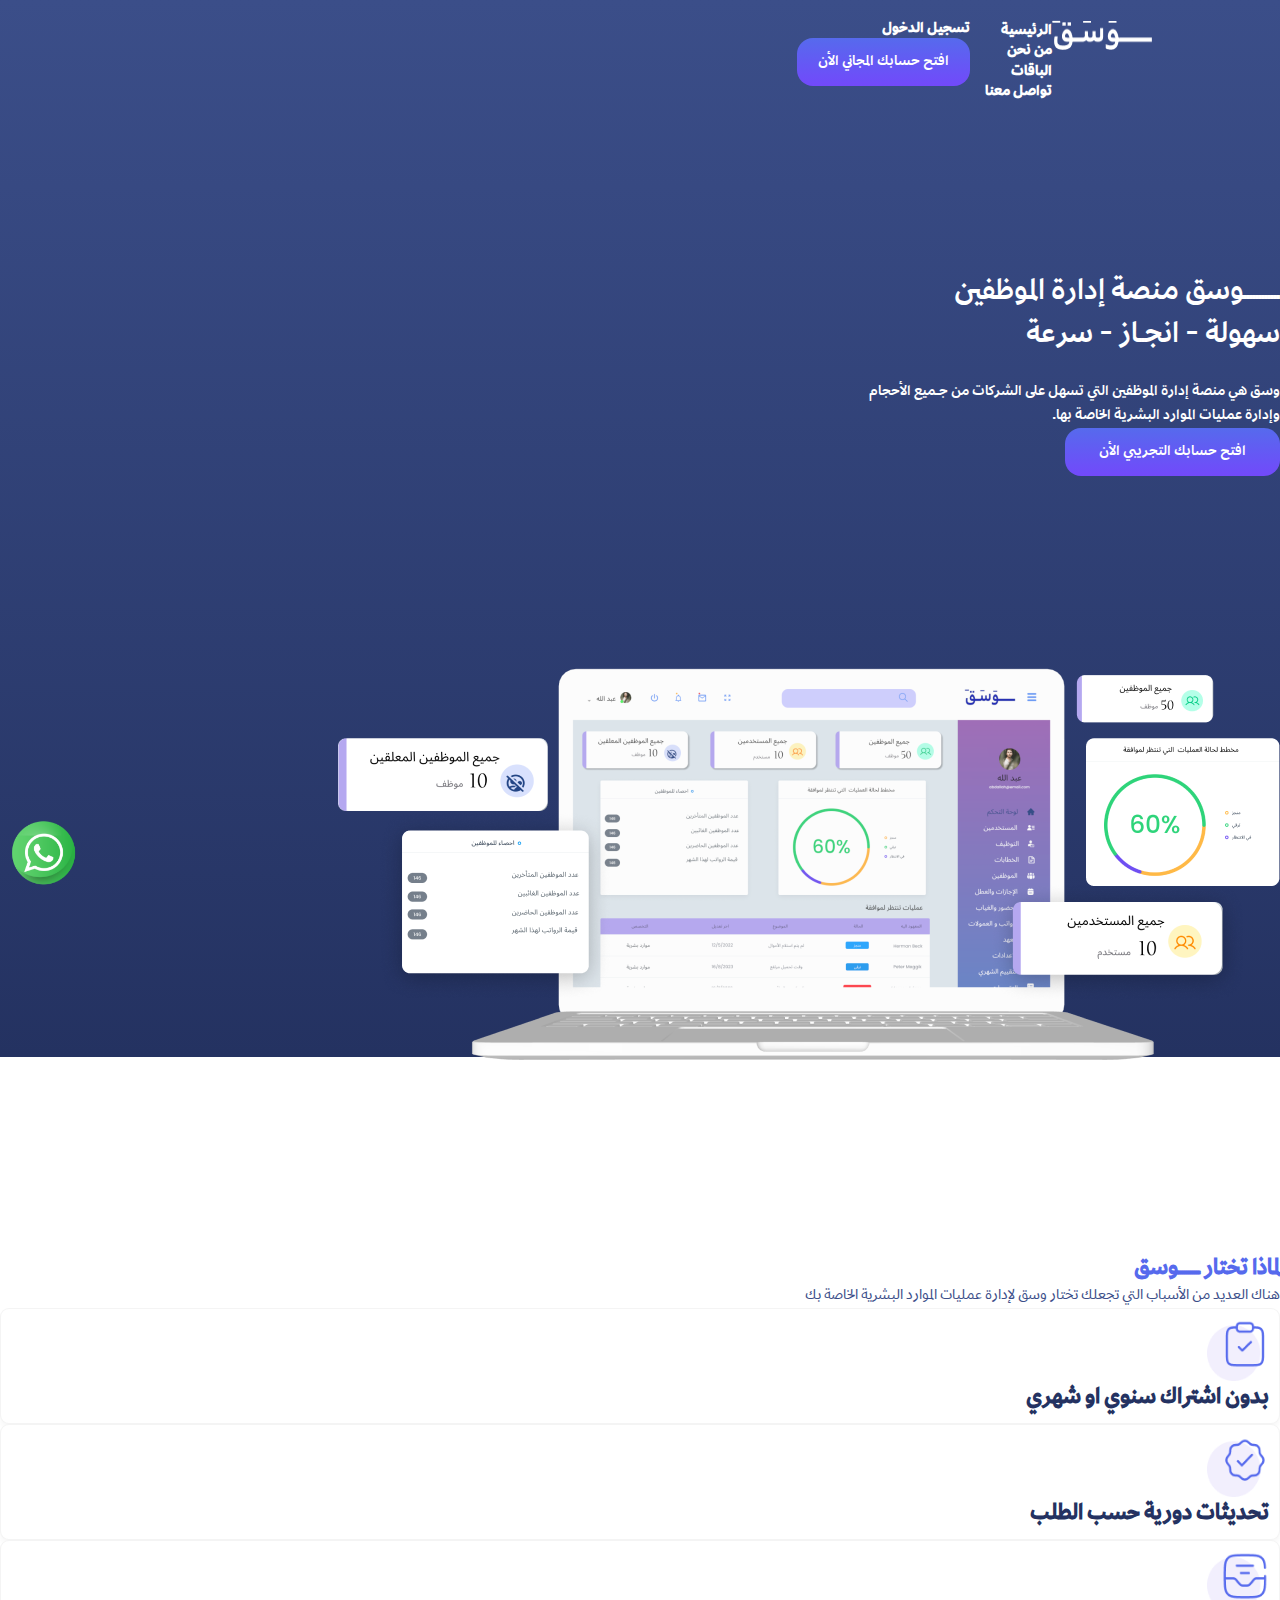
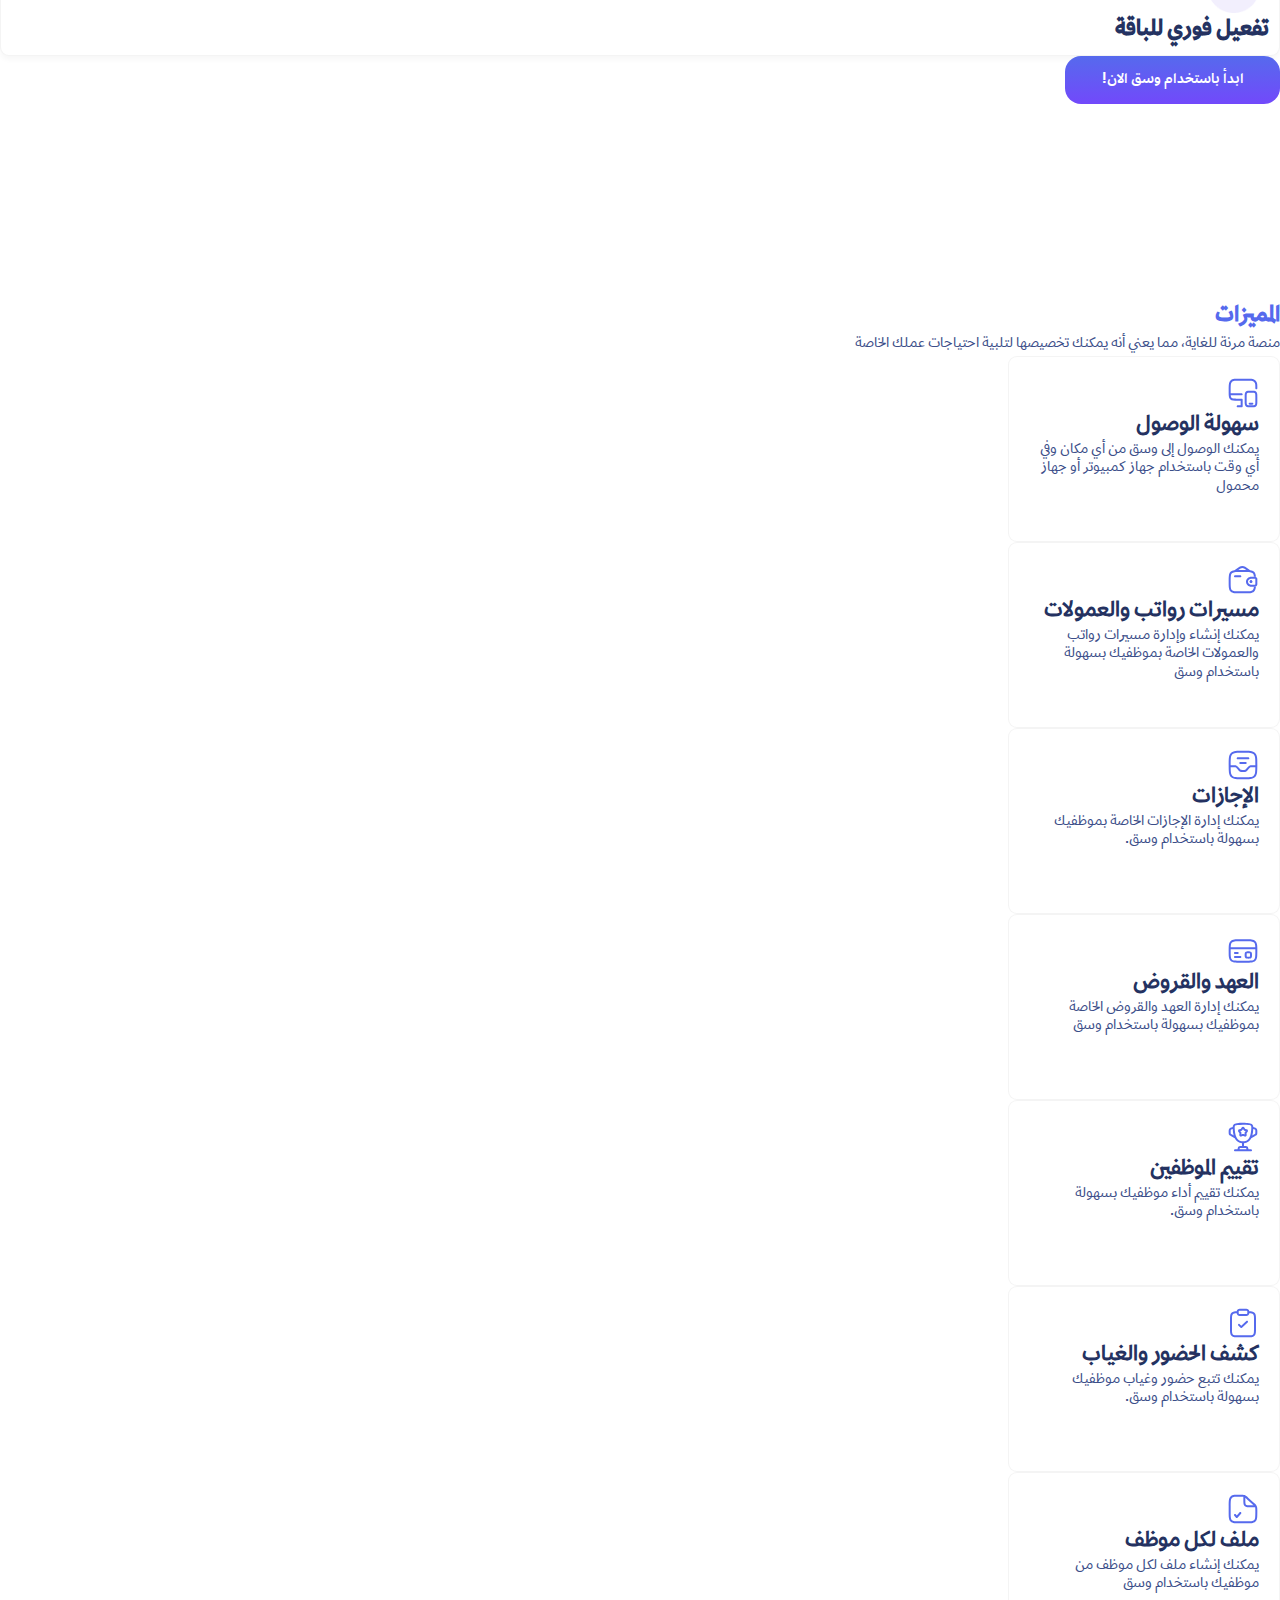
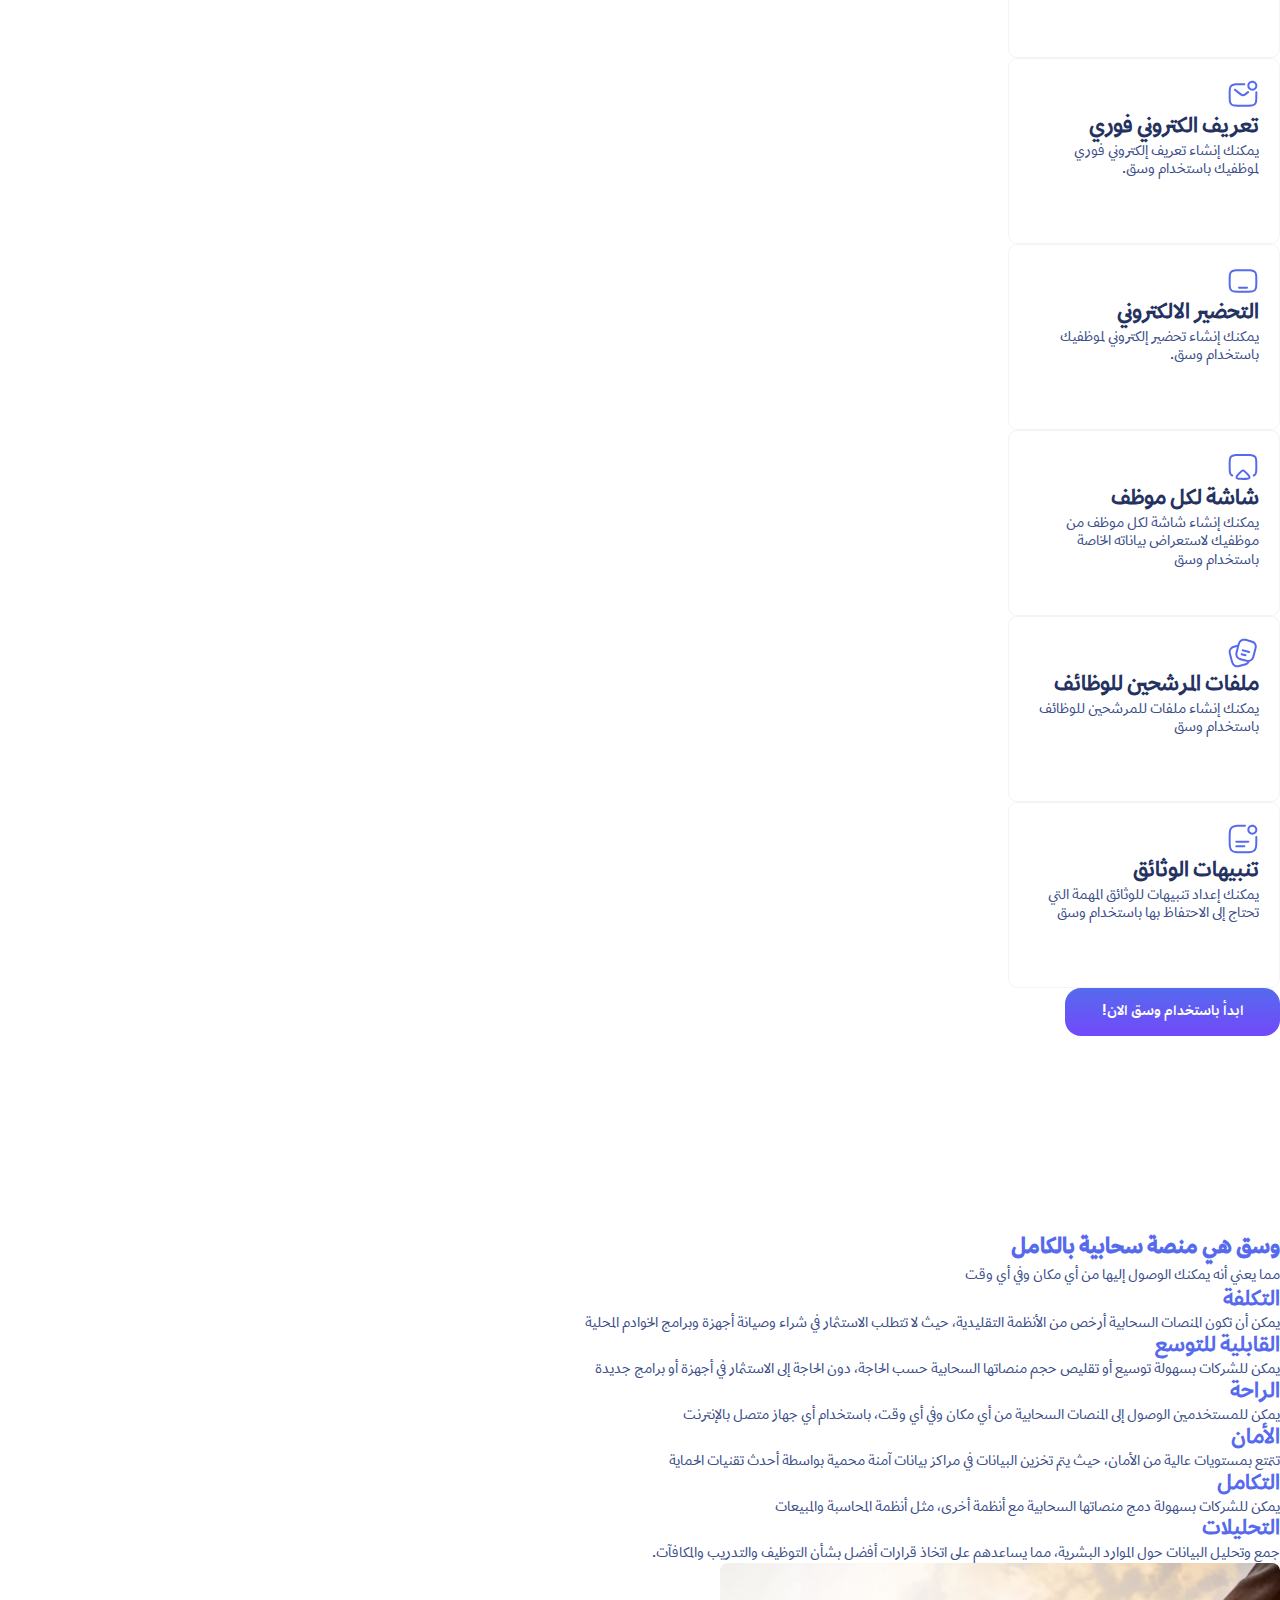
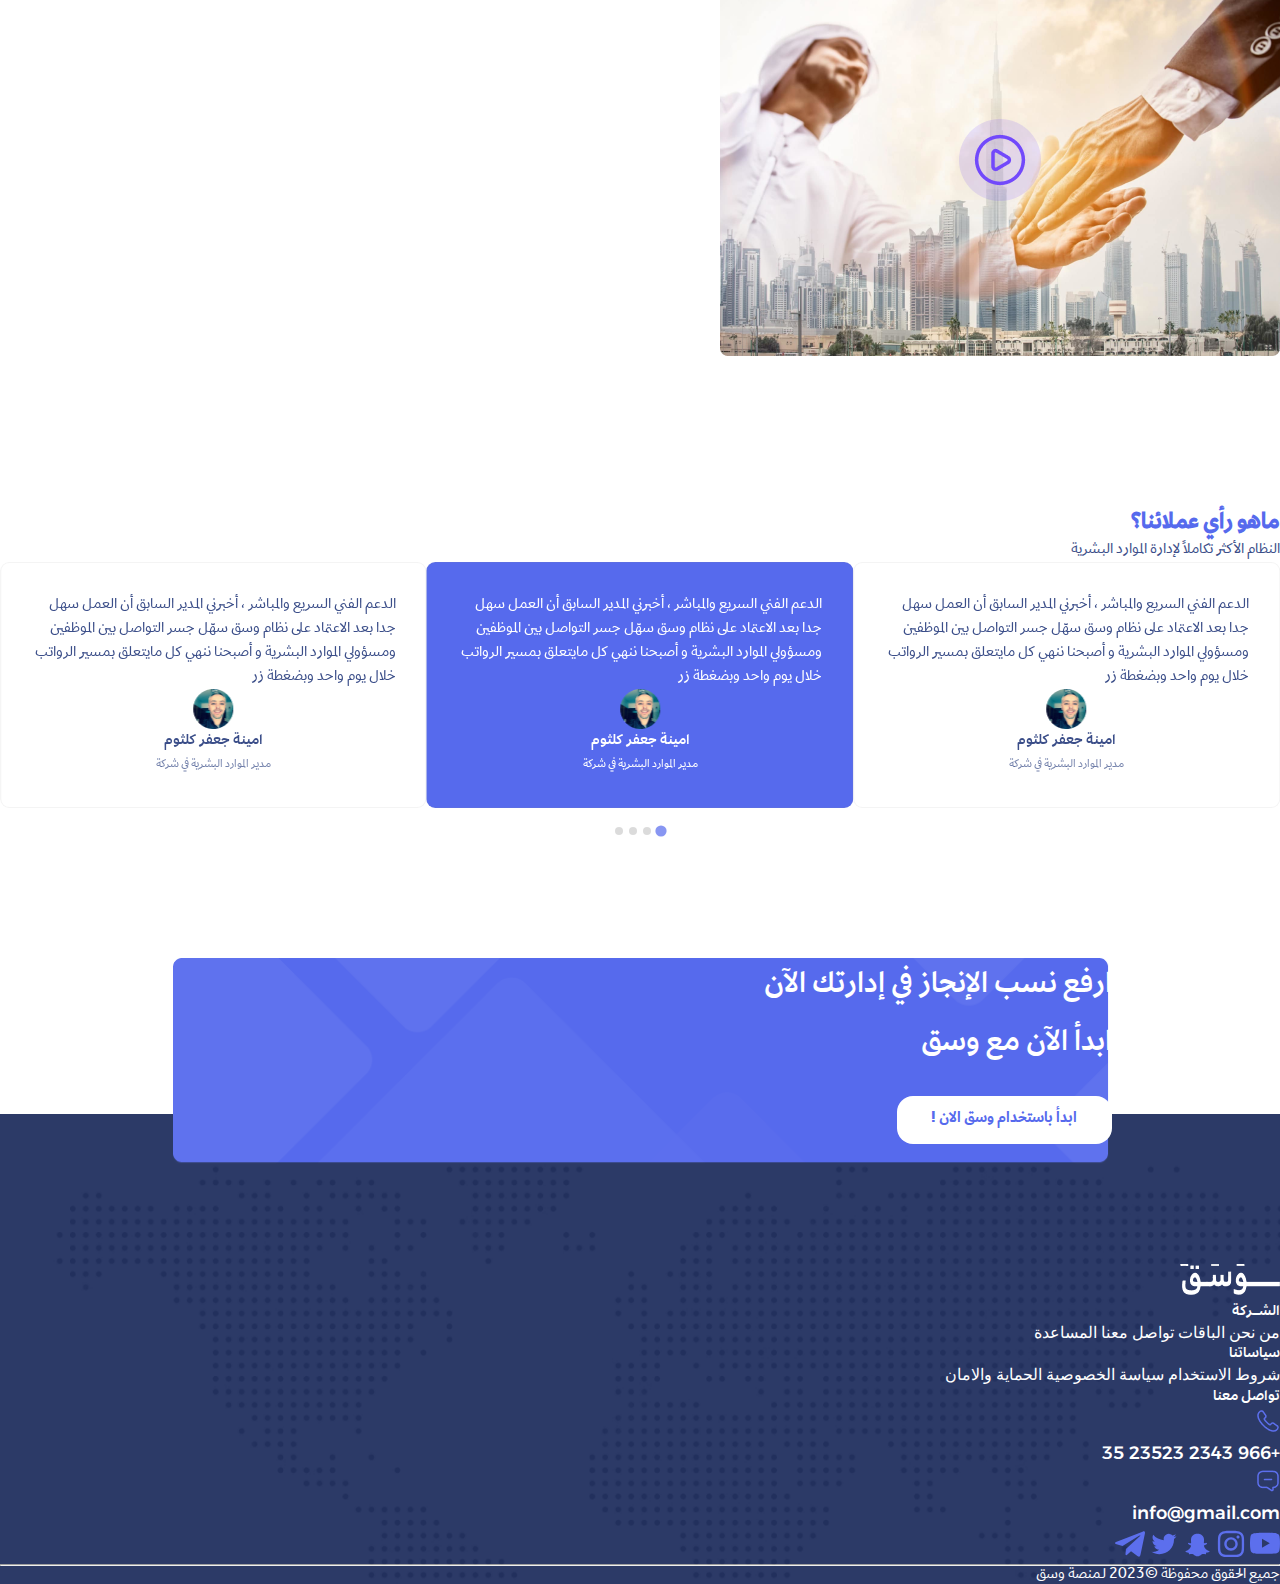
<file: index.html>
<!DOCTYPE html>
<html lang="ar" dir="rtl">
<head>
    <meta charset="UTF-8">
    <meta name="viewport" content="width=device-width, initial-scale=1.0">
     
    <link href="https://cdn.jsdelivr.net/npm/bootstrap@5.3.0/dist/css/bootstrap.min.css" rel="stylesheet" integrity="sha384-9ndCyUaIbzAi2FUVXJi0CjmCapSmO7SnpJef0486qhLnuZ2cdeRhO02iuK6FUUVM" crossorigin="anonymous">
    <link rel="stylesheet" href="https://cdnjs.cloudflare.com/ajax/libs/font-awesome/6.4.0/css/all.min.css" integrity="sha512-iecdLmaskl7CVkqkXNQ/ZH/XLlvWZOJyj7Yy7tcenmpD1ypASozpmT/E0iPtmFIB46ZmdtAc9eNBvH0H/ZpiBw==" crossorigin="anonymous" referrerpolicy="no-referrer" />

    <link rel="stylesheet" href="https://cdn.jsdelivr.net/npm/@splidejs/splide@4.1.4/dist/css/splide.min.css">



    <link rel="stylesheet" href="style.css">
    <link rel="stylesheet" href="normalise.css">

    <title>Document</title>
</head>
<body>
    <div class="parent">
        <header class="">
           
                <nav id="navbar" class="justify-content-between align-items-center">
                    <div id="menu" class="menu">
                        <img src="img/solar_hamburger-menu-outline.png" alt="">
                    </div>
                    <div class="logo">
                        <img src="img/logo.png" alt="">
                    </div>
                   

                        <ul id="nav-ul" class="nav-ul d-flex align-items-center ">
                            <div class="d-flex justify-content-between align-items-center mb-5">
                                <img src="img/logo.png" class="mobile-logo" id="mobile-logo" alt="">
                                <i id="mobile-arrow" class="fa-solid fa-arrow-right mobile-arrow"></i>
                            </div>
                
                            <li>
                                <a href="">
                                    <img class="img-ul-mobile ml-2" src="img/house.png" alt="">
                                    الرئيسية
                                </a>
                            </li>
                            <li>                              
                                <a href="">
                                <img class="img-ul-mobile ml-2" src="img/inter.png" alt="">
                                من نحن
                            </a></li>
                            <li>
                                <a href="">
                                    <img class="img-ul-mobile ml-2" src="img/crow.png" alt="">
                                    الباقات
                                </a>
                            </li>
                            <li>
                                <a href="">
                                    <img class="img-ul-mobile ml-2" src="img/contact.png" alt="">
                                    تواصل معنا
                                </a>
                            </li>
                            <li class="li-login" id="li-login">
                                <a href="">
                                    <img class="img-ul-mobile ml-2" src="img/login.png" alt="">
                                    تسجيل الدخول
                                </a>
                            </li>
                        </ul>

                   
  
                    
                    <div class="content-nav d-flex align-items-center gap-5 ">
         
                        <a href="#" class="login d-flex  gap-2">
                            <i class="fa-regular fa-user login-i"></i>
                            <h2 class="login-h2">تسجيل الدخول</h2>
                        </a>
                        <div class="">
                            <button class="btn btn-acc dn">افتح حسابك المجاني الأن</button>
                        </div>

                    </div>
                   
    
                </nav>
                <div class="landing container  d-flex justify-content-center align-items-center ">
                    <div class="" >
                        <h1 class="text-center">ــــــــــــوسق منصة إدارة الموظفين<br>
                            سهولة - انجــاز - سرعة
                        </h1>
                        <p class="text-center">وسق هي منصة إدارة الموظفين التي تسهل على الشركات من جـــميع الأحجام <br>
                                وإدارة عمليات الموارد البشرية الخاصة بها.
                        </p>
                        <div class=" d-flex align-items-center justify-content-center">
                            <button class="btn btn-acc-2 align-items-center justify-content-center gap-3">
                                افتح حسابك التجريبي الأن
                                <i class="fa-solid fa-arrow-left"></i>
                            </button>
                        </div>

                    </div>
                </div>
                
                <div class="laptop container d-flex justify-content-center mt-15">
                    <img class="img-fluid" src="img/web.png" alt="">
                    
                </div>
               
                

             
 
                   

                        

  
                

             
 

 

           
            
   
        </header>
 


        <div class="why container text-center ">
            <h2 class="title-h2 mt-5">لماذا تختار ـــــــــــوسق</h2>
            <p class=" title-p mb-5">هناك العديد من الأسباب التي تجعلك تختار وسق لإدارة عمليات الموارد البشرية الخاصة بك</p>
            <div class="row">
                <div class="col-lg-4 col-md-6 col-xs-12">
                    <div class="box-why img-fluid d-flex justify-content-center align-items-center mb-3 gap-2">
                        <img src="img/why-icon-1.png" alt="">
        
                       
                    <h2 class="h2-why">بدون اشتراك سنوي او شهري</h2>

                    </div>
                    
                </div>
                <div class="col-lg-4 col-md-6 col-xs-12">
                    <div class="box-why img-fluid d-flex justify-content-center align-items-center mb-3 gap-2">
                        <img src="img/why-icon-2.png" alt="">
      
                    <h2 class="h2-why"> تحديثات دورية حسب الطلب </h2>

                    </div>
                    
                </div>
                <div class="col-lg-4 col-md-6 col-xs-12">
                    <div class="box-why img-fluid d-flex justify-content-center align-items-center mb-3 gap-2">
                        <img src="img/why-icon-3.png" alt="">
    
                    <h2 class="h2-why"> تفعيل فوري للباقة </h2>

                    </div>
                    
                </div>
                
            </div>
            <button class="btn-acc-2 btn mt-5">ابدأ باستخدام وسق الان!</button>

        </div>
        <div class="features container  ">
            <h2 class="title-h2 text-center">المميزات</h2>
            <p class="title-p text-center">منصة مرنة للغاية، مما يعني أنه يمكنك تخصيصها لتلبية احتياجات عملك الخاصة</p>
            <div class="row ">
                <div class="col-lg-3 col-md-6 col-xs-12  mb-3 d-flex justify-content-center align-items-center ">
                    <div class="box-fea img-fluid ">
                        <div>
                            <svg class="mb-3"  width="32" height="32" viewBox="0 0 32 32" fill="none" xmlns="http://www.w3.org/2000/svg">
                                <path fill-rule="evenodd" clip-rule="evenodd" d="M13.2587 1.66663H20.712C22.2307 1.66663 23.432 1.66663 24.4 1.74929C25.3907 1.83329 26.2267 2.00929 26.9867 2.41463C28.0914 3.00511 28.9962 3.90991 29.5867 5.01463C29.9907 5.77329 30.1667 6.60929 30.2507 7.59996C30.3334 8.56663 30.3334 9.76929 30.3334 11.288V11.3333C30.3334 11.5985 30.228 11.8529 30.0405 12.0404C29.8529 12.2279 29.5986 12.3333 29.3334 12.3333C29.0681 12.3333 28.8138 12.2279 28.6263 12.0404C28.4387 11.8529 28.3334 11.5985 28.3334 11.3333C28.3334 9.75996 28.3334 8.64263 28.2587 7.76929C28.1854 6.90796 28.0454 6.37729 27.8214 5.95729C27.4174 5.20158 26.7984 4.58261 26.0427 4.17863C25.6227 3.95463 25.092 3.81463 24.2307 3.74129C23.3574 3.66796 22.24 3.66663 20.6667 3.66663H13.3334C10.7907 3.66663 8.98536 3.66929 7.61336 3.85329C6.27336 4.03329 5.50003 4.37196 4.93603 4.93596C4.37203 5.49996 4.03336 6.27329 3.85336 7.61463C3.66936 8.98529 3.6667 10.7906 3.6667 13.3333V14.6666C3.6667 15.2786 3.6667 15.832 3.67203 16.3333H14.6667C14.9319 16.3333 15.1863 16.4386 15.3738 16.6262C15.5613 16.8137 15.6667 17.0681 15.6667 17.3333C15.6667 17.5985 15.5613 17.8529 15.3738 18.0404C15.1863 18.2279 14.9319 18.3333 14.6667 18.3333H3.7427C3.7587 18.5413 3.78003 18.7373 3.80403 18.9226C3.93603 19.9013 4.17736 20.4186 4.54536 20.788C4.9147 21.1573 5.43203 21.3973 6.41203 21.5293C7.41736 21.664 8.75336 21.6666 10.6667 21.6666H14.6667C14.9319 21.6666 15.1863 21.772 15.3738 21.9595C15.5613 22.1471 15.6667 22.4014 15.6667 22.6666V29.3333C15.6667 29.5985 15.5613 29.8529 15.3738 30.0404C15.1863 30.2279 14.9319 30.3333 14.6667 30.3333H10.6667C10.4015 30.3333 10.1471 30.2279 9.95959 30.0404C9.77205 29.8529 9.6667 29.5985 9.6667 29.3333C9.6667 29.0681 9.77205 28.8137 9.95959 28.6262C10.1471 28.4386 10.4015 28.3333 10.6667 28.3333H13.6667V23.6666H10.5934C8.7707 23.6666 7.30003 23.6666 6.14403 23.512C4.94403 23.3493 3.93336 23.0053 3.1307 22.2026C2.32803 21.4 1.98403 20.3893 1.8227 19.1893C1.75736 18.7093 1.72003 18.1733 1.69736 17.5813C1.66093 17.4387 1.65638 17.2898 1.68403 17.1453C1.6667 16.424 1.6667 15.6226 1.6667 14.74V13.2586C1.6667 10.808 1.6667 8.86663 1.8707 7.34796C2.08136 5.78529 2.52403 4.51996 3.52136 3.52129C4.52003 2.52396 5.78536 2.08129 7.34803 1.87063C8.86803 1.66663 10.808 1.66663 13.2587 1.66663ZM23.9307 13.6666H24.0694C25.268 13.6666 26.2667 13.6666 27.0587 13.7733C27.896 13.8853 28.652 14.1333 29.2587 14.7413C29.8667 15.348 30.1147 16.104 30.2267 16.9413C30.3334 17.7333 30.3334 18.7333 30.3334 19.9306V24.0693C30.3334 25.268 30.3334 26.2666 30.2267 27.0586C30.1147 27.896 29.8667 28.652 29.2587 29.2586C28.652 29.8666 27.896 30.1146 27.0587 30.2266C26.2667 30.3333 25.268 30.3333 24.0694 30.3333H23.9307C22.732 30.3333 21.7334 30.3333 20.9414 30.2266C20.104 30.1146 19.348 29.8666 18.7414 29.2586C18.1334 28.652 17.8854 27.896 17.7734 27.0586C17.6667 26.2666 17.6667 25.268 17.6667 24.0693V19.9306C17.6667 18.732 17.6667 17.7333 17.7734 16.9413C17.8854 16.104 18.1334 15.348 18.7414 14.7413C19.348 14.1333 20.104 13.8853 20.9414 13.7733C21.7334 13.6666 22.732 13.6666 23.9307 13.6666ZM21.2067 15.7546C20.592 15.8386 20.328 15.9813 20.1547 16.1546C19.9814 16.328 19.8387 16.592 19.7547 17.208C19.6694 17.8506 19.6667 18.7146 19.6667 20V24C19.6667 25.2853 19.6694 26.1493 19.7547 26.7933C19.8387 27.408 19.9814 27.672 20.1547 27.8453C20.328 28.0186 20.592 28.1613 21.208 28.2453C21.8507 28.3306 22.7147 28.3333 24 28.3333C25.2854 28.3333 26.1494 28.3306 26.7934 28.244C27.408 28.1613 27.672 28.0186 27.8454 27.844C28.0187 27.6706 28.1614 27.408 28.2454 26.7933C28.3307 26.1493 28.3334 25.2853 28.3334 24V20C28.3334 18.7146 28.3307 17.8506 28.244 17.2066C28.1614 16.592 28.0187 16.328 27.844 16.1546C27.6707 15.9813 27.408 15.8386 26.7934 15.7546C26.1494 15.6693 25.2854 15.6666 24 15.6666C22.7147 15.6666 21.8507 15.6693 21.2067 15.7546ZM21.6667 26.6666C21.6667 26.4014 21.7721 26.1471 21.9596 25.9595C22.1471 25.772 22.4015 25.6666 22.6667 25.6666H25.3334C25.5986 25.6666 25.8529 25.772 26.0405 25.9595C26.228 26.1471 26.3334 26.4014 26.3334 26.6666C26.3334 26.9318 26.228 27.1862 26.0405 27.3737C25.8529 27.5613 25.5986 27.6666 25.3334 27.6666H22.6667C22.4015 27.6666 22.1471 27.5613 21.9596 27.3737C21.7721 27.1862 21.6667 26.9318 21.6667 26.6666Z" fill="#566AED"/>
                                </svg>

                        </div>

                            
                        <h2>سهولة الوصول</h2>
                        <p>يمكنك الوصول إلى وسق من أي مكان وفي أي وقت باستخدام جهاز كمبيوتر أو جهاز محمول</p>
                    </div>

                </div>
                <div class="col-lg-3 col-md-6 col-xs-12  mb-3 d-flex justify-content-center align-items-center">
                    <div class="box-fea img-fluid  ">
                        <div>
                            <svg class="mb-3" width="32" height="32" viewBox="0 0 32 32" fill="none" xmlns="http://www.w3.org/2000/svg">
                                <path fill-rule="evenodd" clip-rule="evenodd" d="M27.8987 15.6667H24.3067C22.408 15.6667 20.9987 17.0787 20.9987 18.6667C20.9987 20.2547 22.408 21.6667 24.3053 21.6667H27.9293C28.204 21.6494 28.3227 21.4641 28.332 21.3521V15.9814C28.3227 15.8694 28.204 15.6841 27.9293 15.6681H27.8973L27.8987 15.6667ZM27.8 13.6667C27.888 13.6667 27.9733 13.6667 28.0533 13.6721C29.2133 13.7427 30.2413 14.6187 30.328 15.8427C30.3333 15.9227 30.3333 16.0094 30.3333 16.0894V21.2441C30.3333 21.3241 30.3333 21.4107 30.328 21.4907C30.2413 22.7147 29.2133 23.5907 28.052 23.6627C27.9733 23.6667 27.888 23.6667 27.7987 23.6667H24.308C21.448 23.6667 19 21.4961 19 18.6667C19 15.8374 21.448 13.6667 24.3067 13.6667H27.8Z" fill="#566AED"/>
                                <path d="M25.3334 18.6667C25.3334 19.0203 25.1929 19.3595 24.9428 19.6095C24.6928 19.8596 24.3536 20 24 20C23.6464 20 23.3073 19.8596 23.0572 19.6095C22.8072 19.3595 22.6667 19.0203 22.6667 18.6667C22.6667 18.3131 22.8072 17.9739 23.0572 17.7239C23.3073 17.4739 23.6464 17.3334 24 17.3334C24.3536 17.3334 24.6928 17.4739 24.9428 17.7239C25.1929 17.9739 25.3334 18.3131 25.3334 18.6667Z" fill="#566AED"/>
                                <path fill-rule="evenodd" clip-rule="evenodd" d="M27.8 13.6667C28.1825 13.6522 28.5633 13.7252 28.9134 13.88C28.7707 11.7387 28.3774 10.088 27.1454 8.8547C26.1467 7.85737 24.8814 7.4147 23.3187 7.20404L23.2627 7.19737C23.2487 7.18679 23.2345 7.17656 23.22 7.1667L18.2387 3.86404C17.3746 3.30014 16.3651 2.99988 15.3334 2.99988C14.3016 2.99988 13.2921 3.30014 12.428 3.86404L7.44802 7.1667C7.43309 7.17654 7.41842 7.18677 7.40402 7.19737L7.34802 7.20404C5.78535 7.4147 4.52002 7.85737 3.52135 8.8547C2.52402 9.85337 2.08135 11.1187 1.87069 12.6814C1.66669 14.2014 1.66669 16.1414 1.66669 18.592V18.7414C1.66669 21.192 1.66669 23.1334 1.87069 24.652C2.08135 26.2147 2.52402 27.48 3.52135 28.4787C4.52002 29.476 5.78535 29.9187 7.34802 30.1294C8.86802 30.3334 10.808 30.3334 13.2587 30.3334H17.408C19.8587 30.3334 21.8 30.3334 23.3187 30.1294C24.8814 29.9187 26.1467 29.476 27.1454 28.4787C28.3774 27.2454 28.7707 25.5947 28.9134 23.452C28.644 23.572 28.3534 23.644 28.052 23.6627C27.9734 23.6667 27.888 23.6667 27.7987 23.6667H26.8907C26.7387 25.4547 26.396 26.4 25.7307 27.064C25.1667 27.628 24.3934 27.9667 23.052 28.1467C21.6827 28.3307 19.876 28.3334 17.3334 28.3334H13.3334C10.7907 28.3334 8.98535 28.3307 7.61335 28.1467C6.27335 27.9667 5.50002 27.628 4.93602 27.064C4.37202 26.5 4.03335 25.7267 3.85335 24.3854C3.66935 23.016 3.66669 21.2094 3.66669 18.6667C3.66669 16.124 3.66935 14.3187 3.85335 12.9467C4.03335 11.6067 4.37202 10.8334 4.93602 10.2694C5.50002 9.70537 6.27335 9.3667 7.61469 9.1867C8.98535 9.0027 10.7907 9.00004 13.3334 9.00004H17.3334C19.876 9.00004 21.6827 9.0027 23.0534 9.1867C24.3934 9.3667 25.1667 9.70537 25.7307 10.2694C26.396 10.9334 26.7387 11.8787 26.8907 13.6667H27.8ZM13.2587 7.00004H17.408C18.0974 7.00004 18.7454 7.00004 19.3547 7.00404L17.1334 5.5307C16.0667 4.82404 14.6 4.82404 13.5334 5.5307L11.3107 7.00404C11.9214 7.00004 12.5694 7.00004 13.2574 7.00004H13.2587Z" fill="#566AED"/>
                                <path d="M8 12.3334C7.73478 12.3334 7.48043 12.4387 7.29289 12.6263C7.10536 12.8138 7 13.0682 7 13.3334C7 13.5986 7.10536 13.8529 7.29289 14.0405C7.48043 14.228 7.73478 14.3334 8 14.3334H13.3333C13.5985 14.3334 13.8529 14.228 14.0404 14.0405C14.228 13.8529 14.3333 13.5986 14.3333 13.3334C14.3333 13.0682 14.228 12.8138 14.0404 12.6263C13.8529 12.4387 13.5985 12.3334 13.3333 12.3334H8Z" fill="#566AED"/>
                                <path d="M25.3334 18.6667C25.3334 19.0203 25.1929 19.3595 24.9428 19.6095C24.6928 19.8596 24.3536 20 24 20C23.6464 20 23.3073 19.8596 23.0572 19.6095C22.8072 19.3595 22.6667 19.0203 22.6667 18.6667C22.6667 18.3131 22.8072 17.9739 23.0572 17.7239C23.3073 17.4739 23.6464 17.3334 24 17.3334C24.3536 17.3334 24.6928 17.4739 24.9428 17.7239C25.1929 17.9739 25.3334 18.3131 25.3334 18.6667Z" fill="#566AED"/>
                                </svg>

                        </div>

                        <h2>مسيرات رواتب والعمولات</h2>
                        <p>يمكنك إنشاء وإدارة مسيرات رواتب والعمولات الخاصة بموظفيك بسهولة باستخدام وسق</p>
                    </div>

                </div>
                <div class="col-lg-3 col-md-6 col-xs-12  mb-3 d-flex justify-content-center align-items-center ">
                    <div class="box-fea img-fluid  ">
                        <div>
                            <svg class="mb-3" width="32" height="32" viewBox="0 0 32 32" fill="none" xmlns="http://www.w3.org/2000/svg">
                                <path fill-rule="evenodd" clip-rule="evenodd" d="M15.924 1.66663H16.076C19.1547 1.66663 21.5667 1.66663 23.4493 1.91996C25.3747 2.17863 26.8947 2.71996 28.088 3.91196C29.2813 5.10529 29.8213 6.62529 30.08 8.55196C30.3333 10.4333 30.3333 12.8453 30.3333 15.924V17.2973C30.3342 17.3226 30.3342 17.348 30.3333 17.3733C30.328 19.8426 30.2973 21.84 30.08 23.448C29.8213 25.3746 29.28 26.8946 28.088 28.088C26.8947 29.2813 25.3747 29.8213 23.448 30.08C21.5667 30.3333 19.1547 30.3333 16.076 30.3333H15.924C12.8453 30.3333 10.4333 30.3333 8.55067 30.08C6.62533 29.8213 5.10533 29.28 3.912 28.088C2.71867 26.8946 2.17867 25.3746 1.92 23.448C1.70267 21.8386 1.672 19.8426 1.66667 17.3733C1.66572 17.348 1.66572 17.3226 1.66667 17.2973V15.924C1.66667 12.8453 1.66667 10.4333 1.92 8.55063C2.17867 6.62529 2.72 5.10529 3.912 3.91196C5.10533 2.71863 6.62533 2.17863 8.552 1.91996C10.4333 1.66663 12.8453 1.66663 15.924 1.66663ZM3.67067 18.3333C3.684 20.3373 3.73067 21.9066 3.90133 23.1813C4.13067 24.8866 4.568 25.9146 5.32667 26.6746C6.08667 27.4333 7.11333 27.8693 8.81867 28.0986C10.552 28.3306 12.8293 28.3333 16 28.3333C19.1707 28.3333 21.448 28.3306 23.1813 28.0986C24.8867 27.8693 25.9147 27.432 26.6747 26.6733C27.4333 25.9133 27.8693 24.8866 28.0987 23.1813C28.2693 21.9066 28.316 20.3373 28.328 18.3333H25.12C23.8213 18.3333 23.4813 18.3546 23.1973 18.4853C22.912 18.6173 22.6747 18.8613 21.8293 19.8453L21.0227 20.788L20.9053 20.924C20.236 21.7066 19.7053 22.3266 18.972 22.664C18.2387 23.0013 17.4227 23.0013 16.3933 23H15.608C14.5773 23 13.7613 23.0026 13.028 22.664C12.2947 22.3266 11.764 21.7066 11.0947 20.924C11.0547 20.88 11.0173 20.8346 10.9773 20.788L10.1707 19.8466C9.32533 18.86 9.088 18.6173 8.80267 18.4866C8.51867 18.3546 8.17867 18.3333 6.88 18.3333H3.67067ZM28.3333 16.3333H24.9413C23.9107 16.3333 23.0947 16.3306 22.3613 16.6693C21.628 17.0066 21.0973 17.6266 20.428 18.4093C20.388 18.4533 20.3507 18.4986 20.3107 18.5453L19.504 19.4866C18.6587 20.4733 18.4213 20.716 18.136 20.8466C17.852 20.9786 17.512 21 16.2133 21H15.7867C14.488 21 14.148 20.9786 13.864 20.848C13.5787 20.716 13.3413 20.472 12.496 19.488L11.6893 18.5453L11.572 18.4093C10.9027 17.6266 10.372 17.0066 9.63867 16.6693C8.90533 16.3306 8.08933 16.332 7.06 16.3333H3.66667V16C3.66667 12.8293 3.66933 10.552 3.90133 8.81863C4.13067 7.11329 4.568 6.08529 5.32667 5.32529C6.08667 4.56663 7.11333 4.13063 8.81867 3.90129C10.552 3.66929 12.8293 3.66663 16 3.66663C19.1707 3.66663 21.448 3.66929 23.1813 3.90129C24.8867 4.13063 25.9147 4.56796 26.6747 5.32663C27.4333 6.08663 27.8693 7.11329 28.0987 8.81863C28.3307 10.552 28.3333 12.8293 28.3333 16V16.3333ZM9.66667 9.33329C9.66667 9.06808 9.77203 8.81372 9.95956 8.62619C10.1471 8.43865 10.4015 8.33329 10.6667 8.33329H21.3333C21.5986 8.33329 21.8529 8.43865 22.0404 8.62619C22.228 8.81372 22.3333 9.06808 22.3333 9.33329C22.3333 9.59851 22.228 9.85286 22.0404 10.0404C21.8529 10.2279 21.5986 10.3333 21.3333 10.3333H10.6667C10.4015 10.3333 10.1471 10.2279 9.95956 10.0404C9.77203 9.85286 9.66667 9.59851 9.66667 9.33329ZM12.3333 14C12.3333 13.7347 12.4387 13.4804 12.6262 13.2929C12.8138 13.1053 13.0681 13 13.3333 13H18.6667C18.9319 13 19.1862 13.1053 19.3738 13.2929C19.5613 13.4804 19.6667 13.7347 19.6667 14C19.6667 14.2652 19.5613 14.5195 19.3738 14.7071C19.1862 14.8946 18.9319 15 18.6667 15H13.3333C13.0681 15 12.8138 14.8946 12.6262 14.7071C12.4387 14.5195 12.3333 14.2652 12.3333 14Z" fill="#566AED"/>
                                </svg>

                        </div>
                        
                            
                        <h2>الإجازات</h2>
                        <p>يمكنك إدارة الإجازات الخاصة بموظفيك بسهولة باستخدام وسق.</p>
                    </div>

                </div>
                <div class="col-lg-3 col-md-6 col-xs-12  mb-3 d-flex justify-content-center align-items-center">
                    <div class="box-fea img-fluid  ">
                        <div>
                            <svg class="mb-3" width="32" height="32" viewBox="0 0 32 32" fill="none" xmlns="http://www.w3.org/2000/svg">
                                <path fill-rule="evenodd" clip-rule="evenodd" d="M13.2587 4.33337H18.7413C21.192 4.33337 23.1333 4.33337 24.652 4.53737C26.2147 4.74804 27.48 5.19071 28.4787 6.18804C29.476 7.18671 29.9187 8.45204 30.1293 10.0147C30.2493 10.912 30.2987 11.956 30.3187 13.1654C30.3361 13.2667 30.3379 13.3701 30.324 13.472C30.3333 14.2267 30.3333 15.0427 30.3333 15.9254V16.0747C30.3333 18.5254 30.3333 20.4667 30.1293 21.9854C29.9187 23.548 29.476 24.8134 28.4787 25.812C27.48 26.8094 26.2147 27.252 24.652 27.4627C23.132 27.6667 21.192 27.6667 18.7413 27.6667H13.2587C10.808 27.6667 8.86667 27.6667 7.348 27.4627C5.78533 27.252 4.52 26.8094 3.52133 25.812C2.524 24.8134 2.08133 23.548 1.87067 21.9854C1.66667 20.4654 1.66667 18.5254 1.66667 16.0747V15.9254C1.66667 15.0427 1.66667 14.2267 1.676 13.472C1.6617 13.3702 1.66305 13.2668 1.68 13.1654C1.70133 11.956 1.75067 10.912 1.87067 10.0147C2.08133 8.45204 2.524 7.18671 3.52133 6.18804C4.52 5.19071 5.78533 4.74804 7.348 4.53737C8.868 4.33337 10.808 4.33337 13.2587 4.33337ZM3.66933 14.3334C3.66667 14.8507 3.66667 15.4054 3.66667 16C3.66667 18.5427 3.66933 20.348 3.85333 21.72C4.03333 23.06 4.372 23.8334 4.936 24.3974C5.5 24.9614 6.27333 25.3 7.61467 25.48C8.98533 25.664 10.7907 25.6667 13.3333 25.6667H18.6667C21.2093 25.6667 23.016 25.664 24.3867 25.48C25.7267 25.3 26.5 24.9614 27.064 24.3974C27.628 23.8334 27.9667 23.06 28.1467 21.7187C28.3307 20.348 28.3333 18.5427 28.3333 16C28.3333 15.4054 28.3333 14.8507 28.3307 14.3334H3.66933ZM28.2987 12.3334H3.70133C3.728 11.5507 3.77333 10.8747 3.85333 10.28C4.03333 8.94004 4.372 8.16671 4.936 7.60271C5.5 7.03871 6.27333 6.70004 7.61467 6.52004C8.98533 6.33604 10.7907 6.33337 13.3333 6.33337H18.6667C21.2093 6.33337 23.016 6.33604 24.3867 6.52004C25.7267 6.70004 26.5 7.03871 27.064 7.60271C27.628 8.16671 27.9667 8.94004 28.1467 10.2814C28.2267 10.8747 28.272 11.5507 28.2987 12.3334ZM21.2733 16.3334H21.3933C21.9707 16.3334 22.5 16.3334 22.9293 16.3907C23.404 16.4547 23.904 16.604 24.316 17.0174C24.7293 17.4294 24.8787 17.9294 24.9427 18.404C25 18.8347 25 19.364 25 19.94V20.06C25 20.6374 25 21.1667 24.9427 21.596C24.8787 22.0707 24.7293 22.5707 24.316 22.9827C23.904 23.396 23.404 23.5454 22.9293 23.6094C22.4987 23.6667 21.9693 23.6667 21.3933 23.6667H21.2733C20.696 23.6667 20.1667 23.6667 19.7373 23.6094C19.2627 23.5454 18.7627 23.396 18.3507 22.9827C17.9373 22.5707 17.788 22.0707 17.724 21.596C17.6667 21.1654 17.6667 20.636 17.6667 20.06V19.94C17.6667 19.3627 17.6667 18.8334 17.724 18.404C17.788 17.9294 17.9373 17.4294 18.3507 17.0174C18.7627 16.604 19.2627 16.4547 19.7373 16.3907C20.168 16.3334 20.6973 16.3334 21.2733 16.3334ZM19.7667 18.4294L19.764 18.4307L19.7627 18.4347C19.7338 18.5106 19.715 18.5899 19.7067 18.6707C19.6693 18.9507 19.6667 19.3427 19.6667 20C19.6667 20.6574 19.6693 21.0494 19.7067 21.3294C19.715 21.4101 19.7338 21.4895 19.7627 21.5654L19.764 21.5694L19.768 21.5707C19.8439 21.5995 19.9232 21.6184 20.004 21.6267C20.284 21.664 20.676 21.6667 21.3333 21.6667C21.9907 21.6667 22.3827 21.664 22.6627 21.6267C22.7434 21.6184 22.8228 21.5995 22.8987 21.5707L22.9027 21.5694L22.904 21.5654C22.9328 21.4895 22.9516 21.4101 22.96 21.3294C22.9973 21.0494 23 20.6574 23 20C23 19.3427 22.9973 18.9507 22.96 18.6707C22.9516 18.5899 22.9328 18.5106 22.904 18.4347L22.9027 18.4307L22.8987 18.4294C22.8228 18.4005 22.7434 18.3817 22.6627 18.3734C22.3827 18.336 21.9907 18.3334 21.3333 18.3334C20.676 18.3334 20.284 18.336 20.004 18.3734C19.9232 18.3817 19.8439 18.4005 19.768 18.4294H19.7667ZM7 18C7 17.7348 7.10536 17.4805 7.29289 17.2929C7.48043 17.1054 7.73478 17 8 17H10.6667C10.9319 17 11.1862 17.1054 11.3738 17.2929C11.5613 17.4805 11.6667 17.7348 11.6667 18C11.6667 18.2653 11.5613 18.5196 11.3738 18.7071C11.1862 18.8947 10.9319 19 10.6667 19H8C7.73478 19 7.48043 18.8947 7.29289 18.7071C7.10536 18.5196 7 18.2653 7 18ZM7 22C7 21.7348 7.10536 21.4805 7.29289 21.2929C7.48043 21.1054 7.73478 21 8 21H13.3333C13.5985 21 13.8529 21.1054 14.0404 21.2929C14.228 21.4805 14.3333 21.7348 14.3333 22C14.3333 22.2653 14.228 22.5196 14.0404 22.7071C13.8529 22.8947 13.5985 23 13.3333 23H8C7.73478 23 7.48043 22.8947 7.29289 22.7071C7.10536 22.5196 7 22.2653 7 22Z" fill="#566AED"/>
                                </svg>

                        </div>
                       
                            
                        <h2>العهد والقروض</h2>
                        <p>يمكنك إدارة العهد والقروض الخاصة بموظفيك بسهولة باستخدام وسق</p>
                    </div>

                </div>
                <div class="col-lg-3 col-md-6 col-xs-12  mb-3 d-flex justify-content-center align-items-center">
                    <div class="box-fea img-fluid ">
                        <div>
                            <svg class="mb-3" width="32" height="32" viewBox="0 0 32 32" fill="none" xmlns="http://www.w3.org/2000/svg">
                                <path fill-rule="evenodd" clip-rule="evenodd" d="M14.6854 6.39984C14.9147 6.09984 15.3307 5.6665 16 5.6665C16.6694 5.6665 17.0854 6.09984 17.3147 6.39984C17.5347 6.68517 17.7547 7.08117 17.9814 7.48784L18.1427 7.7785L18.2187 7.91184L18.3507 7.9425L18.668 8.0145C19.104 8.11317 19.5387 8.2105 19.872 8.3425C20.24 8.48784 20.7387 8.76917 20.932 9.38917C21.1214 9.99584 20.8827 10.5105 20.6747 10.8425C20.4814 11.1492 20.188 11.4905 19.888 11.8412L19.6747 12.0918L19.5654 12.2212C19.568 12.2692 19.5747 12.3252 19.5814 12.4012L19.6134 12.7345C19.6587 13.2025 19.7027 13.6558 19.6867 14.0185C19.6707 14.3998 19.58 14.9758 19.0627 15.3665C18.5294 15.7718 17.9427 15.6838 17.5694 15.5758C17.2254 15.4785 16.8187 15.2905 16.4094 15.1025L16.1134 14.9652L16 14.9132L15.8867 14.9665L15.5894 15.1025C15.1814 15.2905 14.7747 15.4785 14.4307 15.5758C14.0574 15.6825 13.4707 15.7718 12.9374 15.3665C12.4214 14.9758 12.3294 14.3998 12.3134 14.0198C12.2974 13.6558 12.34 13.2025 12.3867 12.7332L12.4187 12.3998L12.436 12.2212C12.3994 12.1778 12.3625 12.1347 12.3254 12.0918L12.112 11.8412C11.812 11.4905 11.5187 11.1478 11.3254 10.8412C11.1174 10.5105 10.8787 9.99584 11.068 9.38784C11.26 8.7705 11.76 8.48784 12.128 8.3425C12.4614 8.2105 12.896 8.11317 13.332 8.0145L13.6494 7.9425L13.7827 7.91184L13.8574 7.7785L14.0187 7.48784C14.2454 7.08117 14.4654 6.68517 14.6854 6.39984ZM16 8.04517C15.9227 8.17984 15.836 8.3345 15.7347 8.51717L15.604 8.75184L15.5734 8.80517C15.4694 8.99717 15.296 9.3145 15.0067 9.5345C14.712 9.7585 14.356 9.83584 14.1494 9.88117L14.0907 9.89317L13.8374 9.9505C13.6027 10.0038 13.412 10.0465 13.2507 10.0878C13.356 10.2172 13.4934 10.3798 13.672 10.5892L13.8454 10.7918L13.8854 10.8372C14.0294 11.0038 14.2614 11.2705 14.3694 11.6172C14.476 11.9585 14.4387 12.3105 14.416 12.5318L14.4094 12.5945L14.3827 12.8652C14.3622 13.0694 14.3435 13.2739 14.3267 13.4785C14.4667 13.4172 14.624 13.3452 14.812 13.2585L15.0507 13.1492L15.104 13.1225C15.296 13.0332 15.628 12.8758 16 12.8758C16.372 12.8758 16.704 13.0332 16.896 13.1238L16.9494 13.1492L17.188 13.2585C17.3747 13.3452 17.5347 13.4185 17.6734 13.4785C17.6566 13.2739 17.6379 13.0694 17.6174 12.8652L17.5907 12.5945L17.584 12.5318C17.5614 12.3092 17.524 11.9585 17.6307 11.6172C17.7374 11.2705 17.9707 11.0038 18.1147 10.8372L18.1547 10.7918L18.328 10.5892C18.5067 10.3798 18.644 10.2172 18.7494 10.0878C18.588 10.0478 18.3974 10.0038 18.1627 9.9505L17.9094 9.89317L17.8507 9.87984C17.644 9.83584 17.288 9.7585 16.9934 9.53317C16.704 9.3145 16.5307 8.99717 16.4267 8.8065L16.396 8.75184L16.2654 8.51717C16.164 8.3345 16.0787 8.17984 16 8.04517Z" fill="#566AED"/>
                                <path fill-rule="evenodd" clip-rule="evenodd" d="M9.99735 2.14258C11.9815 1.81732 13.9894 1.6581 16 1.66658C18.4374 1.66658 20.452 1.88125 22.0027 2.14258L22.1827 2.17325C23.5294 2.39858 24.6494 2.58658 25.524 3.66391C26.0854 4.35591 26.2667 5.10391 26.308 5.93725L26.964 6.15591C27.5814 6.36125 28.124 6.54258 28.552 6.74258C29.016 6.95858 29.4414 7.23591 29.7667 7.68791C30.092 8.13858 30.2214 8.63058 30.28 9.13858C30.3334 9.60925 30.3334 10.1786 30.3334 10.8319V11.0239C30.3334 11.5599 30.3334 12.0332 30.2934 12.4292C30.2507 12.8572 30.156 13.2746 29.92 13.6772C29.6814 14.0812 29.3627 14.3666 29.0094 14.6119C28.6827 14.8386 28.2694 15.0692 27.8 15.3292L24.28 17.2852C23.56 18.6999 22.5734 19.9612 21.2134 20.8719C20.0467 21.6546 18.6507 22.1506 17 22.2919V24.9999H18.9067C19.4461 24.9999 19.9689 25.1869 20.3861 25.5289C20.8032 25.8709 21.089 26.3469 21.1947 26.8759L21.4867 28.3332H24C24.2652 28.3332 24.5196 28.4386 24.7071 28.6261C24.8947 28.8137 25 29.068 25 29.3332C25 29.5985 24.8947 29.8528 24.7071 30.0404C24.5196 30.2279 24.2652 30.3332 24 30.3332H8.00002C7.7348 30.3332 7.48045 30.2279 7.29291 30.0404C7.10538 29.8528 7.00002 29.5985 7.00002 29.3332C7.00002 29.068 7.10538 28.8137 7.29291 28.6261C7.48045 28.4386 7.7348 28.3332 8.00002 28.3332H10.5134L10.8054 26.8759C10.9111 26.3469 11.1968 25.8709 11.614 25.5289C12.0311 25.1869 12.5539 24.9999 13.0934 24.9999H15V22.2919C13.3494 22.1506 11.9534 21.6546 10.7867 20.8732C9.42802 19.9612 8.44002 18.6999 7.72002 17.2852L4.20002 15.3292C3.78582 15.1093 3.38226 14.87 2.99069 14.6119C2.62192 14.3723 2.31126 14.0535 2.08135 13.6786C1.86479 13.2953 1.73677 12.8684 1.70669 12.4292C1.66669 12.0332 1.66669 11.5599 1.66669 11.0239V10.8306C1.66669 10.1799 1.66669 9.60925 1.72002 9.13858C1.77869 8.63058 1.90669 8.13858 2.23335 7.68791C2.55869 7.23591 2.98402 6.95858 3.44669 6.74125C3.87735 6.54125 4.41869 6.36125 5.03602 6.15591L5.69202 5.93725C5.73335 5.10258 5.91469 4.35591 6.47602 3.66391C7.35202 2.58525 8.47069 2.39725 9.81869 2.17325L9.99735 2.14258ZM12.5534 28.3332H19.4467L19.2334 27.2679C19.2183 27.1924 19.1775 27.1244 19.1179 27.0755C19.0584 27.0267 18.9837 27 18.9067 26.9999H13.0934C13.0163 27 12.9417 27.0267 12.8821 27.0755C12.8226 27.1244 12.7818 27.1924 12.7667 27.2679L12.5534 28.3332ZM5.73602 8.03058L5.71735 8.03725C5.03735 8.26391 4.60535 8.41058 4.29069 8.55591C4.00135 8.68925 3.90802 8.78391 3.85602 8.85725C3.80269 8.92925 3.74402 9.04791 3.70802 9.36525C3.66802 9.70925 3.66669 10.1652 3.66669 10.8826V10.9799C3.66669 11.5732 3.66669 11.9452 3.69602 12.2306C3.72269 12.4919 3.76535 12.5972 3.80535 12.6639C3.84402 12.7306 3.91469 12.8186 4.13069 12.9692C4.36535 13.1319 4.69069 13.3132 5.21069 13.6026L6.63069 14.3919C6.06002 12.2986 5.83069 10.0586 5.73735 8.03191L5.73602 8.03058ZM25.3694 14.3906C25.94 12.2972 26.1694 10.0572 26.264 8.03058L26.2827 8.03725C26.9627 8.26391 27.3947 8.41058 27.7094 8.55591C27.9987 8.68925 28.092 8.78391 28.144 8.85725C28.1974 8.92925 28.256 9.04791 28.292 9.36525C28.332 9.70925 28.3334 10.1652 28.3334 10.8826V10.9799C28.3334 11.5732 28.3334 11.9452 28.304 12.2306C28.2774 12.4919 28.2347 12.5972 28.1947 12.6639C28.156 12.7306 28.0854 12.8186 27.8694 12.9692C27.6334 13.1319 27.3094 13.3132 26.7894 13.6026L25.3694 14.3906ZM16 3.66658C13.68 3.66658 11.7774 3.87058 10.3307 4.11458C8.72135 4.38658 8.38402 4.48791 8.02935 4.92525C7.68002 5.35458 7.64669 5.76258 7.71735 7.56925C7.83735 10.5799 8.23469 13.8306 9.46402 16.3026C10.072 17.5212 10.8667 18.5186 11.9014 19.2119C12.928 19.9012 14.2547 20.3332 16 20.3332C17.7467 20.3332 19.072 19.9012 20.1 19.2119C21.1347 18.5186 21.928 17.5212 22.5347 16.3012C23.7654 13.8306 24.1627 10.5812 24.2814 7.56791C24.3547 5.76258 24.3214 5.35458 23.972 4.92525C23.6174 4.48791 23.2787 4.38658 21.6694 4.11458C19.7953 3.80797 17.899 3.65812 16 3.66658Z" fill="#566AED"/>
                                </svg>

                        </div>
                     
                            
                        <h2>تقييم الموظفين</h2>
                       <p>يمكنك تقييم أداء موظفيك بسهولة باستخدام وسق.</p>
                    </div>

                </div>
                <div class="col-lg-3 col-md-6 col-xs-12  mb-3 d-flex justify-content-center align-items-center">
                    <div class="box-fea img-fluid  ">
                        <div>
                            <svg class="mb-3" width="32" height="32" viewBox="0 0 32 32" fill="none" xmlns="http://www.w3.org/2000/svg">
                                <path fill-rule="evenodd" clip-rule="evenodd" d="M9.684 4.34541C9.76326 3.60967 10.1117 2.92918 10.6622 2.43473C11.2128 1.94028 11.9267 1.66677 12.6667 1.66675H19.3333C20.0733 1.66677 20.7872 1.94028 21.3378 2.43473C21.8883 2.92918 22.2367 3.60967 22.316 4.34541C23.3333 4.36541 24.2133 4.41875 24.9653 4.55608C25.976 4.74275 26.836 5.09608 27.536 5.79608C28.3387 6.59875 28.6827 7.60941 28.8453 8.80941C29 9.96408 29 11.4347 29 13.2574V21.4041C29 23.2281 29 24.6974 28.8453 25.8534C28.6827 27.0534 28.3387 28.0641 27.536 28.8667C26.7333 29.6694 25.7227 30.0134 24.5227 30.1761C23.3667 30.3307 21.896 30.3307 20.0733 30.3307H11.9267C10.104 30.3307 8.63333 30.3307 7.47733 30.1761C6.27733 30.0147 5.26667 29.6694 4.464 28.8667C3.66133 28.0641 3.31733 27.0534 3.156 25.8534C3 24.6974 3 23.2267 3 21.4041V13.2574C3 11.4347 3 9.96408 3.156 8.80941C3.316 7.60941 3.66267 6.59875 4.464 5.79608C5.164 5.09608 6.024 4.74275 7.03467 4.55608C7.78667 4.41875 8.66667 4.36541 9.684 4.34541ZM9.68667 6.34541C8.72933 6.36541 7.99067 6.41475 7.396 6.52408C6.64133 6.66275 6.20267 6.88408 5.87867 7.20941C5.50933 7.57875 5.26933 8.09741 5.13733 9.07608C5.00267 10.0827 5 11.4174 5 13.3307V21.3307C5 23.2454 5.00267 24.5801 5.13733 25.5868C5.26933 26.5654 5.51067 27.0827 5.87867 27.4534C6.248 27.8214 6.76533 28.0627 7.74533 28.1934C8.75067 28.3294 10.0867 28.3307 12 28.3307H20C21.9133 28.3307 23.248 28.3294 24.256 28.1934C25.2347 28.0627 25.752 27.8214 26.1213 27.4521C26.4907 27.0841 26.7307 26.5654 26.8627 25.5868C26.9973 24.5801 27 23.2454 27 21.3307V13.3307C27 11.4174 26.9973 10.0827 26.8627 9.07475C26.7307 8.09742 26.4893 7.57875 26.1213 7.20941C25.796 6.88542 25.3587 6.66275 24.604 6.52408C24.0093 6.41475 23.2707 6.36541 22.3133 6.34541C22.2286 7.07636 21.8782 7.75069 21.3288 8.24015C20.7793 8.72961 20.0692 9.00007 19.3333 9.00008H12.6667C11.931 9.00011 11.221 8.72984 10.6716 8.24065C10.1222 7.75146 9.77167 7.07746 9.68667 6.34675V6.34541ZM12.6667 3.66675C12.4015 3.66675 12.1471 3.7721 11.9596 3.95964C11.772 4.14718 11.6667 4.40153 11.6667 4.66675V6.00008C11.6667 6.55208 12.1147 7.00008 12.6667 7.00008H19.3333C19.5986 7.00008 19.8529 6.89472 20.0404 6.70719C20.228 6.51965 20.3333 6.2653 20.3333 6.00008V4.66675C20.3333 4.40153 20.228 4.14718 20.0404 3.95964C19.8529 3.7721 19.5986 3.66675 19.3333 3.66675H12.6667ZM20.7307 13.9841C20.9117 14.1779 21.0084 14.4356 20.9994 14.7007C20.9904 14.9657 20.8764 15.2164 20.6827 15.3974L14.968 20.7307C14.7828 20.9038 14.5388 21 14.2853 21C14.0319 21 13.7879 20.9038 13.6027 20.7307L11.3173 18.5974C11.2199 18.5081 11.1412 18.4004 11.0856 18.2806C11.0301 18.1607 10.9988 18.031 10.9937 17.8989C10.9886 17.7669 11.0097 17.6352 11.0558 17.5113C11.1019 17.3875 11.1721 17.274 11.2623 17.1775C11.3525 17.0809 11.4609 17.0032 11.5813 16.9488C11.7018 16.8944 11.8318 16.8645 11.9638 16.8606C12.0959 16.8568 12.2274 16.8791 12.3508 16.9264C12.4742 16.9737 12.587 17.045 12.6827 17.1361L14.2853 18.6321L19.3173 13.9361C19.5111 13.755 19.7689 13.6584 20.0339 13.6674C20.299 13.6764 20.5496 13.7903 20.7307 13.9841Z" fill="#566AED"/>
                                </svg>

                        </div>

                            
                        <h2>كشف الحضور والغياب</h2>
                        <p>يمكنك تتبع حضور وغياب موظفيك بسهولة باستخدام وسق.</p>
                    </div>

                </div>
                <div class="col-lg-3 col-md-6 col-xs-12  mb-3 d-flex justify-content-center align-items-center">
                    <div class="box-fea img-fluid  ">
                        <div>
                            <svg class="mb-3" width="32" height="32" viewBox="0 0 32 32" fill="none" xmlns="http://www.w3.org/2000/svg">
                                <path fill-rule="evenodd" clip-rule="evenodd" d="M16.3333 3.77875C15.72 3.67475 14.8827 3.66675 13.3733 3.66675C10.8173 3.66675 8.99999 3.66941 7.62399 3.85341C6.27466 4.03341 5.49999 4.37341 4.93599 4.93608C4.37199 5.50008 4.03332 6.27341 3.85332 7.61475C3.66932 8.98541 3.66666 10.7907 3.66666 13.3347V18.6681C3.66666 21.2094 3.66932 23.0147 3.85332 24.3854C4.03332 25.7267 4.37199 26.5001 4.93599 27.0654C5.49999 27.6281 6.27332 27.9667 7.61466 28.1467C8.98532 28.3321 10.7907 28.3334 13.3333 28.3334H18.6667C21.2093 28.3334 23.016 28.3307 24.3867 28.1467C25.7267 27.9667 26.5 27.6281 27.064 27.0641C27.628 26.5001 27.9667 25.7267 28.1467 24.3854C28.3307 23.0161 28.3333 21.2094 28.3333 18.6667V18.0841C28.3333 16.0361 28.32 15.0654 28.1013 14.3334H23.928C22.4173 14.3334 21.184 14.3334 20.208 14.2027C19.1907 14.0654 18.308 13.7694 17.6027 13.0641C16.8973 12.3587 16.6013 11.4774 16.464 10.4574C16.3333 9.48408 16.3333 8.24941 16.3333 6.73741V3.77875ZM18.3333 4.81341V6.66675C18.3333 8.26675 18.336 9.36541 18.4467 10.1907C18.5533 10.9881 18.7453 11.3787 19.0173 11.6494C19.288 11.9214 19.6787 12.1134 20.476 12.2201C21.3013 12.3307 22.4 12.3334 24 12.3334H26.6933C26.1817 11.8462 25.6616 11.3679 25.1333 10.8987L19.8547 6.14808C19.3567 5.69289 18.8495 5.24791 18.3333 4.81341ZM13.5667 1.66675C15.4133 1.66675 16.6067 1.66675 17.704 2.08675C18.8013 2.50808 19.684 3.30275 21.0507 4.53341L21.1933 4.66141L26.4707 9.41208L26.6373 9.56141C28.216 10.9814 29.2373 11.9001 29.7853 13.1321C30.3347 14.3641 30.3347 15.7374 30.3333 17.8601V18.7414C30.3333 21.1921 30.3333 23.1334 30.1293 24.6521C29.9187 26.2147 29.476 27.4801 28.4787 28.4787C27.48 29.4761 26.2147 29.9187 24.652 30.1294C23.132 30.3334 21.192 30.3334 18.7413 30.3334H13.2587C10.808 30.3334 8.86666 30.3334 7.34799 30.1294C5.78532 29.9187 4.51999 29.4761 3.52132 28.4787C2.52399 27.4801 2.08132 26.2147 1.87066 24.6521C1.66666 23.1321 1.66666 21.1921 1.66666 18.7414V13.2587C1.66666 10.8081 1.66666 8.86675 1.87066 7.34808C2.08132 5.78541 2.52399 4.52008 3.52132 3.52141C4.52132 2.52275 5.78932 2.08141 7.35866 1.87075C8.88399 1.66675 10.8347 1.66675 13.2987 1.66675H13.5667Z" fill="#566AED"/>
                                <path fill-rule="evenodd" clip-rule="evenodd" d="M13.9973 19.2533C14.1953 19.4293 14.3154 19.6768 14.3312 19.9413C14.3469 20.2057 14.2571 20.4657 14.0813 20.664L10.5253 24.664C10.4315 24.7695 10.3164 24.8539 10.1876 24.9118C10.0588 24.9696 9.91918 24.9995 9.77799 24.9995C9.63679 24.9995 9.49719 24.9696 9.36838 24.9118C9.23957 24.8539 9.12447 24.7695 9.03065 24.664L7.25199 22.664C7.16479 22.5657 7.09779 22.4513 7.05482 22.3272C7.01185 22.2031 6.99375 22.0717 7.00155 21.9406C7.00935 21.8095 7.0429 21.6812 7.10028 21.563C7.15767 21.4449 7.23776 21.3392 7.33599 21.252C7.43421 21.1648 7.54866 21.0978 7.67278 21.0548C7.7969 21.0118 7.92827 20.9937 8.05938 21.0015C8.1905 21.0093 8.3188 21.0429 8.43695 21.1003C8.5551 21.1576 8.66079 21.2377 8.74799 21.336L9.77732 22.496L12.5853 19.336C12.6725 19.2375 12.7783 19.1572 12.8966 19.0997C13.0148 19.0422 13.1433 19.0086 13.2746 19.0008C13.4058 18.993 13.5374 19.0112 13.6616 19.0543C13.7859 19.0974 13.9004 19.1645 13.9987 19.252L13.9973 19.2533Z" fill="#566AED"/>
                                </svg>

                        </div>
                        
                        <h2>ملف لكل موظف</h2>
                       <p>يمكنك إنشاء ملف لكل موظف من موظفيك باستخدام وسق</p>
                    </div>

                </div>
   
                <div class="col-lg-3 col-md-6 col-xs-12  mb-3 d-flex justify-content-center align-items-center">
                    <div class="box-fea img-fluid  ">
                        <div>
                            <svg class="mb-3" width="32" height="32" viewBox="0 0 32 32" fill="none" xmlns="http://www.w3.org/2000/svg">
                                <path fill-rule="evenodd" clip-rule="evenodd" d="M25.3333 3.66675C24.9394 3.66675 24.5493 3.74435 24.1853 3.89511C23.8213 4.04587 23.4906 4.26685 23.212 4.54543C22.9334 4.824 22.7125 5.15472 22.5617 5.5187C22.4109 5.88267 22.3333 6.27278 22.3333 6.66675C22.3333 7.06071 22.4109 7.45082 22.5617 7.8148C22.7125 8.17878 22.9334 8.50949 23.212 8.78807C23.4906 9.06664 23.8213 9.28762 24.1853 9.43839C24.5493 9.58915 24.9394 9.66675 25.3333 9.66675C26.129 9.66675 26.892 9.35068 27.4547 8.78807C28.0173 8.22546 28.3333 7.4624 28.3333 6.66675C28.3333 5.8711 28.0173 5.10804 27.4547 4.54543C26.892 3.98282 26.129 3.66675 25.3333 3.66675ZM20.3333 6.66675C20.3333 5.34067 20.8601 4.0689 21.7978 3.13121C22.7355 2.19353 24.0072 1.66675 25.3333 1.66675C26.6594 1.66675 27.9312 2.19353 28.8689 3.13121C29.8065 4.0689 30.3333 5.34067 30.3333 6.66675C30.3333 7.99283 29.8065 9.2646 28.8689 10.2023C27.9312 11.14 26.6594 11.6667 25.3333 11.6667C24.0072 11.6667 22.7355 11.14 21.7978 10.2023C20.8601 9.2646 20.3333 7.99283 20.3333 6.66675ZM13.2587 4.33341H17.3333C17.5985 4.33341 17.8529 4.43877 18.0404 4.62631C18.228 4.81384 18.3333 5.0682 18.3333 5.33341C18.3333 5.59863 18.228 5.85299 18.0404 6.04052C17.8529 6.22806 17.5985 6.33342 17.3333 6.33342H13.3333C10.7907 6.33342 8.98533 6.33608 7.61333 6.52008C6.27333 6.70008 5.5 7.03875 4.936 7.60275C4.372 8.16675 4.03333 8.94008 3.85333 10.2814C3.66933 11.6521 3.66666 13.4574 3.66666 16.0001C3.66666 18.5427 3.66933 20.3481 3.85333 21.7201C4.03333 23.0601 4.372 23.8334 4.936 24.3974C5.5 24.9614 6.27333 25.3001 7.61466 25.4801C8.98533 25.6641 10.7907 25.6667 13.3333 25.6667H18.6667C21.2093 25.6667 23.016 25.6641 24.3867 25.4801C25.7267 25.3001 26.5 24.9614 27.064 24.3974C27.628 23.8334 27.9667 23.0601 28.1467 21.7187C28.3307 20.3481 28.3333 18.5427 28.3333 16.0001C28.3333 15.5027 28.3373 15.1401 28.34 14.8267C28.3453 14.3214 28.3493 13.9494 28.3333 13.3601C28.3263 13.0949 28.4248 12.8377 28.6074 12.6452C28.7899 12.4526 29.0414 12.3405 29.3067 12.3334C29.5719 12.3263 29.829 12.4249 30.0216 12.6075C30.2141 12.79 30.3263 13.0415 30.3333 13.3067C30.3493 13.9294 30.3453 14.3534 30.34 14.8894C30.3373 15.2014 30.3333 15.5521 30.3333 16.0001V16.0747C30.3333 18.5254 30.3333 20.4667 30.1293 21.9854C29.9187 23.5481 29.476 24.8134 28.4787 25.8121C27.48 26.8094 26.2147 27.2521 24.652 27.4627C23.132 27.6667 21.192 27.6667 18.7413 27.6667H13.2587C10.808 27.6667 8.86666 27.6667 7.348 27.4627C5.78533 27.2521 4.52 26.8094 3.52133 25.8121C2.524 24.8134 2.08133 23.5481 1.87066 21.9854C1.66666 20.4654 1.66666 18.5254 1.66666 16.0747V15.9254C1.66666 13.4747 1.66666 11.5334 1.87066 10.0147C2.08133 8.45208 2.524 7.18675 3.52133 6.18808C4.52 5.19075 5.78533 4.74808 7.348 4.53742C8.868 4.33342 10.808 4.33341 13.2587 4.33341ZM7.232 10.0267C7.40178 9.82313 7.64547 9.69526 7.9095 9.67126C8.17353 9.64726 8.43628 9.72908 8.64 9.89875L11.52 12.2974C12.764 13.3334 13.6267 14.0507 14.3573 14.5201C15.0627 14.9734 15.5413 15.1267 16.0013 15.1267C16.4613 15.1267 16.94 14.9747 17.6453 14.5201C18.3747 14.0507 19.2387 13.3334 20.4827 12.2974C20.583 12.2096 20.6999 12.1428 20.8265 12.1008C20.9531 12.0589 21.0868 12.0427 21.2197 12.0531C21.3526 12.0636 21.4821 12.1006 21.6005 12.1618C21.719 12.2231 21.824 12.3074 21.9093 12.4099C21.9947 12.5123 22.0587 12.6308 22.0976 12.7583C22.1365 12.8859 22.1495 13.0199 22.1358 13.1525C22.1222 13.2852 22.0821 13.4137 22.018 13.5307C21.9539 13.6476 21.8671 13.7505 21.7627 13.8334L21.7133 13.8761C20.5307 14.8601 19.5733 15.6587 18.7267 16.2027C17.8467 16.7694 16.9893 17.1267 16.0013 17.1267C15.0133 17.1267 14.156 16.7681 13.2747 16.2027C12.4293 15.6587 11.472 14.8601 10.2893 13.8761L7.36 11.4361C7.25898 11.352 7.17553 11.2488 7.11442 11.1325C7.05331 11.0161 7.01573 10.8888 7.00385 10.7579C6.99196 10.6271 7.00599 10.4951 7.04514 10.3696C7.08429 10.2442 7.14778 10.1277 7.232 10.0267Z" fill="#566AED"/>
                                </svg>

                        </div>
                       
                            
                        <h2>تعريف الكتروني فوري</h2>
                        <p>يمكنك إنشاء تعريف إلكتروني فوري لموظفيك باستخدام وسق.</p>
                    </div>

                </div>
                <div class="col-lg-3 col-md-6 col-xs-12  mb-3 d-flex justify-content-center align-items-center">
                    <div class="box-fea img-fluid  ">
                        <div>
                            <svg class="mb-3" width="32" height="32" viewBox="0 0 32 32" fill="none" xmlns="http://www.w3.org/2000/svg">
                                <path fill-rule="evenodd" clip-rule="evenodd" d="M24.3867 6.51992C23.016 6.33592 21.2094 6.33325 18.6667 6.33325H13.3334C10.7907 6.33325 8.98535 6.33592 7.61335 6.51992C6.27335 6.69992 5.50002 7.03859 4.93602 7.60259C4.37202 8.16659 4.03335 8.93992 3.85335 10.2813C3.66935 11.6519 3.66669 13.4573 3.66669 15.9999C3.66669 18.5426 3.66935 20.3479 3.85335 21.7199C4.03335 23.0599 4.37202 23.8333 4.93602 24.3973C5.50002 24.9613 6.27335 25.2999 7.61469 25.4799C8.98535 25.6639 10.7907 25.6666 13.3334 25.6666H18.6667C21.2094 25.6666 23.016 25.6639 24.3867 25.4799C25.7267 25.2999 26.5 24.9613 27.064 24.3973C27.628 23.8333 27.9667 23.0599 28.1467 21.7186C28.3307 20.3479 28.3334 18.5426 28.3334 15.9999C28.3334 13.4573 28.3307 11.6519 28.1467 10.2799C27.9667 8.93992 27.628 8.16659 27.064 7.60259C26.5 7.03859 25.7267 6.69992 24.3854 6.51992H24.3867ZM24.652 4.53725C26.2147 4.74792 27.48 5.19059 28.4787 6.18792C29.476 7.18659 29.9187 8.45192 30.1294 10.0146C30.3334 11.5346 30.3334 13.4746 30.3334 15.9253V16.0746C30.3334 18.5253 30.3334 20.4666 30.1294 21.9853C29.9187 23.5479 29.476 24.8133 28.4787 25.8119C27.48 26.8093 26.2147 27.2519 24.652 27.4626C23.132 27.6666 21.192 27.6666 18.7414 27.6666H13.2587C10.808 27.6666 8.86669 27.6666 7.34802 27.4626C5.78535 27.2519 4.52002 26.8093 3.52135 25.8119C2.52402 24.8133 2.08135 23.5479 1.87069 21.9853C1.66669 20.4653 1.66669 18.5253 1.66669 16.0746V15.9253C1.66669 13.4746 1.66669 11.5333 1.87069 10.0146C2.08135 8.45192 2.52402 7.18659 3.52135 6.18792C4.52002 5.19059 5.78535 4.74792 7.34802 4.53725C8.86802 4.33325 10.808 4.33325 13.2587 4.33325H18.7414C21.192 4.33325 23.1334 4.33325 24.652 4.53725ZM11 22.6666C11 22.4014 11.1054 22.147 11.2929 21.9595C11.4804 21.7719 11.7348 21.6666 12 21.6666H20C20.2652 21.6666 20.5196 21.7719 20.7071 21.9595C20.8947 22.147 21 22.4014 21 22.6666C21 22.9318 20.8947 23.1862 20.7071 23.3737C20.5196 23.5612 20.2652 23.6666 20 23.6666H12C11.7348 23.6666 11.4804 23.5612 11.2929 23.3737C11.1054 23.1862 11 22.9318 11 22.6666Z" fill="#566AED"/>
                                </svg>

                        </div>
                       
                        <h2>التحضير الالكتروني</h2>
                        <p>يمكنك إنشاء تحضير إلكتروني لموظفيك باستخدام وسق.</p>
                    </div>

                </div>
                <div class="col-lg-3 col-md-6 col-xs-12  mb-3 d-flex justify-content-center align-items-center">
                    <div class="box-fea img-fluid  ">
                        <div>
                            <svg class="mb-3" width="32" height="32" viewBox="0 0 32 32" fill="none" xmlns="http://www.w3.org/2000/svg">
                                <path d="M13.2587 3C10.808 3 8.86669 3 7.34802 3.204C5.78535 3.41467 4.52002 3.85733 3.52135 4.85467C2.52402 5.85333 2.08135 7.11867 1.87069 8.68133C1.66669 10.2013 1.66669 12.1413 1.66669 14.592V14.7413C1.66669 17.192 1.66669 19.1333 1.87069 20.652C2.08135 22.2147 2.52402 23.48 3.52135 24.4787C3.92669 24.8827 4.38269 25.2027 4.89602 25.452C5.13294 25.5576 5.40161 25.5669 5.64532 25.4782C5.88903 25.3894 6.0887 25.2094 6.2022 24.9762C6.3157 24.7429 6.33414 24.4747 6.25363 24.2282C6.17311 23.9816 5.99995 23.776 5.77069 23.6547C5.46101 23.5065 5.17876 23.3068 4.93602 23.064C4.37202 22.5 4.03335 21.7267 3.85335 20.3853C3.66935 19.016 3.66669 17.2093 3.66669 14.6667C3.66669 12.124 3.66935 10.3187 3.85335 8.94667C4.03335 7.60667 4.37202 6.83333 4.93602 6.26933C5.50002 5.70533 6.27335 5.36667 7.61469 5.18667C8.98535 5.00267 10.7907 5 13.3334 5H18.6667C21.2094 5 23.016 5.00267 24.3867 5.18667C25.7267 5.36667 26.5 5.70533 27.064 6.26933C27.628 6.83333 27.9667 7.60667 28.1467 8.948C28.3307 10.3187 28.3334 12.124 28.3334 14.6667C28.3334 17.2093 28.3307 19.0147 28.1467 20.3867C27.9667 21.7267 27.628 22.5 27.064 23.064C26.824 23.304 26.552 23.4973 26.2294 23.6547C25.9908 23.7707 25.8082 23.9766 25.7215 24.2273C25.6349 24.478 25.6514 24.7528 25.7674 24.9913C25.8833 25.2299 26.0893 25.4125 26.34 25.4992C26.5907 25.5858 26.8655 25.5693 27.104 25.4533C27.6133 25.2079 28.0776 24.8784 28.4774 24.4787C29.4774 23.48 29.9187 22.2147 30.1294 20.652C30.3334 19.132 30.3334 17.192 30.3334 14.7413V14.592C30.3334 12.1413 30.3334 10.2 30.1294 8.68133C29.9187 7.11867 29.476 5.85333 28.4787 4.85467C27.48 3.85733 26.2147 3.41467 24.652 3.204C23.132 3 21.192 3 18.7414 3H13.2587Z" fill="#566AED"/>
                                <path fill-rule="evenodd" clip-rule="evenodd" d="M16.1574 18.4986C16.0525 18.493 15.9475 18.493 15.8427 18.4986C15.1734 18.5346 14.632 18.8306 14.1454 19.2092C13.6894 19.5626 13.1854 20.0666 12.6027 20.6492L12.5014 20.7506C11.2 22.0519 10.1494 23.1026 9.48003 23.9772C8.8267 24.8306 8.2867 25.8319 8.64137 26.9266C8.6907 27.0759 8.7507 27.2226 8.8227 27.3626C9.34403 28.3866 10.4334 28.7132 11.5014 28.8559C12.592 28.9999 14.0774 28.9999 15.9187 28.9999H16.08C17.9214 28.9999 19.408 28.9999 20.4987 28.8546C21.5654 28.7132 22.6547 28.3879 23.1774 27.3626C23.2494 27.2226 23.3107 27.0759 23.3587 26.9266C23.7134 25.8332 23.172 24.8319 22.5187 23.9772C21.8507 23.1039 20.7987 22.0519 19.4974 20.7506L19.3974 20.6506C18.8134 20.0666 18.3107 19.5626 17.8547 19.2092C17.3667 18.8306 16.8267 18.5346 16.1574 18.4986ZM15.9467 20.4959C15.9822 20.494 16.0178 20.494 16.0534 20.4959C16.1494 20.5012 16.3027 20.5359 16.6267 20.7892C16.9734 21.0559 17.3867 21.4692 18.0267 22.1079C19.4 23.4812 20.3534 24.4372 20.9307 25.1919C21.5334 25.9786 21.4787 26.2372 21.456 26.3092C21.4398 26.3592 21.4198 26.4078 21.396 26.4546C21.3614 26.5212 21.2174 26.7412 20.236 26.8719C19.292 26.9972 17.9414 26.9999 16 26.9999C14.0587 26.9999 12.7067 26.9972 11.7654 26.8719C10.7827 26.7412 10.6387 26.5212 10.604 26.4546C10.5802 26.4073 10.5601 26.3583 10.544 26.3079C10.52 26.2372 10.4667 25.9799 11.0694 25.1919C11.6467 24.4372 12.6 23.4799 13.9734 22.1079C14.6134 21.4679 15.0267 21.0559 15.372 20.7879C15.6974 20.5359 15.8494 20.5012 15.9467 20.4959Z" fill="#566AED"/>
                                </svg>

                        </div>
                      
                        <h2>شاشة لكل موظف </h2>
                        <p>يمكنك إنشاء شاشة لكل موظف من موظفيك لاستعراض بياناته الخاصة باستخدام وسق</p>
                    </div>

                </div>
                <div class="col-lg-3 col-md-6 col-xs-12  mb-3 d-flex justify-content-center align-items-center">
                    <div class="box-fea img-fluid  ">
                        <div>
                            <svg class="mb-3" width="32" height="32" viewBox="0 0 32 32" fill="none" xmlns="http://www.w3.org/2000/svg">
                                <path fill-rule="evenodd" clip-rule="evenodd" d="M21.8587 2.6946L21.9467 2.7186C23.4133 3.11193 24.5747 3.4226 25.488 3.75327C26.4227 4.0906 27.1853 4.47593 27.8133 5.06393C28.7273 5.92063 29.3667 7.02914 29.6507 8.24927C29.8467 9.0866 29.8 9.93993 29.624 10.9173C29.4547 11.8746 29.144 13.0359 28.7507 14.5013L28.036 17.1666C27.644 18.6319 27.332 19.7933 27.0027 20.7066C26.664 21.6413 26.2787 22.4039 25.6907 23.0319C24.8619 23.9168 23.7967 24.5453 22.6213 24.8426C22.277 25.6321 21.7752 26.343 21.1467 26.9319C20.5187 27.5199 19.756 27.9053 18.8213 28.2439C17.908 28.5746 16.7467 28.8853 15.2813 29.2786L15.192 29.3026C13.7253 29.6946 12.5653 30.0053 11.608 30.1773C10.6307 30.3519 9.77733 30.3986 8.93866 30.2039C7.7187 29.919 6.61065 29.2787 5.75466 28.3639C5.16799 27.7373 4.78133 26.9746 4.44266 26.0399C4.11333 25.1266 3.80266 23.9653 3.40933 22.4986L2.69466 19.8346C2.30266 18.3679 1.99066 17.2079 1.81999 16.2506C1.64533 15.2733 1.59866 14.4199 1.79333 13.5813C2.07825 12.3613 2.71858 11.2533 3.63333 10.3973C4.25999 9.8106 5.02266 9.42393 5.95733 9.08527C6.87066 8.75593 8.03199 8.44527 9.49733 8.05193L9.54266 8.0386L10.544 7.77193C11.0667 5.9066 11.5253 4.58793 12.4213 3.63193C13.2775 2.71768 14.3855 2.07782 15.6053 1.79327C16.444 1.5986 17.296 1.64527 18.2747 1.81993C19.2307 1.9906 20.392 2.3026 21.8587 2.6946ZM9.93999 10.0039C8.48266 10.3946 7.43866 10.6773 6.63599 10.9666C5.82266 11.2599 5.34666 11.5319 4.99999 11.8573C4.37419 12.443 3.93617 13.2012 3.74133 14.0359C3.63466 14.4999 3.63599 15.0493 3.78933 15.8986C3.94266 16.7613 4.23199 17.8413 4.63866 19.3613L5.32933 21.9373C5.73599 23.4573 6.02666 24.5373 6.32399 25.3599C6.61733 26.1733 6.88933 26.6506 7.21466 26.9973C7.80041 27.6231 8.5586 28.0611 9.39333 28.2559C9.85599 28.3626 10.4067 28.3599 11.256 28.2079C12.1187 28.0546 13.1987 27.7653 14.7187 27.3586C16.2387 26.9506 17.3187 26.6613 18.1427 26.3626C18.9547 26.0693 19.432 25.7973 19.7787 25.4733C19.9627 25.2999 20.1293 25.1133 20.28 24.9146C20.0326 24.8793 19.7863 24.837 19.5413 24.7879C18.6453 24.6093 17.568 24.3213 16.2413 23.9653L16.164 23.9453C14.6987 23.5519 13.5373 23.2413 12.624 22.9106C11.6893 22.5733 10.9267 22.1879 10.2987 21.5999C9.38418 20.7434 8.7443 19.6349 8.45999 18.4146C8.26533 17.5773 8.31199 16.7239 8.48666 15.7453C8.65733 14.7893 8.96933 13.6279 9.36133 12.1626L9.93999 10.0039ZM17.9227 3.78927C17.072 3.63593 16.5227 3.63327 16.06 3.74127C15.2253 3.93611 14.4671 4.37413 13.8813 4.99993C13.3 5.61993 12.9413 6.57993 12.32 8.85727C12.2187 9.22793 12.112 9.6266 11.996 10.0599L11.3053 12.6359C10.8987 14.1559 10.6093 15.2359 10.456 16.0986C10.3027 16.9479 10.3 17.4986 10.408 17.9613C10.6028 18.796 11.0409 19.5542 11.6667 20.1399C12.0133 20.4653 12.4907 20.7359 13.3027 21.0306C14.1267 21.3279 15.2067 21.6173 16.7267 22.0253C18.0933 22.3919 19.1067 22.6626 19.9307 22.8253C20.7507 22.9893 21.308 23.0293 21.764 22.9733C21.864 22.9599 21.9587 22.9439 22.052 22.9226C22.8867 22.7278 23.6449 22.2897 24.2307 21.6639C24.556 21.3173 24.828 20.8399 25.1213 20.0279C25.4187 19.2039 25.708 18.1239 26.116 16.6039L26.8067 14.0279C27.2133 12.5079 27.5027 11.4279 27.656 10.5653C27.808 9.71593 27.812 9.16527 27.704 8.7026C27.5091 7.86787 27.0711 7.10969 26.4453 6.52393C26.0987 6.1986 25.6213 5.92793 24.8093 5.63327C23.984 5.33593 22.9053 5.0466 21.3853 4.6386C19.8653 4.23193 18.7853 3.9426 17.9227 3.78927ZM14.736 13.0746C14.77 12.9477 14.8287 12.8288 14.9087 12.7246C14.9887 12.6204 15.0885 12.533 15.2023 12.4674C15.3161 12.4018 15.4417 12.3592 15.5719 12.3422C15.7021 12.3251 15.8345 12.3338 15.9613 12.3679L22.4013 14.0933C22.6504 14.1682 22.8605 14.3371 22.987 14.5644C23.1136 14.7916 23.1466 15.0592 23.0791 15.3104C23.0117 15.5615 22.849 15.7765 22.6256 15.9098C22.4022 16.043 22.1357 16.0839 21.8827 16.0239L15.4427 14.2986C15.1867 14.2299 14.9685 14.0623 14.836 13.8328C14.7035 13.6033 14.6676 13.3306 14.736 13.0746ZM13.7 16.9386C13.734 16.8116 13.7928 16.6925 13.8729 16.5882C13.9529 16.484 14.0528 16.3965 14.1668 16.3308C14.2807 16.2652 14.4065 16.2227 14.5369 16.2057C14.6673 16.1887 14.7997 16.1976 14.9267 16.2319L18.7893 17.2666C19.0455 17.3352 19.264 17.5028 19.3966 17.7324C19.5293 17.9621 19.5653 18.2351 19.4967 18.4913C19.4281 18.7475 19.2605 18.9659 19.0308 19.0986C18.8011 19.2312 18.5282 19.2672 18.272 19.1986L14.408 18.1626C14.1521 18.0939 13.9339 17.9263 13.8014 17.6968C13.6689 17.4673 13.6329 17.1946 13.7013 16.9386H13.7Z" fill="#566AED"/>
                                </svg>

                        </div>
                        
                        <h2>ملفات المرشحين للوظائف</h2>
                       <p>يمكنك إنشاء ملفات للمرشحين للوظائف باستخدام وسق</p>
                    </div>

                </div>
                <div class="col-lg-3 col-md-6 col-xs-12  mb-3 d-flex justify-content-center align-items-center">
                    <div class="box-fea img-fluid  ">
                        <div>
                            <svg class="mb-3" width="32" height="32" viewBox="0 0 32 32" fill="none" xmlns="http://www.w3.org/2000/svg">
                                <path d="M15.924 1.66675C12.8453 1.66675 10.4333 1.66675 8.55066 1.92008C6.62533 2.17875 5.10533 2.72008 3.912 3.91208C2.71866 5.10541 2.17866 6.62541 1.92 8.55208C1.66666 10.4334 1.66666 12.8454 1.66666 15.9241V16.0761C1.66666 19.1547 1.66666 21.5667 1.92 23.4494C2.17866 25.3747 2.72 26.8947 3.912 28.0881C5.10533 29.2814 6.62533 29.8214 8.552 30.0801C10.4333 30.3334 12.8453 30.3334 15.924 30.3334H16.076C19.1547 30.3334 21.5667 30.3334 23.4493 30.0801C25.3747 29.8214 26.8947 29.2801 28.088 28.0881C29.2813 26.8947 29.8213 25.3747 30.08 23.4481C30.3333 21.5667 30.3333 19.1547 30.3333 16.0761V14.0001C30.3333 13.7349 30.228 13.4805 30.0404 13.293C29.8529 13.1054 29.5985 13.0001 29.3333 13.0001C29.0681 13.0001 28.8138 13.1054 28.6262 13.293C28.4387 13.4805 28.3333 13.7349 28.3333 14.0001V16.0001C28.3333 19.1707 28.3307 21.4481 28.0987 23.1814C27.8693 24.8867 27.432 25.9147 26.6733 26.6747C25.9133 27.4334 24.8867 27.8694 23.1813 28.0987C21.448 28.3307 19.1707 28.3334 16 28.3334C12.8293 28.3334 10.552 28.3307 8.81866 28.0987C7.11333 27.8694 6.08533 27.4321 5.32533 26.6734C4.56666 25.9134 4.13066 24.8867 3.90133 23.1814C3.66933 21.4481 3.66666 19.1707 3.66666 16.0001C3.66666 12.8294 3.66933 10.5521 3.90133 8.81875C4.13066 7.11341 4.568 6.08541 5.32666 5.32541C6.08666 4.56675 7.11333 4.13075 8.81866 3.90141C10.552 3.66941 12.8293 3.66675 16 3.66675H18C18.2652 3.66675 18.5196 3.56139 18.7071 3.37385C18.8946 3.18632 19 2.93196 19 2.66675C19 2.40153 18.8946 2.14718 18.7071 1.95964C18.5196 1.7721 18.2652 1.66675 18 1.66675H15.924Z" fill="#566AED"/>
                                <path fill-rule="evenodd" clip-rule="evenodd" d="M25.3333 1.66675C24.0072 1.66675 22.7355 2.19353 21.7978 3.13121C20.8601 4.0689 20.3333 5.34067 20.3333 6.66675C20.3333 7.99283 20.8601 9.2646 21.7978 10.2023C22.7355 11.14 24.0072 11.6667 25.3333 11.6667C26.6594 11.6667 27.9312 11.14 28.8689 10.2023C29.8065 9.2646 30.3333 7.99283 30.3333 6.66675C30.3333 5.34067 29.8065 4.0689 28.8689 3.13121C27.9312 2.19353 26.6594 1.66675 25.3333 1.66675ZM22.3333 6.66675C22.3333 5.8711 22.6494 5.10804 23.212 4.54543C23.7746 3.98282 24.5377 3.66675 25.3333 3.66675C26.129 3.66675 26.892 3.98282 27.4546 4.54543C28.0173 5.10804 28.3333 5.8711 28.3333 6.66675C28.3333 7.4624 28.0173 8.22546 27.4546 8.78807C26.892 9.35068 26.129 9.66675 25.3333 9.66675C24.5377 9.66675 23.7746 9.35068 23.212 8.78807C22.6494 8.22546 22.3333 7.4624 22.3333 6.66675Z" fill="#566AED"/>
                                <path d="M8.33333 18.6667C8.33333 18.4015 8.43868 18.1472 8.62622 17.9596C8.81376 17.7721 9.06811 17.6667 9.33333 17.6667H21.3333C21.5985 17.6667 21.8529 17.7721 22.0404 17.9596C22.228 18.1472 22.3333 18.4015 22.3333 18.6667C22.3333 18.932 22.228 19.1863 22.0404 19.3739C21.8529 19.5614 21.5985 19.6667 21.3333 19.6667H9.33333C9.06811 19.6667 8.81376 19.5614 8.62622 19.3739C8.43868 19.1863 8.33333 18.932 8.33333 18.6667ZM9.33333 22.3334C9.06811 22.3334 8.81376 22.4388 8.62622 22.6263C8.43868 22.8138 8.33333 23.0682 8.33333 23.3334C8.33333 23.5986 8.43868 23.853 8.62622 24.0405C8.81376 24.2281 9.06811 24.3334 9.33333 24.3334H17.3333C17.5985 24.3334 17.8529 24.2281 18.0404 24.0405C18.228 23.853 18.3333 23.5986 18.3333 23.3334C18.3333 23.0682 18.228 22.8138 18.0404 22.6263C17.8529 22.4388 17.5985 22.3334 17.3333 22.3334H9.33333Z" fill="#566AED"/>
                                </svg>
                            
                        </div>
                       
                        <h2>تنبيهات الوثائق</h2>
                        <p>يمكنك إعداد تنبيهات للوثائق المهمة التي تحتاج إلى الاحتفاظ بها باستخدام وسق</p>
                    </div>

                </div>
                
            </div>
            <div class="text-center">
                <button class="btn-acc-2 btn mt-5">ابدأ باستخدام وسق الان!</button>

            </div>
            

        </div>
        <div class="who container text-center">
            <h2 class="title-h2">وسق هي منصة سحابية بالكامل</h2>
            <p class="title-p">مما يعني أنه يمكنك الوصول إليها من أي مكان وفي أي وقت </p>
           
              <div class="row ">
                <div class="col-lg-3 col-md-6 col-xs-6 d-flex justify-content-center align-items-center">
                    <div>
                        <div class="box-one">
                            <h2 class="titre-h2">التكلفة</h2>
                            <p class="titre-p">يمكن أن تكون المنصات السحابية أرخص من الأنظمة التقليدية، حيث لا تتطلب الاستثمار في شراء وصيانة أجهزة وبرامج الخوادم المحلية</p>
                   
                        </div>
                        <div class="box-two">
                            <h2 class="titre-h2">القابلية للتوسع</h2>
                            <p class="titre-p">يمكن للشركات بسهولة توسيع أو تقليص حجم منصاتها السحابية حسب الحاجة، دون الحاجة إلى الاستثمار في أجهزة أو برامج جديدة</p>
                   
                        </div>
                        <div class="box-three">
                            <h2 class="titre-h2">الراحة</h2>
                            <p class="titre-p">يمكن للمستخدمين الوصول إلى المنصات السحابية من أي مكان وفي أي وقت، باستخدام أي جهاز متصل بالإنترنت</p>
                   
                        </div>

                    </div>
                    
                </div>
                <div class="col-lg-3 col-md-6 col-xs-6 d-flex justify-content-center align-items-center">
                    <div>
                        <div class="box-one">
                            <h2 class="titre-h2">الأمان</h2>
                            <p class="titre-p">تتمتع بمستويات عالية من الأمان، حيث يتم تخزين البيانات في مراكز بيانات آمنة محمية بواسطة أحدث تقنيات الحماية</p>
                   
                        </div>
                        <div class="box-two">
                            <h2 class="titre-h2">التكامل</h2>
                            <p class="titre-p">يمكن للشركات بسهولة دمج منصاتها السحابية مع أنظمة أخرى، مثل أنظمة المحاسبة والمبيعات</p>
                   
                        </div>
                        <div class="box-three">
                            <h2 class="titre-h2">التحليلات</h2>
                            <p class="titre-p"> جمع وتحليل البيانات حول الموارد البشرية، مما يساعدهم على اتخاذ قرارات أفضل بشأن التوظيف والتدريب والمكافآت.</p>
                   
                        </div>

                    </div>
  
                </div>
                <div class="col-lg-6 col-md-12 col-xs-12 mt-5 d-flex justify-content-center align-items-center">
                    <div class="box-img">
                        <img class="img-fluid" src="img/Group 8.png" alt="">
                    </div>
                </div>
              </div>

        </div>
        <div class="customers container text-center mt-15">
            <h2 class="title-h2">ماهو رأي عملائنا؟</h2>
            <p class="title-p">النظام الأكثر تكاملاً لإدارة الموارد البشرية </p>
            <div class="splide mt-5">
              
                    <div class="splide__track">
                        <div class="splide__list">
                            <div class="splide__slide">
                                <p class="title-p-s">الدعم الفني السريع والمباشر ، أخبرني المدير السابق أن العمل سهل جدا بعد الاعتماد على نظام وسق سهّل جسر التواصل بين الموظفين ومسؤولي الموارد البشرية و أصبحنا ننهي كل مايتعلق بمسير الرواتب خلال يوم واحد وبضغطة زر</p>
                                <img class="img-sl img-fluid" src="img/Ellipse 22.png" alt="">
                                <h2>امينة جعفر كلثوم</h2>
                                <p class="small-p">مدير الموارد البشرية في شركة</p>
                            </div>
                            <div class="splide__slide">
                                <p class="title-p-s">الدعم الفني السريع والمباشر ، أخبرني المدير السابق أن العمل سهل جدا بعد الاعتماد على نظام وسق سهّل جسر التواصل بين الموظفين ومسؤولي الموارد البشرية و أصبحنا ننهي كل مايتعلق بمسير الرواتب خلال يوم واحد وبضغطة زر</p>
                                <img class="img-sl img-fluid" src="img/Ellipse 22.png" alt="">
                                <h2>امينة جعفر كلثوم</h2>
                                <p class="small-p">مدير الموارد البشرية في شركة</p>
                            </div>
                            <div class="splide__slide">
                                <p class="title-p-s">الدعم الفني السريع والمباشر ، أخبرني المدير السابق أن العمل سهل جدا بعد الاعتماد على نظام وسق سهّل جسر التواصل بين الموظفين ومسؤولي الموارد البشرية و أصبحنا ننهي كل مايتعلق بمسير الرواتب خلال يوم واحد وبضغطة زر</p>
                                <img class="img-sl img-fluid" src="img/Ellipse 22.png" alt="">
                                <h2>امينة جعفر كلثوم</h2>
                                <p class="small-p">مدير الموارد البشرية في شركة</p>
                            </div>
                            <div class="splide__slide">
                                <p class="title-p-s">الدعم الفني السريع والمباشر ، أخبرني المدير السابق أن العمل سهل جدا بعد الاعتماد على نظام وسق سهّل جسر التواصل بين الموظفين ومسؤولي الموارد البشرية و أصبحنا ننهي كل مايتعلق بمسير الرواتب خلال يوم واحد وبضغطة زر</p>
                                <img class="img-sl img-fluid" src="img/Ellipse 22.png" alt="">
                                <h2>امينة جعفر كلثوم</h2>
                                <p class="small-p">مدير الموارد البشرية في شركة</p>
                            </div>
            
                        </div>
                    </div>
        
                
        
            </div>
        </div>

 
        <div class="begin container d-flex justify-content-between align-items-center p-5">
            <h1>ارفع نسب الإنجاز في إدارتك الآن<br>
                ابدأ الآن مع وسق
                
            </h1>
            <div class="btn-begin">
                <button>ابدأ باستخدام وسق الان !</button>

            </div>
            
        </div>


        <div class="footer ">
            <div class="container">
                <div class="logo-footer">
                    <img class="mb-5 mt-15" src="img/logo-footer.png" alt="">
                </div>
                <div class="row">
                    <div class="col-lg-4 col-sm-6 col-xs-6 mb-4">
                        <p class="title-footer">الشــــــركة</p>
                        <a href="#" class="d-block">من نحن</a>
                        <a href="#" class="d-block">الباقات</a>
                        <a href="#" class="d-block">تواصل معنا</a>
                        <a href="#" class="d-block">المساعدة</a>
    
                    </div>
                    <div class="col-lg-4 col-sm-6 col-xs-6 mb-4">
                        <p class="title-footer">سياساتنا</p>
                        <a href="#" class="d-block">شروط الاستخدام</a>
                        <a href="#" class="d-block">سياسة الخصوصية</a>
                        <a href="#" class="d-block">الحماية والامان</a>
                    </div>
                    <div class="col-lg-4 col-sm-12 col-xs-12">
                        <p class="title-footer">تواصل معنا</p>
                        <div class="call d-flex align-items-center gap-2">
                            <img src="img/call.png" alt="">
                            <p class="alix">+966 2343 23523 35</p>
                        </div>
                        <div class="message d-flex align-items-center gap-2">
                            <img src="img/message2.png" alt="">
                            <p class="alix">info@gmail.com</p>
                        </div>
                        <div class="icons">
                            <svg width="30" height="30" viewBox="0 0 30 30" fill="none" xmlns="http://www.w3.org/2000/svg">
                                <g clip-path="url(#clip0_9_721)">
                                <path d="M15.0956 3.74805H15.2625C16.8038 3.75367 24.6131 3.80992 26.7188 4.37617C27.3553 4.54899 27.9353 4.88584 28.4009 5.35306C28.8665 5.82029 29.2013 6.40152 29.3719 7.03867C29.5613 7.75117 29.6944 8.6943 29.7844 9.66742L29.8031 9.86242L29.8444 10.3499L29.8594 10.5449C29.9813 12.2587 29.9963 13.8637 29.9981 14.2143V14.3549C29.9963 14.7187 29.9794 16.4324 29.8444 18.2174L29.8294 18.4143L29.8125 18.6093C29.7188 19.6818 29.58 20.7468 29.3719 21.5305C29.2018 22.168 28.8672 22.7495 28.4015 23.2168C27.9359 23.6841 27.3556 24.0207 26.7188 24.193C24.5438 24.778 16.2769 24.8193 15.1313 24.8212H14.865C14.2856 24.8212 11.8894 24.8099 9.37688 24.7237L9.05813 24.7124L8.895 24.7049L8.57438 24.6918L8.25375 24.6787C6.1725 24.5868 4.19063 24.4387 3.2775 24.1912C2.64092 24.019 2.06075 23.6826 1.59511 23.2157C1.12947 22.7487 0.794713 22.1676 0.624375 21.5305C0.41625 20.7487 0.2775 19.6818 0.18375 18.6093L0.16875 18.4124L0.15375 18.2174C0.0612142 16.9469 0.00993725 15.6737 0 14.3999L0 14.1693C0.00375 13.7662 0.01875 12.373 0.12 10.8355L0.133125 10.6424L0.13875 10.5449L0.15375 10.3499L0.195 9.86242L0.21375 9.66742C0.30375 8.6943 0.436875 7.7493 0.62625 7.03867C0.796301 6.40126 1.13093 5.81975 1.59659 5.35245C2.06225 4.88515 2.64257 4.54847 3.27938 4.37617C4.1925 4.13242 6.17438 3.98242 8.25563 3.88867L8.57438 3.87555L8.89688 3.8643L9.05813 3.85867L9.37875 3.84555C11.1632 3.78812 12.9484 3.75625 14.7338 3.74992H15.0956V3.74805ZM12 9.7668V18.8005L19.7944 14.2855L12 9.7668Z" fill="#566AED"/>
                                </g>
                                <defs>
                                <clipPath id="clip0_9_721">
                                <rect width="30" height="30" fill="white"/>
                                </clipPath>
                                </defs>
                                </svg>
                                <svg xmlns="http://www.w3.org/2000/svg" width="30" height="30" viewBox="0 0 448 512"><!--! Font Awesome Free 6.4.2 by @fontawesome - https://fontawesome.com License - https://fontawesome.com/license (Commercial License) Copyright 2023 Fonticons, Inc. --><path d="M224.1 141c-63.6 0-114.9 51.3-114.9 114.9s51.3 114.9 114.9 114.9S339 319.5 339 255.9 287.7 141 224.1 141zm0 189.6c-41.1 0-74.7-33.5-74.7-74.7s33.5-74.7 74.7-74.7 74.7 33.5 74.7 74.7-33.6 74.7-74.7 74.7zm146.4-194.3c0 14.9-12 26.8-26.8 26.8-14.9 0-26.8-12-26.8-26.8s12-26.8 26.8-26.8 26.8 12 26.8 26.8zm76.1 27.2c-1.7-35.9-9.9-67.7-36.2-93.9-26.2-26.2-58-34.4-93.9-36.2-37-2.1-147.9-2.1-184.9 0-35.8 1.7-67.6 9.9-93.9 36.1s-34.4 58-36.2 93.9c-2.1 37-2.1 147.9 0 184.9 1.7 35.9 9.9 67.7 36.2 93.9s58 34.4 93.9 36.2c37 2.1 147.9 2.1 184.9 0 35.9-1.7 67.7-9.9 93.9-36.2 26.2-26.2 34.4-58 36.2-93.9 2.1-37 2.1-147.8 0-184.8zM398.8 388c-7.8 19.6-22.9 34.7-42.6 42.6-29.5 11.7-99.5 9-132.1 9s-102.7 2.6-132.1-9c-19.6-7.8-34.7-22.9-42.6-42.6-11.7-29.5-9-99.5-9-132.1s-2.6-102.7 9-132.1c7.8-19.6 22.9-34.7 42.6-42.6 29.5-11.7 99.5-9 132.1-9s102.7-2.6 132.1 9c19.6 7.8 34.7 22.9 42.6 42.6 11.7 29.5 9 99.5 9 132.1s2.7 102.7-9 132.1z"/></svg>
                                    
                            <svg width="29" height="29" viewBox="0 0 29 29" fill="none" xmlns="http://www.w3.org/2000/svg">
                                <path d="M14.3453 26.2994C12.9074 26.2994 11.948 25.6203 11.0913 25.0222C10.4823 24.5908 9.91196 24.1812 9.23892 24.0676C8.91847 24.0124 8.59377 23.9857 8.26863 23.9878C7.69829 23.9878 7.24517 24.0736 6.92254 24.1389C6.71713 24.1751 6.54554 24.209 6.41021 24.209C6.27004 24.209 6.09242 24.1703 6.02354 23.9335C5.96313 23.7401 5.92567 23.5565 5.88821 23.3788C5.79154 22.9317 5.71058 22.6575 5.54262 22.6297C3.74342 22.3554 2.66679 21.9409 2.45654 21.4503C2.43962 21.3972 2.41908 21.3416 2.41908 21.2993C2.407 21.1495 2.51575 21.025 2.66679 20.9972C4.09383 20.7616 5.37587 20.0015 6.45854 18.7521C7.29954 17.7818 7.70917 16.8442 7.74662 16.7427C7.74662 16.7306 7.7575 16.7306 7.7575 16.7306C7.96292 16.3065 8.00521 15.9452 7.88075 15.6491C7.64875 15.0933 6.88387 14.8565 6.36188 14.6945C6.22775 14.6583 6.11417 14.6148 6.0175 14.5822C5.57042 14.4045 4.82608 14.0263 4.92396 13.5043C4.99404 13.1273 5.49429 12.8579 5.90392 12.8579C6.0175 12.8579 6.11417 12.8748 6.19392 12.9183C6.65308 13.1273 7.06754 13.2349 7.42279 13.2349C7.86504 13.2349 8.07529 13.0681 8.12846 13.015C8.11721 12.776 8.10311 12.5371 8.08617 12.2984C7.97742 10.649 7.85417 8.60212 8.37617 7.42883C9.94458 3.91621 13.2735 3.63467 14.2595 3.63467L14.6897 3.625H14.7501C15.7349 3.625 19.0639 3.89929 20.6323 7.41796C21.1603 8.59125 21.031 10.6442 20.9223 12.2875L20.9114 12.3685C20.9018 12.5884 20.8848 12.7987 20.8752 13.015C20.9283 13.0572 21.1217 13.2192 21.5204 13.224C21.866 13.2143 22.243 13.1007 22.6732 12.9062C22.7923 12.8547 22.9204 12.8276 23.0502 12.8265C23.2012 12.8265 23.3523 12.8627 23.4815 12.9062H23.4924C23.8537 13.0415 24.0905 13.2941 24.0905 13.5587C24.1014 13.8064 23.9069 14.1834 22.9861 14.5556C22.8895 14.5918 22.7759 14.6365 22.6418 14.668C22.1294 14.825 21.3645 15.0727 21.1217 15.6225C20.9875 15.9125 21.0407 16.2847 21.2461 16.7052C21.2461 16.7149 21.257 16.7149 21.257 16.7149C21.3162 16.8659 22.8725 20.4003 26.3368 20.9767C26.4076 20.9886 26.4717 21.0258 26.5173 21.0813C26.5628 21.1368 26.5867 21.207 26.5845 21.2787C26.5854 21.333 26.5725 21.3866 26.5471 21.4346C26.3368 21.93 25.2699 22.3336 23.4598 22.614C23.293 22.6405 23.2121 22.916 23.1154 23.3631C23.0771 23.5495 23.0323 23.7345 22.9813 23.9177C22.9269 24.0954 22.8133 24.192 22.6188 24.192H22.5934C22.4211 24.1887 22.2496 24.1688 22.0811 24.1328C21.6382 24.0385 21.1866 23.9915 20.7338 23.9927C20.4091 23.9934 20.085 24.0205 19.7647 24.0736C19.0965 24.1824 18.5201 24.5968 17.9111 25.0282C17.0435 25.6203 16.0793 26.2994 14.6523 26.2994H14.3453Z" fill="#566AED"/>
                                </svg>
                            <svg width="30" height="30" viewBox="0 0 30 30" fill="none" xmlns="http://www.w3.org/2000/svg">
                                <path d="M27.5 7.24977C26.5604 7.65739 25.5668 7.92685 24.55 8.04977C25.6227 7.40892 26.4266 6.40075 26.8125 5.21227C25.8044 5.81235 24.701 6.23514 23.55 6.46227C22.7807 5.62799 21.7562 5.07264 20.6373 4.88334C19.5183 4.69403 18.3682 4.88147 17.3672 5.41626C16.3663 5.95105 15.5712 6.80294 15.1066 7.83832C14.6419 8.8737 14.5341 10.034 14.8 11.1373C12.7618 11.0342 10.7681 10.5035 8.94832 9.5796C7.12859 8.65574 5.52356 7.35939 4.2375 5.77477C3.78642 6.56248 3.5494 7.45455 3.55 8.36227C3.5484 9.20525 3.75527 10.0355 4.15219 10.7792C4.54912 11.5229 5.12377 12.1569 5.825 12.6248C5.00997 12.6026 4.21236 12.3839 3.5 11.9873V12.0498C3.50611 13.2309 3.91999 14.3736 4.67164 15.2847C5.42329 16.1958 6.46657 16.8193 7.625 17.0498C7.17907 17.1855 6.71609 17.257 6.25 17.2623C5.92736 17.2585 5.60553 17.2292 5.2875 17.1748C5.61739 18.1908 6.25578 19.0787 7.11384 19.715C7.97191 20.3512 9.00697 20.7042 10.075 20.7248C8.2715 22.1439 6.04485 22.9183 3.75 22.9248C3.33217 22.9261 2.91467 22.9011 2.5 22.8498C4.84304 24.3626 7.57352 25.1657 10.3625 25.1623C12.2871 25.1823 14.1964 24.8185 15.9789 24.0924C17.7614 23.3662 19.3813 22.2921 20.744 20.9329C22.1067 19.5737 23.185 17.9565 23.9157 16.1759C24.6464 14.3953 25.015 12.4869 25 10.5623V9.89977C25.9809 9.16829 26.8268 8.27155 27.5 7.24977Z" fill="#566AED"/>
                                </svg>
                                <svg width="30" height="30" viewBox="0 0 30 30" fill="none" xmlns="http://www.w3.org/2000/svg">
                                    <g clip-path="url(#clip0_9_726)">
                                    <path d="M27.5646 2.6615L0.985958 12.9638C-0.0836123 13.4436 -0.44537 14.4043 0.727442 14.9258L7.546 17.1039L24.0324 6.86227C24.9326 6.21932 25.8541 6.39076 25.0611 7.09805L10.9015 19.9849L10.4568 25.4385C10.8687 26.2806 11.6231 26.2845 12.1042 25.866L16.0217 22.1401L22.731 27.1901C24.2893 28.1174 25.1372 27.519 25.4725 25.8193L29.8731 4.87383C30.3301 2.78174 29.5509 1.85994 27.5646 2.6615Z" fill="#566AED"/>
                                    </g>
                                    <defs>
                                    <clipPath id="clip0_9_726">
                                    <rect width="30" height="30" fill="white"/>
                                    </clipPath>
                                    </defs>
                                    </svg>
                                    
                        </div>
                    </div>
                    <hr class="hr " style="color: #3B4E89;">
                    <p class="titre-p Copyright">جميع الحقوق محفوظة ©2023 لـمنصة وسق</p>
                </div>
 

            </div>


        </div>
        <div class="whats">
           <a href="#"><img class="img-fluid " src="img/whatsapp.png" alt=""></a> 
        </div>


        


    </div>
   


 
    
       
       
       <script src="https://cdn.jsdelivr.net/npm/bootstrap@5.3.0/dist/js/bootstrap.bundle.min.js" integrity="sha384-geWF76RCwLtnZ8qwWowPQNguL3RmwHVBC9FhGdlKrxdiJJigb/j/68SIy3Te4Bkz" crossorigin="anonymous"></script>
       <script src="https://cdn.jsdelivr.net/npm/@splidejs/splide@4.1.4/dist/js/splide.min.js"></script>
       <script src="https://code.jquery.com/jquery-3.6.0.min.js"></script>
       <script src="main.js"></script>
</body>
</html>
</file>
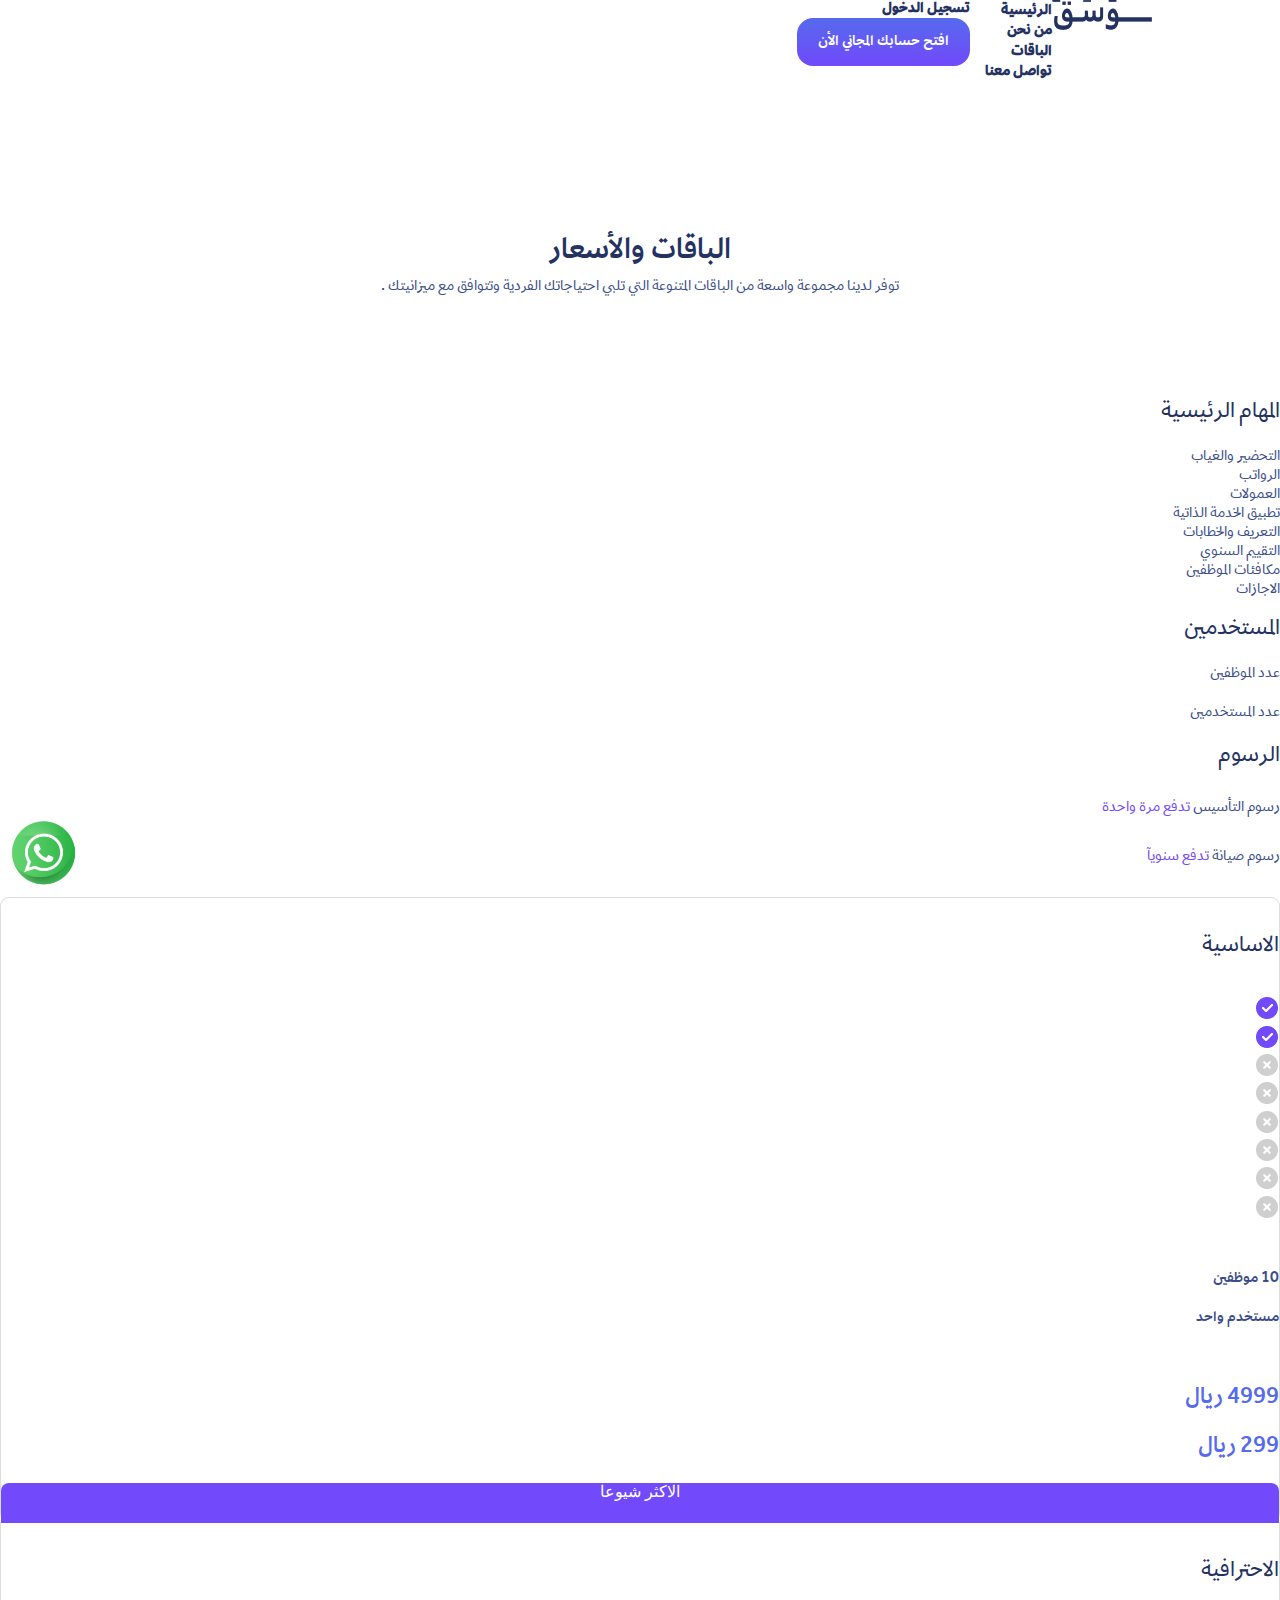
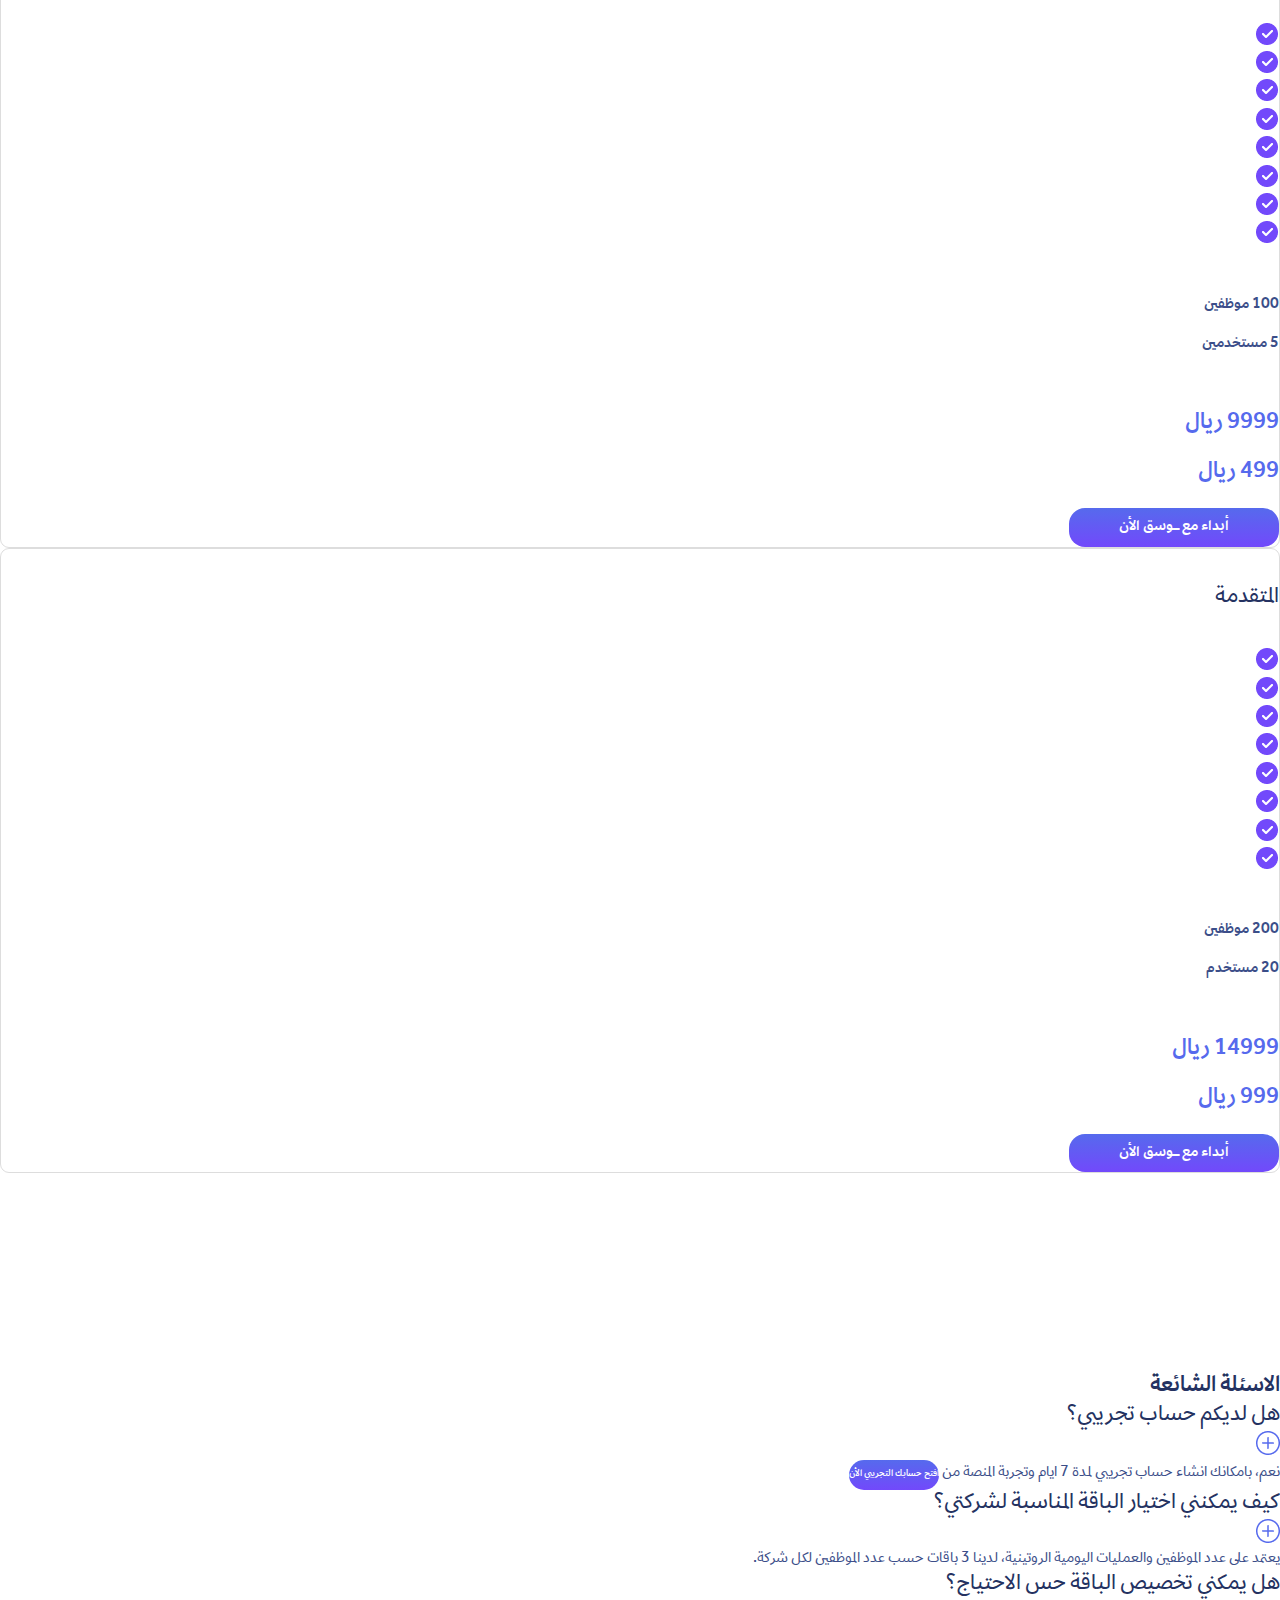
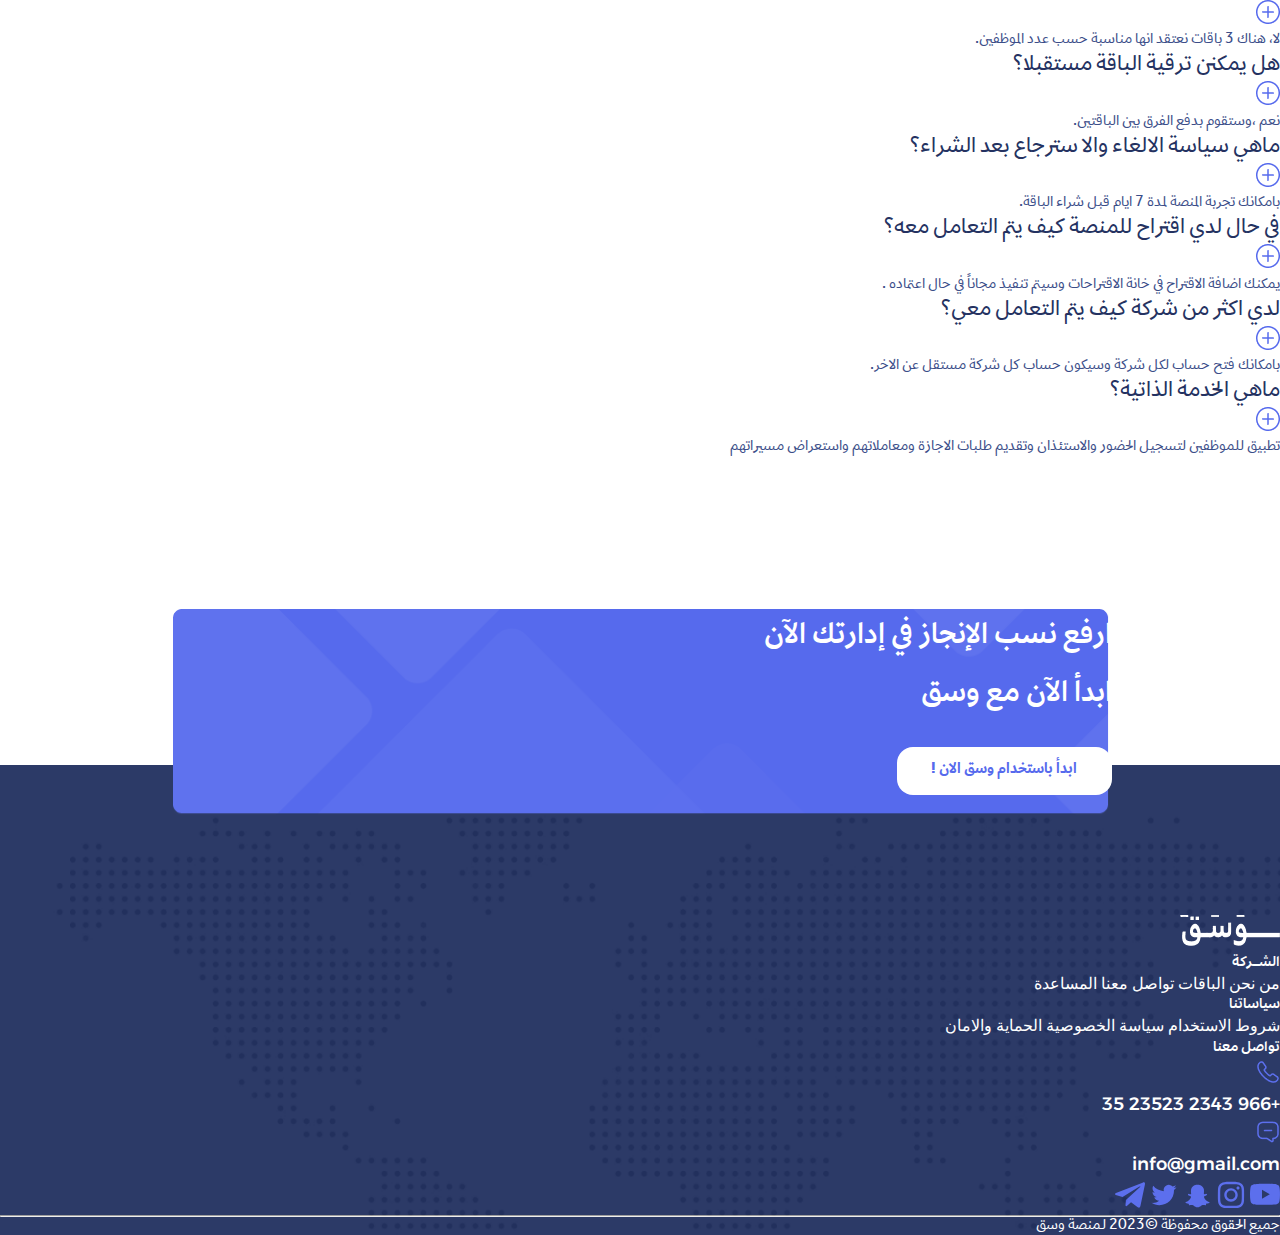
<file: price.html>
<!DOCTYPE html>
<html lang="ar" dir="rtl">
<head>
    <meta charset="UTF-8">
    <meta name="viewport" content="width=device-width, initial-scale=1.0">
     
    <link href="https://cdn.jsdelivr.net/npm/bootstrap@5.3.0/dist/css/bootstrap.min.css" rel="stylesheet" integrity="sha384-9ndCyUaIbzAi2FUVXJi0CjmCapSmO7SnpJef0486qhLnuZ2cdeRhO02iuK6FUUVM" crossorigin="anonymous">
    <link rel="stylesheet" href="https://cdnjs.cloudflare.com/ajax/libs/font-awesome/6.4.0/css/all.min.css" integrity="sha512-iecdLmaskl7CVkqkXNQ/ZH/XLlvWZOJyj7Yy7tcenmpD1ypASozpmT/E0iPtmFIB46ZmdtAc9eNBvH0H/ZpiBw==" crossorigin="anonymous" referrerpolicy="no-referrer" />

    <link rel="stylesheet" href="https://cdn.jsdelivr.net/npm/@splidejs/splide@4.1.4/dist/css/splide.min.css">



    <link rel="stylesheet" href="style.css">
    <link rel="stylesheet" href="normalise.css">

    <title>Document</title>
</head>
<body>
    <div class="parent">
        <nav id="navbar" class="justify-content-between align-items-center pt-2">
            <div id="menu" class="menu">
                <img id="menu-img" src="img/menu-dark.png" alt="">
            </div>
            <div class="logo">
                <img id="logo-dark" src="img/logo-dark.png" alt="">
            </div>
           

                <ul id="nav-ul" class="nav-ul d-flex align-items-center ">
                    <div class="d-flex justify-content-between align-items-center mb-5">
                        <img src="img/logo.png" class="mobile-logo" id="mobile-logo" alt="">
                        <i id="mobile-arrow" class="fa-solid fa-arrow-right mobile-arrow"></i>
                    </div>
        
                    <li>
                        <a class="navbar-a-mobile" style="color: #243261;" href="">
                            <img class="img-ul-mobile ml-2" src="img/house.png" alt="">
                            الرئيسية
                        </a>
                    </li>
                    <li>                              
                        <a class="navbar-a-mobile" style="color: #243261;" href="">
                        <img class="img-ul-mobile ml-2" src="img/inter.png" alt="">
                        من نحن
                    </a></li>
                    <li>
                        <a class="navbar-a-mobile" style="color: #243261;" href="">
                            <img class="img-ul-mobile ml-2" src="img/crow.png" alt="">
                            الباقات
                        </a>
                    </li>
                    <li>
                        <a class="navbar-a-mobile" style="color: #243261;" href="">
                            <img class="img-ul-mobile ml-2" src="img/contact.png" alt="">
                            تواصل معنا
                        </a>
                    </li>
                    <li  class="li-login" id="li-login">
                        <a  href="">
                            <img class="img-ul-mobile ml-2" src="img/login.png" alt="">
                            تسجيل الدخول
                        </a>
                    </li>
                </ul>

           

            
            <div class="content-nav d-flex align-items-center gap-5 ">
 
                <a   href="#" class="login d-flex  gap-2">
                    <i id="login-i" style="color: #566AED;" class="fa-regular fa-user login-i"></i>
                    <h2 id="login-h2" style="color: #243261;" class="login-h2">تسجيل الدخول</h2>
                </a>
                <div class="">
                    <button class="btn btn-acc dn">افتح حسابك المجاني الأن</button>
                </div>

            </div>
           

        </nav>

        <div class="prices container  ">
            <div class="price-titles text-center">
                <h2>الباقات والأسعار</h2>
                <p>توفر لدينا مجموعة واسعة من الباقات المتنوعة التي تلبي احتياجاتك الفردية وتتوافق مع ميزانيتك .</p>

            </div>
            <table>
                <div class="row">
                    <div class="col-lg-3 mt-7">
       
                        <h1 class="title-price">المهام الرئيسية</h1>
                        <ul class="ul-price">
                            <li class="mb-3">التحضير والغياب</li>
                            <li class="mb-3">الرواتب</li>
                            <li class="mb-3">العمولات</li>
                            <li class="mb-3">تطبيق الخدمة الذاتية</li>
                            <li class="mb-3">التعريف والخطابات</li>
                            <li class="mb-3">التقييم السنوي</li>
                            <li class="mb-3">مكافئات الموظفين</li>
                            <li class="mb-3">الاجازات</li>
                        </ul>
                        <h1 class="title-price">المستخدمين</h1>
                        <ul class="ul-price">
                            <li class="num">عدد الموظفين</li>
                            <li class="num">عدد المستخدمين</li>
                        </ul>
                        <h1 class="title-price">الرسوم</h1>
                        <ul class="ul-price ry">
                            <li class="riyal-li">رسوم التأسيس <span>تدفع مرة واحدة</span></li>
                            <li class="riyal-li">رسوم صيانة <span>تدفع سنويآ</span></li>
                
                        </ul>
                    </div>
                    <div class="col-lg-3">
                        <div class="box-price text-center">
                            <h1 class="price-category">الاساسية</h1>
                            <br>
                            <ul class="">
                               <li class="mb-2 mt-4"><img src="img/yes.png" alt=""></li> 
                               <li class="mb-2"><img src="img/yes.png" alt=""></li>
                                
                               <li class="mb-2"><img src="img/no.png" alt=""></li> 
                               <li class="mb-2"><img src="img/no.png" alt=""></li> 
                               <li class="mb-2"><img src="img/no.png" alt=""></li> 
                               <li class="mb-2"><img src="img/no.png" alt=""></li> 
                               <li class="mb-2"><img src="img/no.png" alt=""></li> 
                               <li class="mb-2"><img src="img/no.png" alt=""></li> 

                    
       
                
                            </ul>
                            <br>
                            <br>
                            <ul class="ul-num">
                                <li class="li-num">10 موظفين</li> 
                                <li class="li-num">مستخدم واحد</li>
                             </ul>
                             <br>
                             <br>
                             <ul class="">
                                <li class="riyal">4999 ريال</li> 
                                <li class="riyal">299 ريال</li>
                             </ul>
                             <div class=" d-flex align-items-center justify-content-center">
                                <button class="btn strt align-items-center mb-3 justify-content-center gap-3">
                                    أبداء مع ــــــوسق الأن
                                    
                                </button>
                            </div>

                
                        </div>
                    </div>
                    <div class="col-lg-3">
                        <div class="box-price-no more text-center">
                            <h1 class="price-category">الاحترافية</h1>
                            <br>
                            <ul class="">
                               <li class="mb-2 mt-4"><img src="img/yes.png" alt=""></li> 
                               <li class="mb-2"><img src="img/yes.png" alt=""></li>
                                
                               <li class="mb-2"><img src="img/yes.png" alt=""></li> 
                               <li class="mb-2"><img src="img/yes.png" alt=""></li> 
                               <li class="mb-2"><img src="img/yes.png" alt=""></li> 
                               <li class="mb-2"><img src="img/yes.png" alt=""></li> 
                               <li class="mb-2"><img src="img/yes.png" alt=""></li> 
                               <li class="mb-2"><img src="img/yes.png" alt=""></li> 

                    
       
                
                            </ul>
                            <br>
                            <br>
                            <ul class="ul-num">
                                <li class="li-num">100 موظفين</li>
                                <li class="li-num">5 مستخدمين</li>
                             </ul>
                             <br>
                             <br>
                             <ul class="">
                                <li class="riyal">9999 ريال</li> 
                                <li class="riyal">499 ريال</li>
                             </ul>
                             <div class=" d-flex align-items-center justify-content-center">
                                <button class="btn strt align-items-center mb-3 justify-content-center gap-3">
                                    أبداء مع ــــــوسق الأن
                                    
                                </button>
                            </div>

                
                        </div>
                    </div>
                    <div class="col-lg-3">
                        <div class="box-price text-center">
                            <h1 class="price-category">المتقدمة</h1>
                            <br>
                            <ul class="">
                               <li class="mb-2 mt-4"><img src="img/yes.png" alt=""></li> 
                               <li class="mb-2"><img src="img/yes.png" alt=""></li>
                                
                               <li class="mb-2"><img src="img/yes.png" alt=""></li> 
                               <li class="mb-2"><img src="img/yes.png" alt=""></li> 
                               <li class="mb-2"><img src="img/yes.png" alt=""></li> 
                               <li class="mb-2"><img src="img/yes.png" alt=""></li> 
                               <li class="mb-2"><img src="img/yes.png" alt=""></li> 
                               <li class="mb-2"><img src="img/yes.png" alt=""></li> 

                    
       
                
                            </ul>
                            <br>
                            <br>
                            <ul class="ul-num">
                                <li class="li-num">200 موظفين</li> 
                                <li class="li-num">20 مستخدم</li>
                             </ul>
                             <br>
                             <br>
                             <ul class="">
                                <li class="riyal">14999 ريال</li>
                                <li class="riyal">999 ريال</li>
                             </ul>
                             <div class=" d-flex align-items-center justify-content-center">
                                <button class="btn strt align-items-center mb-3 justify-content-center gap-3">
                                    أبداء مع ــــــوسق الأن
                                   
                                </button>
                            </div>

                
                        </div>
                    </div>
                    
                </div>

            </table>
 
     

        </div>
        <div class="prices-med mt-15 ">
            <div class="price-titles container text-center">
                <h2>الباقات والأسعار</h2>
                <p>توفر لدينا مجموعة واسعة من الباقات المتنوعة التي تلبي احتياجاتك الفردية وتتوافق مع ميزانيتك .</p>

            </div>
            <div class="start-ctg ">
                <div class="ctg d-flex justify-content-center align-items-center ">
                    <div class="ctg-box">
                        <h2>الاساسية</h2>
    
                    </div>
                    <div class="ctg-box pro">
                        <h2>الاحترافية</h2>
    
                    </div>
                    <div class="ctg-box">
                        <h2>المتقدمة</h2>
    
                    </div>
                </div>
                <div class="start-boxs d-flex justify-content-center align-items-center">
                    <div class="box-start">
                        <button class="btn start-btn">ابدأ الآن</button>
                    </div>
                    <div class="box-start">
                        <button class="btn start-btn">ابدأ الآن</button>
                    </div>
                    <div class="box-start">
                        <button class="btn start-btn">ابدأ الآن</button>
                    </div>
    
                </div>
            </div>
            <div class="price-m-one">
                <div class="div-m-title mt-4">
                    <h2 class="price-m-title ">المهام الرئيسية</h2>

                </div>

                <div class="price-m-box">
                    <h2 class="table-h2">التحضير والغياب</h2>
                    <div class="box-table d-flex align-items-center justify-content-center">
                        <div class="table-one">
                            <img src="img/yes.png" alt="">
                        </div>
                        <div class="table-one">
                            <img src="img/yes.png" alt="">
                        </div>
                        <div class="table-one">
                            <img src="img/yes.png" alt="">
                        </div>
                    </div>
                </div>
                <div class="price-m-box">
                    <h2 class="table-h2">الرواتب</h2>
                    <div class="box-table d-flex align-items-center justify-content-center">
                        <div class="table-one">
                            <img src="img/yes.png" alt="">
                        </div>
                        <div class="table-one">
                            <img src="img/yes.png" alt="">
                        </div>
                        <div class="table-one">
                            <img src="img/yes.png" alt="">
                        </div>
                    </div>
                </div>
                <div class="price-m-box">
                    <h2 class="table-h2">العمولات</h2>
                    <div class="box-table d-flex align-items-center justify-content-center">
                        <div class="table-one">
                            <img src="img/no.png" alt="">
                        </div>
                        <div class="table-one">
                            <img src="img/yes.png" alt="">
                        </div>
                        <div class="table-one">
                            <img src="img/yes.png" alt="">
                        </div>
                    </div>
                </div>
                <div class="price-m-box">
                    <h2 class="table-h2">تطبيق الخدمة الذاتية</h2>
                    <div class="box-table d-flex align-items-center justify-content-center">
                        <div class="table-one">
                            <img src="img/no.png" alt="">
                        </div>
                        <div class="table-one">
                            <img src="img/yes.png" alt="">
                        </div>
                        <div class="table-one">
                            <img src="img/yes.png" alt="">
                        </div>
                    </div>
                </div>
                <div class="price-m-box">
                    <h2 class="table-h2">التعريف والخطابات</h2>
                    <div class="box-table d-flex align-items-center justify-content-center">
                        <div class="table-one">
                            <img src="img/no.png" alt="">
                        </div>
                        <div class="table-one">
                            <img src="img/yes.png" alt="">
                        </div>
                        <div class="table-one">
                            <img src="img/yes.png" alt="">
                        </div>
                    </div>
                </div>
                <div class="price-m-box">
                    <h2 class="table-h2">التقييم السنوي</h2>
                    <div class="box-table d-flex align-items-center justify-content-center">
                        <div class="table-one">
                            <img src="img/no.png" alt="">
                        </div>
                        <div class="table-one">
                            <img src="img/yes.png" alt="">
                        </div>
                        <div class="table-one">
                            <img src="img/yes.png" alt="">
                        </div>
                    </div>
                </div>
                <div class="price-m-box">
                    <h2 class="table-h2">مكافئات الموظفين</h2>
                    <div class="box-table d-flex align-items-center justify-content-center">
                        <div class="table-one">
                            <img src="img/no.png" alt="">
                        </div>
                        <div class="table-one">
                            <img src="img/yes.png" alt="">
                        </div>
                        <div class="table-one">
                            <img src="img/yes.png" alt="">
                        </div>
                    </div>
                </div>
                <div class="price-m-box">
                    <h2 class="table-h2">الاجازات</h2>
                    <div class="box-table d-flex align-items-center justify-content-center">
                        <div class="table-one">
                            <img src="img/no.png" alt="">
                        </div>
                        <div class="table-one">
                            <img src="img/yes.png" alt="">
                        </div>
                        <div class="table-one">
                            <img src="img/yes.png" alt="">
                        </div>
                    </div>
                </div>
              
                

            </div>
            <div class="price-m-two">
                <div class="div-m-title mt-4">
                    <h2 class="price-m-title ">المستخدمين</h2>

                </div>

                <div class="price-m-box">
                    <h2 class="table-h2">عدد الموظفين</h2>
                    <div class="box-table d-flex align-items-center justify-content-center">
                        <div class="table-one">
                            <p>10 موظفين</p>
                        </div>
                        <div class="table-one">
                            <p>100 موظفين</p>
                        </div>
                        <div class="table-one">
                            <p>200 موظفين</p>
                        </div>
                    </div>
                </div>
                <div class="price-m-box">
                    <h2 class="table-h2">عدد المستخدمين</h2>
                    <div class="box-table d-flex align-items-center justify-content-center">
                        <div class="table-one">
                            <p>مستخدم واحد</p>
                        </div>
                        <div class="table-one">
                            <p>5 مستخدمين</p>
                        </div>
                        <div class="table-one">
                            <p>20 مستخدم</p>
                        </div>
                    </div>
                </div>
  
              
                

            </div>
            <div class="price-m-three">
                <div class="div-m-title mt-4">
                    <h2 class="price-m-title ">الرسوم</h2>

                </div>

                <div class="price-m-box">
                    <h2 class="table-h2">رسوم التأسيس <span>تدفع مرة واحدة</span></h2>
                    <div class="box-table d-flex align-items-center justify-content-center">
                        <div class="table-one">
                            <h4>4999 ريال</h4>
                        </div>
                        <div class="table-one">
                            <h4>9999 ريال</h4>
                        </div>
                        <div class="table-one">
                            <h4>14999 ريال</h4>
                        </div>
                    </div>
                </div>
                <div class="price-m-box">
                    <h2 class="table-h2">رسوم صيانة <span>تدفع سنويآ</span></h2>
                    <div class="box-table d-flex align-items-center justify-content-center">
                        <div class="table-one">
                            <h4>299 ريال</h4>
                        </div>
                        <div class="table-one">
                            <h4>499 ريال</h4>
                        </div>
                        <div class="table-one">
                            <h4>999 ريال</h4>
                        </div>
                    </div>
                </div>
  
              
                

            </div>
 


        </div>
        <div class="question container mt-5">
            <div class="row">
                <div class="col-lg-2 ques-p-col ">
                    <p class="ques-p">الاسئلة الشائعة</p>

                </div>
                <div class="col-lg-10">
                    <div class="ques-boxs">
                        <div style="border-left: none;border-right: none;" class="ques-box card card-body">
                            
                            <div  class="d-flex justify-content-between align-items-center">
                                <h2 class="colapse-h2">هل لديكم حساب تجريبي؟</h2>
                                <a id="plusbtn" class="" data-bs-toggle="collapse" href="#collapseExample" role="button" aria-expanded="false" aria-controls="collapseExample">
                                  <img id="img-cl" src="img/plus.png" alt="">
                                </a>
        
                              </div>
                              <div class="collapse" id="collapseExample">
                                <p class="colapse-p">
                                    نعم، بامكانك انشاء حساب  تجريبي لمدة 7 ايام وتجربة المنصة من                     
                                        <button class="btn-2 btn-acc-3 align-items-center justify-content-center ">
                                            افتح حسابك التجريبي الأن
                                            <i class="fa-solid fa-arrow-left"></i>
                                        </button>
                                    </div>
                        </div>
        
                        <div style="border-left: none;border-right: none;" class="ques-box card card-body">
                            
                            <div  class="d-flex justify-content-between align-items-center">
                                <h2 class="colapse-h2"> كيف يمكنني اختيار  الباقة المناسبة لشركتي؟</h2>
                                <a id="plusbtn1" class="" data-bs-toggle="collapse" href="#collapseExample1" role="button" aria-expanded="false" aria-controls="collapseExample1">
                                  <img id="img-cl1" src="img/plus.png" alt="">
                                </a>
        
                              </div>
                              <div class="collapse" id="collapseExample1">
                                <p class="colapse-p">
                                    يعتمد على عدد الموظفين والعمليات اليومية الروتينية، لدينا 3 باقات حسب عدد الموظفين لكل شركة.                     </p>
                              </div>
                        </div>
                        <div style="border-left: none;border-right: none;" class="ques-box card card-body">
                            
                            <div  class="d-flex justify-content-between align-items-center">
                                <h2 class="colapse-h2">هل يمكني تخصيص الباقة حس الاحتياج؟</h2>
                                <a id="plusbtn2" class="" data-bs-toggle="collapse" href="#collapseExample2" role="button" aria-expanded="false" aria-controls="collapseExample2">
                                  <img id="img-cl2" src="img/plus.png" alt="">
                                </a>
        
                              </div>
                              <div class="collapse" id="collapseExample2">
                                <p class="colapse-p">
                                    لا، هناك 3 باقات نعتقد انها مناسبة حسب عدد الموظفين.                       </p>
                              </div>
                        </div>
                        <div style="border-left: none;border-right: none;" class="ques-box card card-body">
                            
                            <div  class="d-flex justify-content-between align-items-center">
                                <h2 class="colapse-h2">هل يمكنن ترقية الباقة  مستقبلا؟</h2>
                                <a id="plusbtn3" class="" data-bs-toggle="collapse" href="#collapseExample3" role="button" aria-expanded="false" aria-controls="collapseExample3">
                                  <img id="img-cl3"  src="img/plus.png" alt="">
                                </a>
        
                              </div>
                              <div class="collapse" id="collapseExample3">
                                <p class="colapse-p">
                                    نعم ،وستقوم بدفع الفرق  بين الباقتين.                       </p>
                              </div>
                        </div>
                        <div style="border-left: none;border-right: none;" class="ques-box card card-body">
                            
                            <div  class="d-flex justify-content-between align-items-center">
                                <h2 class="colapse-h2">ماهي سياسة الالغاء والا سترجاع بعد الشراء؟</h2>
                                <a id="plusbtn4" class="" data-bs-toggle="collapse" href="#collapseExample4" role="button" aria-expanded="false" aria-controls="collapseExample4">
                                  <img id="img-cl4" src="img/plus.png" alt="">
                                </a>
        
                              </div>
                              <div class="collapse" id="collapseExample4">
                                <p class="colapse-p">
                                    بامكانك تجربة المنصة لمدة 7 ايام  قبل شراء الباقة.                      </p>
                              </div>
                        </div>
                        <div style="border-left: none;border-right: none;" class="ques-box card card-body">
                            
                            <div  class="d-flex justify-content-between align-items-center">
                                <h2 class="colapse-h2">في حال لدي اقتراح للمنصة كيف يتم التعامل معه؟</h2>
                                <a id="plusbtn5" class="" data-bs-toggle="collapse" href="#collapseExample5" role="button" aria-expanded="false" aria-controls="collapseExample5">
                                  <img id="img-cl5" src="img/plus.png" alt="">
                                </a>
        
                              </div>
                              <div class="collapse" id="collapseExample5">
                                <p class="colapse-p">
                                    يمكنك اضافة الاقتراح في خانة الاقتراحات وسيتم  تنفيذ مجاناً  في حال اعتماده .                       </p>
                              </div>
                        </div>
                        <div style="border-left: none;border-right: none;" class="ques-box card card-body">
                            
                            <div  class="d-flex justify-content-between align-items-center">
                                <h2 class="colapse-h2">لدي اكثر من شركة كيف يتم التعامل معي؟</h2>
                                <a id="plusbtn6" class="" data-bs-toggle="collapse" href="#collapseExample6" role="button" aria-expanded="false" aria-controls="collapseExample6">
                                  <img id="img-cl6" src="img/plus.png" alt="">
                                </a>
        
                              </div>
                              <div class="collapse" id="collapseExample6">
                                <p class="colapse-p">
                                    بامكانك فتح حساب لكل شركة وسيكون  حساب  كل  شركة مستقل عن الاخر.                      </p>
                              </div>
                        </div>
                        <div style="border-left: none;border-right: none;" class="ques-box card card-body">
                            
                            <div  class="d-flex justify-content-between align-items-center">
                                <h2 class="colapse-h2">ماهي الخدمة الذاتية؟</h2>
                                <a id="plusbtn7" class="" data-bs-toggle="collapse" href="#collapseExample7" role="button" aria-expanded="false" aria-controls="collapseExample7">
                                  <img id="img-cl7" src="img/plus.png" alt="">
                                </a>
        
                              </div>
                              <div class="collapse" id="collapseExample7">
                                <p class="colapse-p">
                                    تطبيق للموظفين لتسجيل الحضور والاستئذان وتقديم طلبات الاجازة ومعاملاتهم واستعراض مسيراتهم                      </p>
                              </div>
                        </div>
        
                    </div>
                </div>
            </div>



             
        </div>
 
 


 
        <div class="begin container d-flex justify-content-between align-items-center p-5">
            <h1>ارفع نسب الإنجاز في إدارتك الآن<br>
                ابدأ الآن مع وسق
                
            </h1>
            <div class="btn-begin">
                <button>ابدأ باستخدام وسق الان !</button>

            </div>
            
        </div>


        <div class="footer ">
            <div class="container">
                <div class="logo-footer">
                    <img class="mb-5 mt-15" src="img/logo-footer.png" alt="">
                </div>
                <div class="row">
                    <div class="col-lg-4 col-sm-6 col-xs-6 mb-4">
                        <p class="title-footer">الشــــــركة</p>
                        <a href="#" class="d-block">من نحن</a>
                        <a href="#" class="d-block">الباقات</a>
                        <a href="#" class="d-block">تواصل معنا</a>
                        <a href="#" class="d-block">المساعدة</a>
    
                    </div>
                    <div class="col-lg-4 col-sm-6 col-xs-6 mb-4">
                        <p class="title-footer">سياساتنا</p>
                        <a href="#" class="d-block">شروط الاستخدام</a>
                        <a href="#" class="d-block">سياسة الخصوصية</a>
                        <a href="#" class="d-block">الحماية والامان</a>
                    </div>
                    <div class="col-lg-4 col-sm-12 col-xs-12">
                        <p class="title-footer">تواصل معنا</p>
                        <div class="call d-flex align-items-center gap-2">
                            <img src="img/call.png" alt="">
                            <p class="alix">+966 2343 23523 35</p>
                        </div>
                        <div class="message d-flex align-items-center gap-2">
                            <img src="img/message2.png" alt="">
                            <p class="alix">info@gmail.com</p>
                        </div>
                        <div class="icons">
                            <svg width="30" height="30" viewBox="0 0 30 30" fill="none" xmlns="http://www.w3.org/2000/svg">
                                <g clip-path="url(#clip0_9_721)">
                                <path d="M15.0956 3.74805H15.2625C16.8038 3.75367 24.6131 3.80992 26.7188 4.37617C27.3553 4.54899 27.9353 4.88584 28.4009 5.35306C28.8665 5.82029 29.2013 6.40152 29.3719 7.03867C29.5613 7.75117 29.6944 8.6943 29.7844 9.66742L29.8031 9.86242L29.8444 10.3499L29.8594 10.5449C29.9813 12.2587 29.9963 13.8637 29.9981 14.2143V14.3549C29.9963 14.7187 29.9794 16.4324 29.8444 18.2174L29.8294 18.4143L29.8125 18.6093C29.7188 19.6818 29.58 20.7468 29.3719 21.5305C29.2018 22.168 28.8672 22.7495 28.4015 23.2168C27.9359 23.6841 27.3556 24.0207 26.7188 24.193C24.5438 24.778 16.2769 24.8193 15.1313 24.8212H14.865C14.2856 24.8212 11.8894 24.8099 9.37688 24.7237L9.05813 24.7124L8.895 24.7049L8.57438 24.6918L8.25375 24.6787C6.1725 24.5868 4.19063 24.4387 3.2775 24.1912C2.64092 24.019 2.06075 23.6826 1.59511 23.2157C1.12947 22.7487 0.794713 22.1676 0.624375 21.5305C0.41625 20.7487 0.2775 19.6818 0.18375 18.6093L0.16875 18.4124L0.15375 18.2174C0.0612142 16.9469 0.00993725 15.6737 0 14.3999L0 14.1693C0.00375 13.7662 0.01875 12.373 0.12 10.8355L0.133125 10.6424L0.13875 10.5449L0.15375 10.3499L0.195 9.86242L0.21375 9.66742C0.30375 8.6943 0.436875 7.7493 0.62625 7.03867C0.796301 6.40126 1.13093 5.81975 1.59659 5.35245C2.06225 4.88515 2.64257 4.54847 3.27938 4.37617C4.1925 4.13242 6.17438 3.98242 8.25563 3.88867L8.57438 3.87555L8.89688 3.8643L9.05813 3.85867L9.37875 3.84555C11.1632 3.78812 12.9484 3.75625 14.7338 3.74992H15.0956V3.74805ZM12 9.7668V18.8005L19.7944 14.2855L12 9.7668Z" fill="#566AED"/>
                                </g>
                                <defs>
                                <clipPath id="clip0_9_721">
                                <rect width="30" height="30" fill="white"/>
                                </clipPath>
                                </defs>
                                </svg>
                                <svg xmlns="http://www.w3.org/2000/svg" width="30" height="30" viewBox="0 0 448 512"><!--! Font Awesome Free 6.4.2 by @fontawesome - https://fontawesome.com License - https://fontawesome.com/license (Commercial License) Copyright 2023 Fonticons, Inc. --><path d="M224.1 141c-63.6 0-114.9 51.3-114.9 114.9s51.3 114.9 114.9 114.9S339 319.5 339 255.9 287.7 141 224.1 141zm0 189.6c-41.1 0-74.7-33.5-74.7-74.7s33.5-74.7 74.7-74.7 74.7 33.5 74.7 74.7-33.6 74.7-74.7 74.7zm146.4-194.3c0 14.9-12 26.8-26.8 26.8-14.9 0-26.8-12-26.8-26.8s12-26.8 26.8-26.8 26.8 12 26.8 26.8zm76.1 27.2c-1.7-35.9-9.9-67.7-36.2-93.9-26.2-26.2-58-34.4-93.9-36.2-37-2.1-147.9-2.1-184.9 0-35.8 1.7-67.6 9.9-93.9 36.1s-34.4 58-36.2 93.9c-2.1 37-2.1 147.9 0 184.9 1.7 35.9 9.9 67.7 36.2 93.9s58 34.4 93.9 36.2c37 2.1 147.9 2.1 184.9 0 35.9-1.7 67.7-9.9 93.9-36.2 26.2-26.2 34.4-58 36.2-93.9 2.1-37 2.1-147.8 0-184.8zM398.8 388c-7.8 19.6-22.9 34.7-42.6 42.6-29.5 11.7-99.5 9-132.1 9s-102.7 2.6-132.1-9c-19.6-7.8-34.7-22.9-42.6-42.6-11.7-29.5-9-99.5-9-132.1s-2.6-102.7 9-132.1c7.8-19.6 22.9-34.7 42.6-42.6 29.5-11.7 99.5-9 132.1-9s102.7-2.6 132.1 9c19.6 7.8 34.7 22.9 42.6 42.6 11.7 29.5 9 99.5 9 132.1s2.7 102.7-9 132.1z"/></svg>
                                    
                            <svg width="29" height="29" viewBox="0 0 29 29" fill="none" xmlns="http://www.w3.org/2000/svg">
                                <path d="M14.3453 26.2994C12.9074 26.2994 11.948 25.6203 11.0913 25.0222C10.4823 24.5908 9.91196 24.1812 9.23892 24.0676C8.91847 24.0124 8.59377 23.9857 8.26863 23.9878C7.69829 23.9878 7.24517 24.0736 6.92254 24.1389C6.71713 24.1751 6.54554 24.209 6.41021 24.209C6.27004 24.209 6.09242 24.1703 6.02354 23.9335C5.96313 23.7401 5.92567 23.5565 5.88821 23.3788C5.79154 22.9317 5.71058 22.6575 5.54262 22.6297C3.74342 22.3554 2.66679 21.9409 2.45654 21.4503C2.43962 21.3972 2.41908 21.3416 2.41908 21.2993C2.407 21.1495 2.51575 21.025 2.66679 20.9972C4.09383 20.7616 5.37587 20.0015 6.45854 18.7521C7.29954 17.7818 7.70917 16.8442 7.74662 16.7427C7.74662 16.7306 7.7575 16.7306 7.7575 16.7306C7.96292 16.3065 8.00521 15.9452 7.88075 15.6491C7.64875 15.0933 6.88387 14.8565 6.36188 14.6945C6.22775 14.6583 6.11417 14.6148 6.0175 14.5822C5.57042 14.4045 4.82608 14.0263 4.92396 13.5043C4.99404 13.1273 5.49429 12.8579 5.90392 12.8579C6.0175 12.8579 6.11417 12.8748 6.19392 12.9183C6.65308 13.1273 7.06754 13.2349 7.42279 13.2349C7.86504 13.2349 8.07529 13.0681 8.12846 13.015C8.11721 12.776 8.10311 12.5371 8.08617 12.2984C7.97742 10.649 7.85417 8.60212 8.37617 7.42883C9.94458 3.91621 13.2735 3.63467 14.2595 3.63467L14.6897 3.625H14.7501C15.7349 3.625 19.0639 3.89929 20.6323 7.41796C21.1603 8.59125 21.031 10.6442 20.9223 12.2875L20.9114 12.3685C20.9018 12.5884 20.8848 12.7987 20.8752 13.015C20.9283 13.0572 21.1217 13.2192 21.5204 13.224C21.866 13.2143 22.243 13.1007 22.6732 12.9062C22.7923 12.8547 22.9204 12.8276 23.0502 12.8265C23.2012 12.8265 23.3523 12.8627 23.4815 12.9062H23.4924C23.8537 13.0415 24.0905 13.2941 24.0905 13.5587C24.1014 13.8064 23.9069 14.1834 22.9861 14.5556C22.8895 14.5918 22.7759 14.6365 22.6418 14.668C22.1294 14.825 21.3645 15.0727 21.1217 15.6225C20.9875 15.9125 21.0407 16.2847 21.2461 16.7052C21.2461 16.7149 21.257 16.7149 21.257 16.7149C21.3162 16.8659 22.8725 20.4003 26.3368 20.9767C26.4076 20.9886 26.4717 21.0258 26.5173 21.0813C26.5628 21.1368 26.5867 21.207 26.5845 21.2787C26.5854 21.333 26.5725 21.3866 26.5471 21.4346C26.3368 21.93 25.2699 22.3336 23.4598 22.614C23.293 22.6405 23.2121 22.916 23.1154 23.3631C23.0771 23.5495 23.0323 23.7345 22.9813 23.9177C22.9269 24.0954 22.8133 24.192 22.6188 24.192H22.5934C22.4211 24.1887 22.2496 24.1688 22.0811 24.1328C21.6382 24.0385 21.1866 23.9915 20.7338 23.9927C20.4091 23.9934 20.085 24.0205 19.7647 24.0736C19.0965 24.1824 18.5201 24.5968 17.9111 25.0282C17.0435 25.6203 16.0793 26.2994 14.6523 26.2994H14.3453Z" fill="#566AED"/>
                                </svg>
                            <svg width="30" height="30" viewBox="0 0 30 30" fill="none" xmlns="http://www.w3.org/2000/svg">
                                <path d="M27.5 7.24977C26.5604 7.65739 25.5668 7.92685 24.55 8.04977C25.6227 7.40892 26.4266 6.40075 26.8125 5.21227C25.8044 5.81235 24.701 6.23514 23.55 6.46227C22.7807 5.62799 21.7562 5.07264 20.6373 4.88334C19.5183 4.69403 18.3682 4.88147 17.3672 5.41626C16.3663 5.95105 15.5712 6.80294 15.1066 7.83832C14.6419 8.8737 14.5341 10.034 14.8 11.1373C12.7618 11.0342 10.7681 10.5035 8.94832 9.5796C7.12859 8.65574 5.52356 7.35939 4.2375 5.77477C3.78642 6.56248 3.5494 7.45455 3.55 8.36227C3.5484 9.20525 3.75527 10.0355 4.15219 10.7792C4.54912 11.5229 5.12377 12.1569 5.825 12.6248C5.00997 12.6026 4.21236 12.3839 3.5 11.9873V12.0498C3.50611 13.2309 3.91999 14.3736 4.67164 15.2847C5.42329 16.1958 6.46657 16.8193 7.625 17.0498C7.17907 17.1855 6.71609 17.257 6.25 17.2623C5.92736 17.2585 5.60553 17.2292 5.2875 17.1748C5.61739 18.1908 6.25578 19.0787 7.11384 19.715C7.97191 20.3512 9.00697 20.7042 10.075 20.7248C8.2715 22.1439 6.04485 22.9183 3.75 22.9248C3.33217 22.9261 2.91467 22.9011 2.5 22.8498C4.84304 24.3626 7.57352 25.1657 10.3625 25.1623C12.2871 25.1823 14.1964 24.8185 15.9789 24.0924C17.7614 23.3662 19.3813 22.2921 20.744 20.9329C22.1067 19.5737 23.185 17.9565 23.9157 16.1759C24.6464 14.3953 25.015 12.4869 25 10.5623V9.89977C25.9809 9.16829 26.8268 8.27155 27.5 7.24977Z" fill="#566AED"/>
                                </svg>
                                <svg width="30" height="30" viewBox="0 0 30 30" fill="none" xmlns="http://www.w3.org/2000/svg">
                                    <g clip-path="url(#clip0_9_726)">
                                    <path d="M27.5646 2.6615L0.985958 12.9638C-0.0836123 13.4436 -0.44537 14.4043 0.727442 14.9258L7.546 17.1039L24.0324 6.86227C24.9326 6.21932 25.8541 6.39076 25.0611 7.09805L10.9015 19.9849L10.4568 25.4385C10.8687 26.2806 11.6231 26.2845 12.1042 25.866L16.0217 22.1401L22.731 27.1901C24.2893 28.1174 25.1372 27.519 25.4725 25.8193L29.8731 4.87383C30.3301 2.78174 29.5509 1.85994 27.5646 2.6615Z" fill="#566AED"/>
                                    </g>
                                    <defs>
                                    <clipPath id="clip0_9_726">
                                    <rect width="30" height="30" fill="white"/>
                                    </clipPath>
                                    </defs>
                                    </svg>
                                    
                        </div>
                    </div>
                    <hr class="hr " style="color: #3B4E89;">
                    <p class="titre-p Copyright">جميع الحقوق محفوظة ©2023 لـمنصة وسق</p>
                </div>
 

            </div>


        </div>
        <div class="whats">
           <a href="#"><img class="img-fluid " src="img/whatsapp.png" alt=""></a> 
        </div>


        


    </div>
   


 
    
       
       
       <script src="https://cdn.jsdelivr.net/npm/bootstrap@5.3.0/dist/js/bootstrap.bundle.min.js" integrity="sha384-geWF76RCwLtnZ8qwWowPQNguL3RmwHVBC9FhGdlKrxdiJJigb/j/68SIy3Te4Bkz" crossorigin="anonymous"></script>
      
       <script src="https://code.jquery.com/jquery-3.6.0.min.js"></script>
       <script src="main-price.js"></script>
</body>
</html>
</file>
<file: style.css>
@import url('https://fonts.googleapis.com/css2?family=Alexandria:wght@300&display=swap');
*{
    padding: 0;
    margin: 0;
    box-sizing: border-box;
}
ul{
    list-style-type: none;
}
a{
    text-decoration: none;
}
.m-auto{
 margin: auto;
}
.mt-7{
    margin-top: 70px;
}

:root{
    --color-primary:#566AED;
    --color-black:#243261;
    --color-pr:#3B4E89;
}

.mt-15{
    margin-top: 150px;
}

.ml-3{
    margin-left: 30px;
}
.ml-2{
    margin-left: 20px;
}

.btn{
    background: linear-gradient(180deg, #566AED 0%, #7249FB 100%);
    border: none;
    font-family: "effra md";
    font-size: 16px;
    color: white;
    border-radius: 16px;
    text-align: center;
    transition: 0.4s ease;
}
.btn:hover{
    scale: 1.05;
}
.title-h2{
    color: #566AED;

font-family: "effra md";
font-size: 24px;


}
.title-p{
    color: #3B4E89;

    font-family: "effra rg";
    font-size: 16px;

    line-height: 24px; /* 150% */


}


  .parent{
    position: relative;
  }
  .whats{
    position: fixed;
    left: 8px;
    bottom: 8px;
    z-index: 200;
  }
  .whats img{
width: 70px;
height: 70px;
  }

 


/************************************************** header ************************************/


.logo img{
    width: 99.591px;
height: 29.828px;
}



header{
    background: linear-gradient(360deg, #243261 0%, #3B4E89 100%);


  
    padding-top: 20px;
    position: relative;
    
}
.active-nav{
    position: fixed;
    left: 0;
    top: 0;
    right: 0;
    background-color: #4359ea;
    width: 100%;
    z-index: 200;
    height: 70px;
    padding: 20px;

  }


/* Add this CSS to your existing styles */
.laptop{
position: relative;
top: 25px;
  
}


nav{
    width: 80%;
    margin: auto;
    display: flex;
}
.nav-ul li a{
    color: white;
    font-size: 16px;
    font-family: "effra md";
    font-weight: 600;


}
.nav-ul li{
    padding-left: 15px;
}
.login h2{
    color: white;
    font-size: 16px;
    font-family: "effra md";
    

}
.login i{
    color: white;
    font-size: 16px;
    
    

}
.btn-acc{
    width: 173px;
    height: 48px;
}
.btn-acc-2{

    width: 215px;
    height: 48px;


}
.landing{
    padding-top: 150px;
}

.landing h1{
    color: #FFF;

font-family: "effra md";
font-size: 32px;
font-weight: 500;

line-height: 43px; 
}
.landing p{
    color: #FFF;

font-family: "effra md";
font-size: 16px;
line-height: 24px; 
}
.menu{
    display: none;
    cursor: pointer;
}

.mobile-arrow{
    color: white;
    display: none ;
    cursor: pointer;
}
.mobile-logo{
    width: 100px;
    height: 33px;
    display: none;
}
.img-ul-mobile{
    display: none;
}
.li-login{
    display: none;
}




  
  
  



@media (max-width:1400px){

}

@media (max-width:1200px){
    .nav-ul li a{
   
        font-size: 14px;
        
    
    
    }
    .nav-ul li{
        padding-left: 13px;
    }
    .login h2{

        font-size: 14px;
     
        
    
    }
    .login i{
        
        font-size: 14px;
        
        
    
    }
    .btn-account button{
    
        font-size: 14px;
        width: 130px;
        height: 40px;
        
    }
    .logo img{
        width: 80px;
    height: 20px;
    }


}
@media (max-width:968px){
    
    nav{
        width: 90%;
       
    }
    .nav-ul li a{
   
        font-size: 12px;
        
    
    
    }
    .content-nav{
        gap: 20px !important;
    }
    .nav-ul li{
        padding-left: 10px;
    }
    .login h2{

        font-size: 12px;
     
        
    
    }
    .login i{
        
        font-size: 12px;
        
        
    
    }
    .login {
        
        gap: 10px !important;
        
        
    
    }
    .btn-account button{
    
        font-size: 12.5px;
        width: 155px;
        height: 43px;
        
    }
    .logo img{
        width: 90px;
    height: 25px;
    }
    
}





@media (max-width:767px){
    .nav-ul{
        display: none !important;
    }
    .active{
        background: linear-gradient(360deg, #243261 0%, #3B4E89 100%);
        display: block !important;
    
        position: absolute;
        width: 100%;
        height: 100vh;
        left: 0;
        top: 0;
        z-index: 200;
        padding: 40px;
        
        
    }
    body.lock-scroll {
        overflow: hidden;
      }
    .active-img{
        display: inline-block;
    }

    header {
        background-attachment: scroll; /* أو يمكنك استخدام background-attachment: fixed; حسب تفضيلك */
    }
    .landing h1{
        margin-bottom: 40px;
    }
    .landing p{
        margin-bottom: 40px;
    }
    .whats img{
        width: 50px;
        height: 50px;
          }
        


    .dn{
        display: none ;
    }
    .login-h2{
        display: none;
    }
    .menu{
        display: block;
    }
    .login-i{
        font-size: 25px !important;

    }



    .nav-ul li a{
        font-size: 24px ;
        
    }
    .nav-ul li{
        margin-bottom:40px !important;
    }

    .active-mobile-logo{
        display: block;

    }
    .active-mobile-arrow{
        display: block;

    }



    
}
@media (max-width:576px){
    .landing h1{

    font-size: 24px;
    

    }
    .landing p{

    font-size: 12px;

    }
    .whats img{
        width: 40px;
        height: 40px;
          }
        



}











/**************************************************finish header ************************************/





/************************************************** why section ************************************/

.why{
    padding-top: 200px;
}



.box-why{
    border-radius: 9px;
border: 1px solid rgba(144, 144, 144, 0.10);
background: #FFF;
box-shadow: 0px 4px 5px 0px rgba(0, 0, 0, 0.03);
padding: 10px;
transition: all 0.4s;
}

.box-why h2{
    color: #243261;
text-align: right;

font-family: "effra md";
font-size: 24px;

}
.box-why img{
    width: 62px;
height: 62px;

}


.box-why:hover{
    border-radius: 9px;
border: 1px solid rgba(144, 144, 144, 0.10);
background: #566AED;
box-shadow: 0px 4px 5px 0px rgba(0, 0, 0, 0.03);
}
.box-why:hover h2{
color: white;

}
.box-why:hover svg path{
    fill: white;
}





@media (max-width:1200px){
    .box-why h2{

        font-size: 22px;
        
        }
    

}
@media (max-width:968px){
    .box-why h2{

        font-size: 21px;
        
        }
    
    
}

@media (max-width:767px){
    .box-why h2{

        font-size: 19px;
        
        }

    
}
@media (max-width:576px){
    .box-why h2{

    font-size: 17px;
    
    }
    .box-why img{
        width: 62px;
    height: 62px;
    }
    
}




/**************************************************finish why section ************************************/



/************************************************** fea section ************************************/
.features{
    padding-top: 200px;
}
.box-fea{
    border-radius: 9px;
border: 1px solid rgba(144, 144, 144, 0.10);
background: #FFF;
width: 272px;
height: 186px;
flex-direction: column;

padding: 20px;
overflow: hidden;
transition: 0.4s ease;



}
.box-fea img{
    width: 32px;
height: 32px;

}
.box-fea h2{
    color: #243261;
text-align: right;

font-family: "effra rg";
font-size: 24px;

}
.box-fea p{
    color: #3B4E89;
text-align: right;
font-family: "effra rg";
font-size: 16px;

}
.box-fea:hover{
    border-radius: 9px;
border: 1px solid rgba(144, 144, 144, 0.10);
background: #566AED;

}
.box-fea:hover h2{
    color: white;
}

.box-fea:hover p{
    color: white;
}
.box-fea:hover  svg path  {
    fill:white; /* تغيير اللون عند الهوفر */
  }



@media (max-width:1200px){

    

}
@media (max-width:968px){

    
    
}

@media (max-width:767px){
    .box-fea{
        border-radius: 9px;
    border: 1px solid rgba(144, 144, 144, 0.10);
    background: #FFF;
    width: 100%;
    height: 186px;
    display: flex;
    align-items: center;
    flex-direction: column;
    padding: 15px;
    
    
    }
 

    .box-fea h2{
       
    text-align: center;
    
   
    font-size: 24px;
    
    }
    .box-fea p{
       
    text-align: center;
    
    font-size: 16px;
    
    }

    
}
@media (max-width:576px){

    
}





/************************************************** finish fea section ************************************/










/************************************************** who section ************************************/


.who{
    padding-top: 200px;
}



.titre-h2{
color: #566AED;
text-align: right;
font-family: "effra rg";
font-size: 24px;

}
.titre-p{
color: #3B4E89;
text-align: right;
font-family: "effra rg";
font-size: 16px;

}


@media (max-width:1200px){
    .titre-h2{

        font-size: 23px;
        
        }
        .titre-p{

        font-size: 15.5px;
        
        }


    

}
@media (max-width:968px){


    
    
}

@media (max-width:767px){


    
}
@media (max-width:576px){


 
    
}


/************************************************** finish who section ************************************/



/************************************************** custemers section ************************************/
.splide__slide{
    border-radius: 9px;
    border: 1px solid rgba(144, 144, 144, 0.10);
    background: #FFF;
    padding: 30px;
}


.splide__slide h2{
    color: #3B4E89;
  text-align: center;
  font-family: "effra md";
  font-size: 16px;
  font-style: normal;
  font-weight: 500;
  line-height: 24px; /* 150% */
  }

.img-sl{
  width: 40px;
height: 40px;
display: flex;
margin: auto ;

}
.small-p{
  color: rgba(59, 78, 137, 0.70);
text-align: center;
font-family: "effra rg";
font-size: 12px;
font-style: normal;
font-weight: 400;
line-height: 24px; /* 200% */
}

.title-p-s{
    color: #3B4E89;

    font-family: "effra rg";
    font-size: 16px;

    line-height: 24px; /* 150% */


}

  

.splide__pagination{
    bottom: -30px;
}

.splide__pagination__page.is-active{
    background-color: #566AED;
 
}
  
/* تخصيص أنماط التركيز */
.splide__slide.is-active {
background-color: #566AED;

  }
  .splide__slide.is-active p{
    color: white;
  }
  .splide__slide.is-active h2{
    color: white;
  }
  /* لإزالة أسهم "التالي" و "السابق" بشكل نهائي */
.splide__arrows {
    display: none !important;
  }
  

  /* لشاشات الهواتف */
@media screen and (max-width: 767px) {
    .splide__slide {
      flex: 0 0 100%; /* تأكد من أن كل شريحة تحتل العرض بالكامل */
    }

  }

  @media (max-width:1200px){
    .title-p-s{
 
        font-size: 14px;
    
        
    
    
    }
    .splide__slide h2{
 
      font-size: 14px;
   
      }

    
    
    
    
        
    
    }

  
  









 
 


  

/*end slider*/

/************************************************** finish costomers section ************************************/

/************************************************** footer and begin section ************************************/
.begin{
    width: 943px;
height: 206px;
background-image: url("img/backgorund.png");
background-repeat: no-repeat;
background-size: cover;
margin: auto;
position: relative;
bottom: -50px;
z-index: 1;
margin-top: 100px;
}
.begin h1{
    color: #FFF;

font-family: "effra md";
font-size: 32px;
font-style: normal;
font-weight: 500;
line-height: 58px; /* 181.25% */
}
.btn-begin button{
    border-radius: 16px;
background: #FFF;
color: #566AED;
border: none;
width: 215px;
height: 48px;


font-family: "effra bold";
font-size: 16px;
font-style: normal;
font-weight: 700;
line-height: normal;
}


.footer{
    background: #243261;
   
 
    position: relative;
}
.footer p{
    color: white;
}
.footer a{
    color: white;
}
.alix{
    font-family: 'Alexandria', sans-serif;
    font-size: 18px;
font-style: normal;
font-weight: 500;
line-height: 32px; /* 177.778% */
}
.title-footer{
    color: #FFF;

font-family: "effra md";
font-size: 16px;
font-style: normal;
font-weight: 500;
line-height: 24px; /* 150% */
}

.footer::before {
    content: "";
    display: block;
    background-image: url("img/mask.png");
    
    background-size: cover;
    width: 100%;
    height: 100%; /* ارتفاع الصورة */
    position: absolute;
    pointer-events: none;
    z-index: 0; /* وضع الصورة خلف الـ footer */
  }

  .icons svg path {
  cursor: pointer;
  fill: #566AED;
    transition: fill 0.3s ease; /* انتقال سلس للتغييرات */

  }
  .icons svg path:hover{
    fill: white !important;
  }
  



@media (max-width:1200px){
    

.begin{
 width: 900px;
height: 196px;
}
.begin h1{

font-size: 27px;
line-height: 50px; 

}
.btn-begin button{
width: 180px;
height: 45px;
font-size: 15px;

}



    

}
@media (max-width:968px){

    .begin{
        width: 850px;
       height: 180px;
       }
       .begin h1{
       
       font-size: 25px;
       line-height: 40px; 
       
       }
       .btn-begin button{
       width: 160px;
       height: 40px;
       font-size: 14.5px;
       
       }
    
    
}

@media (max-width:767px){
    .begin{
        width: 800px;
       height: 150px;
       }
       .begin h1{
       
       font-size: 23px;
       line-height: 30px; 
       
       }
       .btn-begin button{
       width: 150px;
       height: 38px;
       font-size: 14px;
       
       }


    
}
@media (max-width:576px){
.footer{
    text-align: center;
}
.begin{
 width: 100%;
 height: 200px;
 bottom: -8px;
 background-image: url("img/mob.png");


 flex-direction: column;
 border-radius: 0px;
   }
   .begin h1{
   
   font-size: 15px;
   line-height: 30px; 
   
   }
   .btn-begin button{
   width: 140px;
   height: 35px;
   font-size: 12px;
   
   }
   .hr{
    width: 50%;
   }
   .call{
    justify-content: center;
   }
   .message{
    justify-content: center;
   }
   .Copyright{
    text-align: center;
   }
.alix{
    font-size: 14px;
}
 
    
}



/****************page2**************/



.prices{
    margin-top: 150px;
    
}
.price-titles{
    margin-bottom: 100px;
}
.price-titles h2{
    color: #243261;
text-align: center;
font-family: "effra md";
font-size: 32px;
font-style: normal;
font-weight: 500;
line-height: 43px; /* 134.375% */
}
.price-titles p{
    color: #3B4E89;
text-align: center;
font-family: "effra rg";
font-size: 16px;
font-style: normal;
font-weight: 400;
line-height: 24px; /* 150% */
}
.box-price{
    border-radius: 9px;
border: 1px solid rgba(144, 144, 144, 0.30);
}
.box-price-no{
    border-radius: 0 0 9px 9px;
border: 1px solid rgba(144, 144, 144, 0.30);
}
.is{
    display: flex;
    flex-direction: column;
}
.is img{
    width: 24px;
height: 24px;
flex-shrink: 0;
}
.more{
    position: relative;
}
.more::before{
    content: "الاكثر شيوعا";
    text-align: center;
    display: flex;
    justify-content: center;
    top: -40px;
    border-radius: 8px 8px 0px 0px;
    position: absolute;
    width: 100%;
    height: 40px;
    background-color: #7249FB;
    color: white;
}

.ul-price li{
    color: #3B4E89;
text-align: right;
font-family: "effra rg";
font-size: 16px;
font-style: normal;
font-weight: 400;
line-height: normal;
}
.title-price{
    color: #243261;
text-align: right;

font-family: "effra rg";
font-size: 24px;
font-style: normal;
font-weight: 400;
line-height: normal;
margin-bottom: 20px;
}
.price-category{
    color: #243261;
margin-top: 35px;

font-family: "effra rg";
font-size: 24px;
font-style: normal;
font-weight: 400;
line-height: normal;
}
.li-num{
    color: #3B4E89;
margin-bottom: 20px;

font-family: "effra md";
font-size: 16px;
font-style: normal;
font-weight: 500;
line-height: normal;
}
.num{
    margin-bottom: 20px;
}
.ul-num{
    margin-top: 10px;
}
.riyal{
    color: #566AED;

font-family: "effra md";
font-size: 24px;
font-style: normal;
font-weight: 500;
line-height: normal;
    margin-bottom: 20px;
}
.riyal-li{
    margin-bottom: 30px;
}
.ry{
    margin-top: 27px;
}
.ry span{
    color: #7249FB;

font-family: "effra rg";
font-size: 16px;
font-style: normal;
font-weight: 400;
line-height: normal;
}


.ctg{
    gap: 50px;
}

.prices-med{
    display: none;
}
.ctg-box{
    border-radius: 9px;
border: 1px solid rgba(144, 144, 144, 0.30);
padding: 10px 30px ;
}
.pro{
    position: relative;
    border-radius: 0 0 9px 9px;
}
.pro::before{
    content: "الاكثر شيوعا";
    text-align: center;
    display: flex;
    justify-content: center;
    top: -60px;
    left: 0;
    border-radius: 8px 8px 0px 0px;
    position: absolute;
    width: 100%;
    height: 60px;
    background-color: #7249FB;
    color: white;

}
.ctg-box h2{
    color: #243261;
text-align: center;

font-family: "effra rg";
font-size: 24px;
font-style: normal;
font-weight: 400;
line-height: normal;
}
.start-btn{
    padding: 10px 47px;
    
}
.start-boxs{
    gap: 50px;
    margin-top: 15px;
}

.price-m-title{
    color: #243261;
text-align: center;

font-family: "effra rg";
font-size: 32px;
font-style: normal;
font-weight: 400;
line-height: normal;



}
.div-m-title{
    background: rgba(86, 106, 237, 0.20);
   
    padding-top: 10px;
    padding-bottom: 5px;

}
.table-one{
    flex: 1;
    text-align: center;
    border-left:  rgba(86, 106, 237, 0.20) 1px solid;
    padding: 5px;
}
.box-table{
    border: 1px solid rgba(86, 106, 237, 0.20) ;
   
}
.table-h2{
    color: #3B4E89;
text-align: right;
margin-top: 10px;
font-family: "effra md";
font-size: 16px;
font-style: normal;
font-weight: 500;
line-height: normal;
margin-bottom: 15px;
}
.price-m-box{
    padding-left: 30px;
    padding-right: 30px;
}

.table-one p{
    color: #3B4E89;


text-align: center;
font-family: "effra md";
font-size: 16px;
font-style: normal;
font-weight: 400;
line-height: normal;
}
.table-one h4{
    color: #566AED;
    text-align: center;

    font-family: "effra md";
    font-size: 16px;
    font-style: normal;
    font-weight: 500;
    line-height: normal;
}
.table-h2 span{
    color: #7249FB;


font-family: "effra rg";
font-size: 16px;
font-style: normal;
font-weight: 400;
line-height: normal;
}

@media (max-width:576px){
    .ctg-box{

        padding: 5px 10px ;
    }
    .ctg{
        gap: 20px;
    }

    .pro::before{
 

        top: -30px;
        font-size: 10px;
        width: 100%;
        height: 30px;
  
    
    }
    .ctg-box h2{

    font-size: 16px;

    }
    .start-btn{
        padding: 8px 18px;
        font-size: 12px;
        
    }
    .start-boxs{
        gap: 20px;
        margin-top: 10px;
    }
    .price-m-title{
 
    font-size: 24px;

    
    }
    .div-m-title{
        
       
        padding-top: 6px;
        padding-bottom: 3px;
    
    }
    .price-m-box{
        padding-left: 5px;
        padding-right: 5px;
    }
        
}








.ques-p{
    color: #243261;
text-align: right;

font-family: "effra md";
font-size: 24px;
font-style: normal;
font-weight: 500;
line-height: normal;
}

.colapse-h2{
    color: #243261;
text-align: right;

font-family: "effra rg";
font-size: 24px;
font-style: normal;
font-weight: 400;
line-height: normal;
}
.colapse-p{
    color: #3B4E89;
text-align: right;
font-family: "effra rg";
font-size: 16px;
font-style: normal;
font-weight: 400;
line-height: 24px; /* 150% */

}
.btn-acc-3{
    width: fit-content;
    height: 30px;
   
}
.strt{
    padding: 10px 50px;

}
.btn-2{
    background: linear-gradient(180deg, #566AED 0%, #7249FB 100%);
    border: none;
    font-family: "effra md";
    font-size: 10px;
    color: white;
    border-radius: 16px;
    text-align: center;
    transition: 0.4s ease;
    
}
.btn-2:hover{
    scale: 1.05;
}
.question{
    margin-top: 200px !important ;
}
@media (max-width:1200px){
    .strt{
        padding: 10px 25px;
    }
}
@media (max-width:767px){
    .navbar-a-mobile{
        color: white !important;
    }
    .ques-p-col{
        display: none;
    }
    .colapse-h2{
        
     
    font-size: 16px;

    }
    .colapse-p{

    font-size: 12px;
 
    
    }
    



    
}
@media (max-width:992px){


.prices{
    display: none;
}
.ques-p-col{
    display: flex;
    justify-content: center;
    align-items: center;
}
.prices-med{
    display: block;
}




    
}














@font-face {
    font-family: "effra md";
    src: url(fonts/alfont_com_AlFont_com_Effra_Md-1.ttf);
}
@font-face {
    font-family: "effra bold";
    src: url(fonts/alfont_com_Dalton-Maag-Effra-Bold.ttf);
}
@font-face {
    font-family: "effra rg";
    src: url(fonts/alfont_com_Effra_Rg.ttf);
}
</file>
<file: normalise.css>
/*! normalize.css v8.0.1 | MIT License | github.com/necolas/normalize.css */

/* Document
   ========================================================================== */

/**
 * 1. Correct the line height in all browsers.
 * 2. Prevent adjustments of font size after orientation changes in iOS.
 */

 html {
    line-height: 1.15; /* 1 */
    -webkit-text-size-adjust: 100%; /* 2 */
  }
  
  /* Sections
     ========================================================================== */
  
  /**
   * Remove the margin in all browsers.
   */
  
  body {
    margin: 0;
  }
  
  /**
   * Render the `main` element consistently in IE.
   */
  
  main {
    display: block;
  }
  
  /**
   * Correct the font size and margin on `h1` elements within `section` and
   * `article` contexts in Chrome, Firefox, and Safari.
   */
  
  h1 {
    font-size: 2em;
    margin: 0.67em 0;
  }
  
  /* Grouping content
     ========================================================================== */
  
  /**
   * 1. Add the correct box sizing in Firefox.
   * 2. Show the overflow in Edge and IE.
   */
  
  hr {
    box-sizing: content-box; /* 1 */
    height: 0; /* 1 */
    overflow: visible; /* 2 */
  }
  
  /**
   * 1. Correct the inheritance and scaling of font size in all browsers.
   * 2. Correct the odd `em` font sizing in all browsers.
   */
  
  pre {
    font-family: monospace, monospace; /* 1 */
    font-size: 1em; /* 2 */
  }
  
  /* Text-level semantics
     ========================================================================== */
  
  /**
   * Remove the gray background on active links in IE 10.
   */
  
  a {
    background-color: transparent;
  }
  
  /**
   * 1. Remove the bottom border in Chrome 57-
   * 2. Add the correct text decoration in Chrome, Edge, IE, Opera, and Safari.
   */
  
  abbr[title] {
    border-bottom: none; /* 1 */
    text-decoration: underline; /* 2 */
    text-decoration: underline dotted; /* 2 */
  }
  
  /**
   * Add the correct font weight in Chrome, Edge, and Safari.
   */
  
  b,
  strong {
    font-weight: bolder;
  }
  
  /**
   * 1. Correct the inheritance and scaling of font size in all browsers.
   * 2. Correct the odd `em` font sizing in all browsers.
   */
  
  code,
  kbd,
  samp {
    font-family: monospace, monospace; /* 1 */
    font-size: 1em; /* 2 */
  }
  
  /**
   * Add the correct font size in all browsers.
   */
  
  small {
    font-size: 80%;
  }
  
  /**
   * Prevent `sub` and `sup` elements from affecting the line height in
   * all browsers.
   */
  
  sub,
  sup {
    font-size: 75%;
    line-height: 0;
    position: relative;
    vertical-align: baseline;
  }
  
  sub {
    bottom: -0.25em;
  }
  
  sup {
    top: -0.5em;
  }
  
  /* Embedded content
     ========================================================================== */
  
  /**
   * Remove the border on images inside links in IE 10.
   */
  
  img {
    border-style: none;
  }
  
  /* Forms
     ========================================================================== */
  
  /**
   * 1. Change the font styles in all browsers.
   * 2. Remove the margin in Firefox and Safari.
   */
  
  button,
  input,
  optgroup,
  select,
  textarea {
    font-family: inherit; /* 1 */
    font-size: 100%; /* 1 */
    line-height: 1.15; /* 1 */
    margin: 0; /* 2 */
  }
  
  /**
   * Show the overflow in IE.
   * 1. Show the overflow in Edge.
   */
  
  button,
  input { /* 1 */
    overflow: visible;
  }
  
  /**
   * Remove the inheritance of text transform in Edge, Firefox, and IE.
   * 1. Remove the inheritance of text transform in Firefox.
   */
  
  button,
  select { /* 1 */
    text-transform: none;
  }
  
  /**
   * Correct the inability to style clickable types in iOS and Safari.
   */
  
  button,
  [type="button"],
  [type="reset"],
  [type="submit"] {
    -webkit-appearance: button;
  }
  
  /**
   * Remove the inner border and padding in Firefox.
   */
  
  button::-moz-focus-inner,
  [type="button"]::-moz-focus-inner,
  [type="reset"]::-moz-focus-inner,
  [type="submit"]::-moz-focus-inner {
    border-style: none;
    padding: 0;
  }
  
  /**
   * Restore the focus styles unset by the previous rule.
   */
  
  button:-moz-focusring,
  [type="button"]:-moz-focusring,
  [type="reset"]:-moz-focusring,
  [type="submit"]:-moz-focusring {
    outline: 1px dotted ButtonText;
  }
  
  /**
   * Correct the padding in Firefox.
   */
  
  fieldset {
    padding: 0.35em 0.75em 0.625em;
  }
  
  /**
   * 1. Correct the text wrapping in Edge and IE.
   * 2. Correct the color inheritance from `fieldset` elements in IE.
   * 3. Remove the padding so developers are not caught out when they zero out
   *    `fieldset` elements in all browsers.
   */
  
  legend {
    box-sizing: border-box; /* 1 */
    color: inherit; /* 2 */
    display: table; /* 1 */
    max-width: 100%; /* 1 */
    padding: 0; /* 3 */
    white-space: normal; /* 1 */
  }
  
  /**
   * Add the correct vertical alignment in Chrome, Firefox, and Opera.
   */
  
  progress {
    vertical-align: baseline;
  }
  
  /**
   * Remove the default vertical scrollbar in IE 10+.
   */
  
  textarea {
    overflow: auto;
  }
  
  /**
   * 1. Add the correct box sizing in IE 10.
   * 2. Remove the padding in IE 10.
   */
  
  [type="checkbox"],
  [type="radio"] {
    box-sizing: border-box; /* 1 */
    padding: 0; /* 2 */
  }
  
  /**
   * Correct the cursor style of increment and decrement buttons in Chrome.
   */
  
  [type="number"]::-webkit-inner-spin-button,
  [type="number"]::-webkit-outer-spin-button {
    height: auto;
  }
  
  /**
   * 1. Correct the odd appearance in Chrome and Safari.
   * 2. Correct the outline style in Safari.
   */
  
  [type="search"] {
    -webkit-appearance: textfield; /* 1 */
    outline-offset: -2px; /* 2 */
  }
  
  /**
   * Remove the inner padding in Chrome and Safari on macOS.
   */
  
  [type="search"]::-webkit-search-decoration {
    -webkit-appearance: none;
  }
  
  /**
   * 1. Correct the inability to style clickable types in iOS and Safari.
   * 2. Change font properties to `inherit` in Safari.
   */
  
  ::-webkit-file-upload-button {
    -webkit-appearance: button; /* 1 */
    font: inherit; /* 2 */
  }
  
  /* Interactive
     ========================================================================== */
  
  /*
   * Add the correct display in Edge, IE 10+, and Firefox.
   */
  
  details {
    display: block;
  }
  
  /*
   * Add the correct display in all browsers.
   */
  
  summary {
    display: list-item;
  }
  
  /* Misc
     ========================================================================== */
  
  /**
   * Add the correct display in IE 10+.
   */
  
  template {
    display: none;
  }
  
  /**
   * Add the correct display in IE 10.
   */
  
  [hidden] {
    display: none;
  }
</file>
